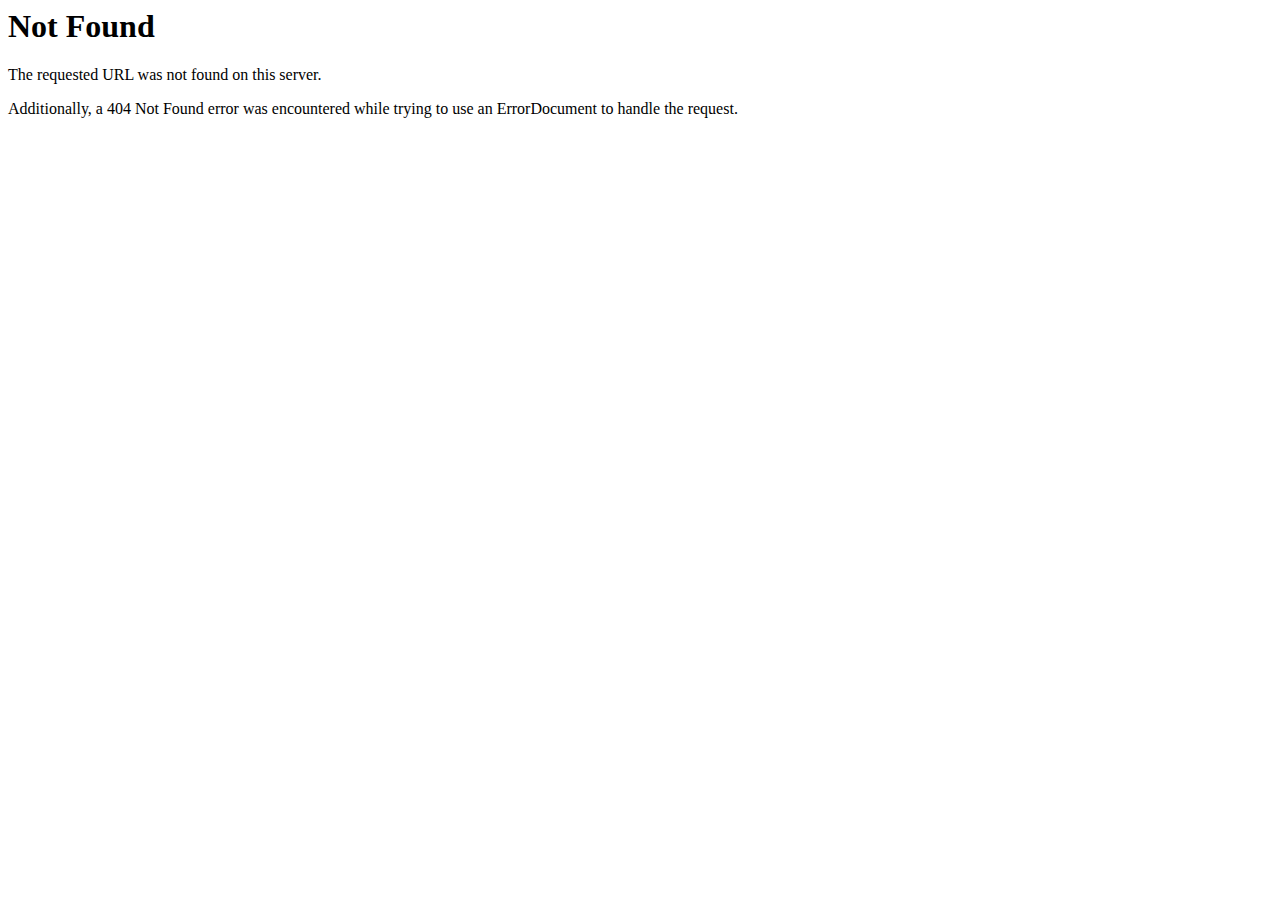
<file: upbitinvest.ltd/buttons.html>
<!DOCTYPE HTML PUBLIC "-//IETF//DTD HTML 2.0//EN">
<html><head>
<title>404 Not Found</title>
</head><body>
<h1>Not Found</h1>
<p>The requested URL was not found on this server.</p>
<p>Additionally, a 404 Not Found
error was encountered while trying to use an ErrorDocument to handle the request.</p>
</body></html>
</file>
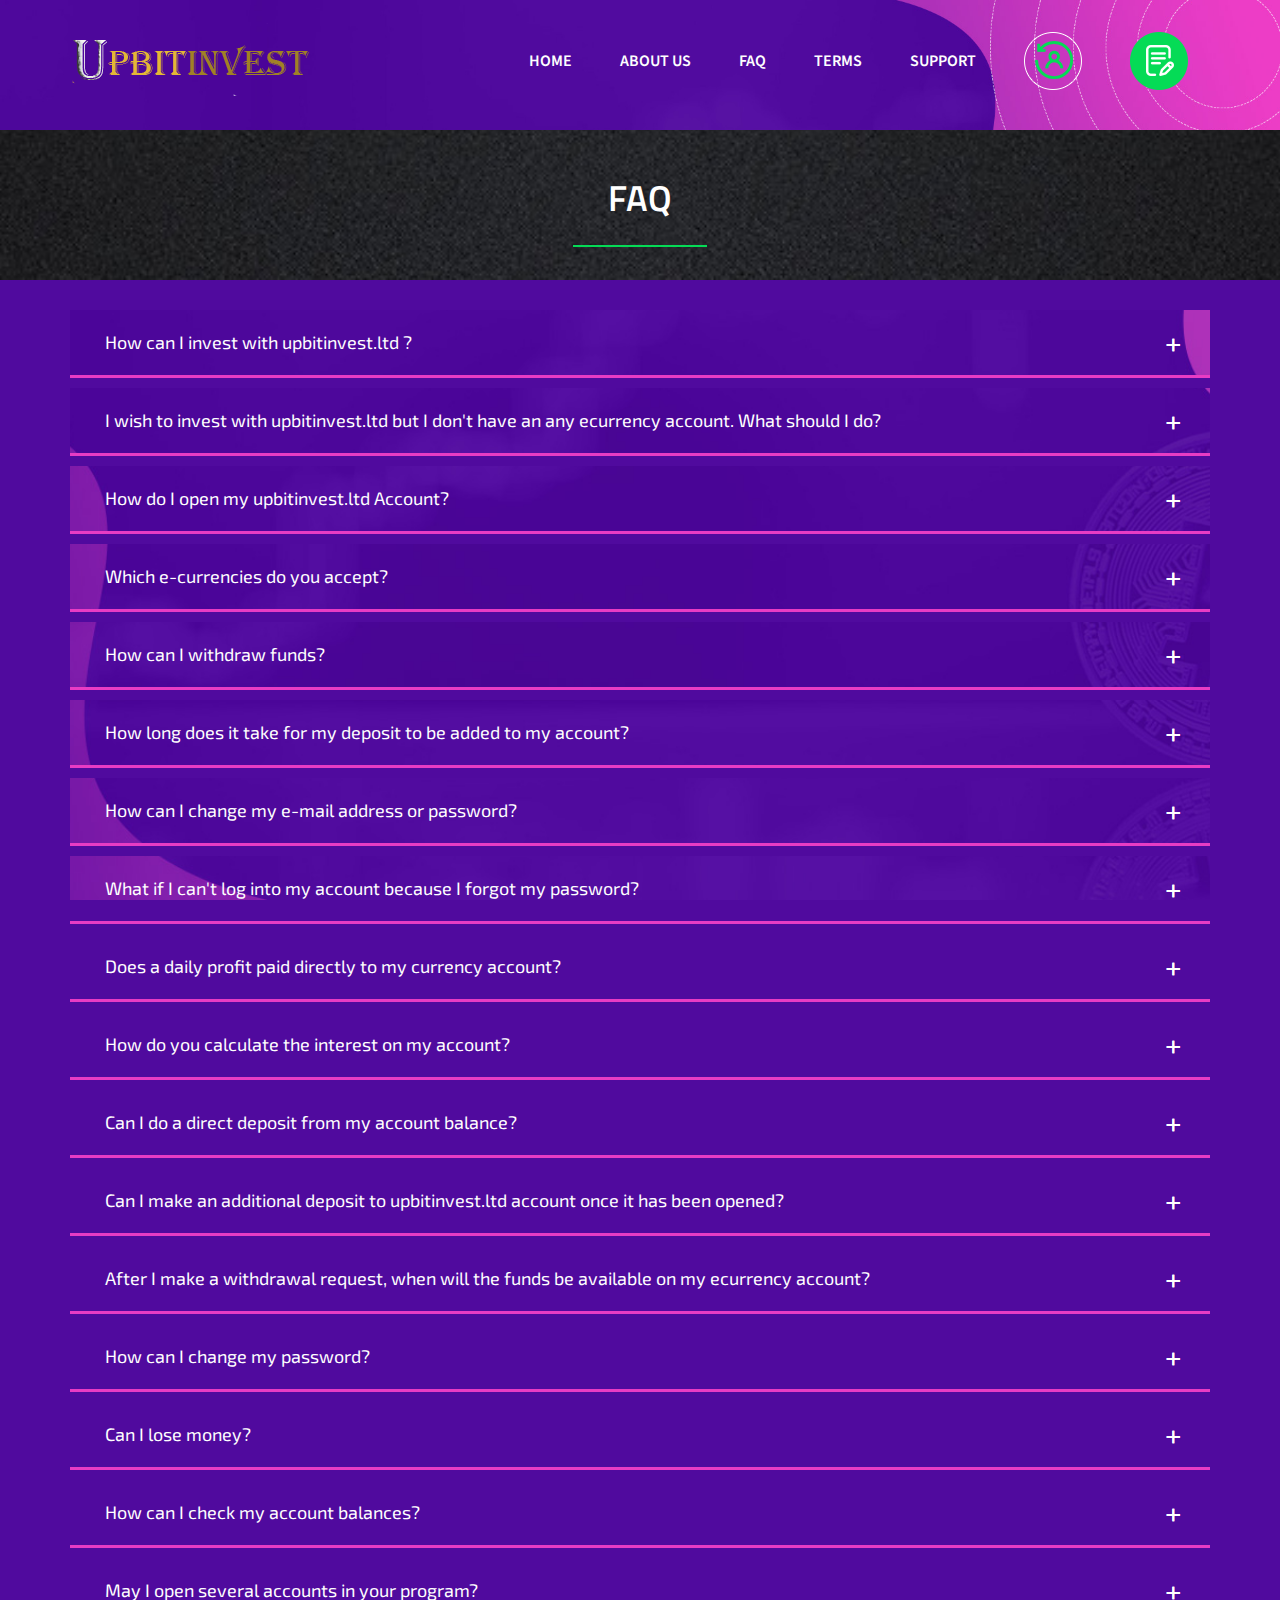
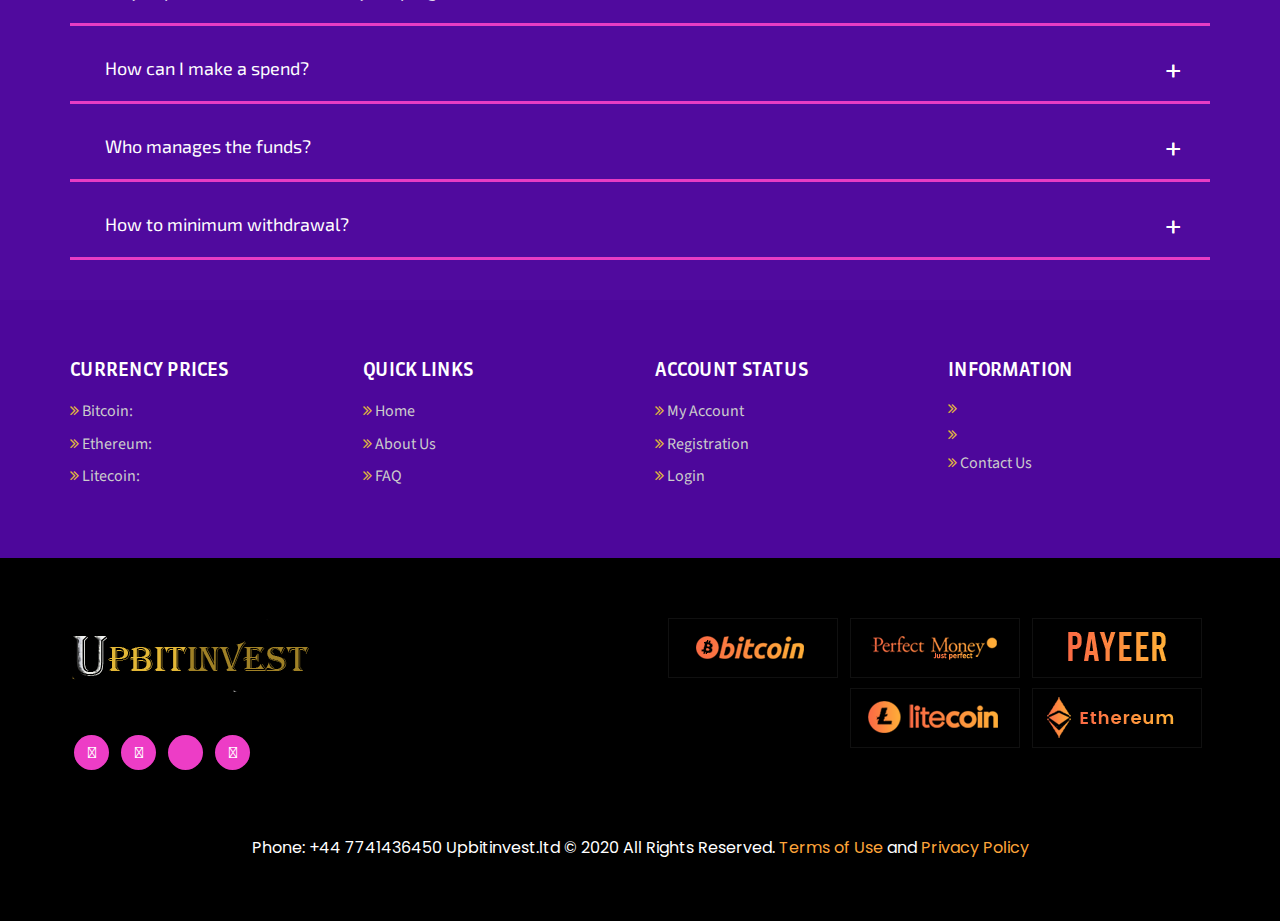
<file: upbitinvest.ltd/index38cd.html>
<!DOCTYPE HTML PUBLIC "-//W3C//DTD HTML 4.01 Transitional//EN">
<html>

<!-- Mirrored from upbitinvest.ltd/?a=faq by HTTrack Website Copier/3.x [XR&CO'2014], Tue, 15 Jun 2021 18:19:20 GMT -->
<head>
  	<meta charset="utf-8">
    <meta http-equiv="X-UA-Compatible" content="IE=edge">
	<meta name="viewport" content="width=device-width, initial-scale=1">
        <!-- The above 3 meta tags *must* come first in the head; any other head content must come *after* these tags -->
    <meta name="description" content="">
    <meta name="author" content="">
    
    <meta charset="utf-8">
    <meta http-equiv="X-UA-Compatible" content="IE=edge">
    <meta name="viewport" content="width=device-width, initial-scale=1">
<title>upbitinvest.ltd</title>
     <!-- HTML5 shim and Respond.js for IE8 support of HTML5 elements and media queries -->
    <!--[if lt IE 9]>
      <script src="https://oss.maxcdn.com/html5shiv/3.7.3/html5shiv.min.js"></script>
      <script src="https://oss.maxcdn.com/respond/1.4.2/respond.min.js"></script>
    <![endif]-->

<style>
    
    .san{
        background: transparent!important;
    }
    body{
        
         background: #500a9e!important;
    }
</style>


<!----------- fonts ----------->
<link href="https://fonts.googleapis.com/css?family=Source+Sans+Pro" rel="stylesheet">
<link href="https://fonts.googleapis.com/css?family=Oswald:400,500,600,700|Titillium+Web:400,600,700" rel="stylesheet">
<link rel='stylesheet prefetch' href='../maxcdn.bootstrapcdn.com/bootstrap/3.3.6/css/bootstrap.min.css'>
<link rel="stylesheet" type="text/css" href="../cdnjs.cloudflare.com/ajax/libs/font-awesome/4.6.3/css/font-awesome.min.css">
<!----------- fonts ----------->

<link rel="stylesheet" href="style.css" type="text/css" />
<link rel="stylesheet" href="wind.css" type="text/css" />
<link rel="stylesheet" href="faqstyle.css" type="text/css" />
<link rel="shortcut icon" type="image/png" href="images/favicon.png"/>
<link rel="stylesheet" href="animate.css" type="text/css" />
<link rel="stylesheet" type="text/css" href="calcpopupstyle.html"/>
<link rel="stylesheet" href="animate.css">
<link rel="stylesheet" href="hover.css" type="text/css" />
<link rel="stylesheet" href="plan-slide.html" type="text/css" />
<link rel="stylesheet" href="lity.css" type="text/css" />
<link rel="stylesheet" href="style-admin.css" type="text/css" />
<link rel="stylesheet" href="responsive-admin.css" type="text/css" />
<link rel="stylesheet" type="text/css" href="owl.carousel.min.css">
<link rel="stylesheet" type="text/css" href="owl.theme.default.min.css">

<link rel="stylesheet" href="popup.css">
<link rel="stylesheet" href="jquery.simplyscroll.css" type="text/css">
<link href="https://fonts.googleapis.com/css?family=Bai+Jamjuree:200,200i,300,300i,400,400i,500,500i,600,600i,700,700i" rel="stylesheet">
<link href="https://fonts.googleapis.com/css?family=Titillium+Web:200,200i,300,300i,400,400i,600,600i,700,700i,900" rel="stylesheet">

<!--<meta charset="utf-8">
  <meta name="viewport" content="width=device-width, initial-scale=1">
  <link rel="stylesheet" href="https://cdnjs.cloudflare.com/ajax/libs/font-awesome/4.7.0/css/font-awesome.min.css">
  <link href="https://fonts.googleapis.com/css?family=Comfortaa:700|Muli|Roboto+Slab:300,400,700|Source+Sans+Pro:400,600,700" rel="stylesheet">
  <link rel="stylesheet" href="https://maxcdn.bootstrapcdn.com/bootstrap/3.3.7/css/bootstrap.min.css">
  <link rel="stylesheet" href="css/forexStyle.css">
  <script src="https://ajax.googleapis.com/ajax/libs/jquery/3.3.1/jquery.min.js"></script>
  <script src="https://maxcdn.bootstrapcdn.com/bootstrap/3.3.7/js/bootstrap.min.js"></script>-->
  <meta charset="utf-8">
  <meta name="viewport" content="width=device-width, initial-scale=1">
  
<link rel="stylesheet" href="../cdnjs.cloudflare.com/ajax/libs/font-awesome/4.7.0/css/font-awesome.min.css">
<link rel="stylesheet" href="../use.fontawesome.com/releases/v5.7.2/css/all.css" integrity="sha384-fnmOCqbTlWIlj8LyTjo7mOUStjsKC4pOpQbqyi7RrhN7udi9RwhKkMHpvLbHG9Sr" crossorigin="anonymous">

<link href="https://fonts.googleapis.com/css?family=Lobster" rel="stylesheet">  
<link href="https://fonts.googleapis.com/css?family=Source+Sans+Pro:200,300,400,600,700,900" rel="stylesheet">
<link href="https://fonts.googleapis.com/css?family=PT+Sans:400,400i,700,700i" rel="stylesheet">
<link href="https://fonts.googleapis.com/css?family=Open+Sans:300,400,600,700,800" rel="stylesheet">
<link href="https://fonts.googleapis.com/css?family=Roboto:100,300,400,500,700,900" rel="stylesheet">
<link href="https://fonts.googleapis.com/css?family=Montserrat:100,200,300,400,500,600,700,800,900" rel="stylesheet">
<link href="https://fonts.googleapis.com/css?family=Saira+Condensed:100,200,300,400,500,600,700,800,900" rel="stylesheet">
<link href="https://fonts.googleapis.com/css?family=Oswald:200,300,400,500,600,700" rel="stylesheet">
<link href="https://fonts.googleapis.com/css?family=Asap|Poppins:300,400,500,600,700,800,900|Source+Sans+Pro:300,400,600,700,900" rel="stylesheet">
  <link rel="stylesheet" href="../maxcdn.bootstrapcdn.com/bootstrap/3.3.7/css/bootstrap.min.css">
  
  <link href="https://fonts.googleapis.com/css?family=Poppins:100,200,300,400,500,600,700,800,900&amp;display=swap" rel="stylesheet">
<link href="https://fonts.googleapis.com/css?family=Source+Sans+Pro:200,300,400,600,700,900&amp;display=swap" rel="stylesheet">
<link href="https://fonts.googleapis.com/css?family=Titillium+Web:200,300,400,600,700,900&amp;display=swap" rel="stylesheet">
<link href="https://fonts.googleapis.com/css?family=Roboto+Slab:100,300,400,700&amp;display=swap" rel="stylesheet">
<link href="https://fonts.googleapis.com/css?family=Expletus+Sans:400,400i,500,500i,600,600i,700,700i&amp;display=swap" rel="stylesheet">
<link href="https://fonts.googleapis.com/css?family=Oswald:200,300,400,500,600,700&amp;display=swap" rel="stylesheet">
  
  
  <link href="https://fonts.googleapis.com/css?family=Poppins:100,200,300,400,500,600,700,800,900&amp;display=swap" rel="stylesheet">
<link href="https://fonts.googleapis.com/css?family=Rajdhani:300,400,500,600,700&amp;display=swap" rel="stylesheet">
<link href="https://fonts.googleapis.com/css?family=Cairo:200,300,400,600,700,900&amp;display=swap" rel="stylesheet">
<link href="https://fonts.googleapis.com/css?family=Josefin+Sans:100,300,400,600,700&amp;display=swap" rel="stylesheet">
<link href="https://fonts.googleapis.com/css?family=Comfortaa:300,400,500,600,700&amp;display=swap" rel="stylesheet">
<link href="https://fonts.googleapis.com/css?family=Roboto+Condensed:300,300i,400,400i,700,700i&amp;display=swap" rel="stylesheet">
<link href="https://fonts.googleapis.com/css?family=Roboto:100,300,400,500,700,900&amp;display=swap" rel="stylesheet">
<link href="https://fonts.googleapis.com/css?family=Fira+Sans:100,200,300,400,500,600,700,800,900&amp;display=swap" rel="stylesheet">
<link href="https://fonts.googleapis.com/css?family=Raleway:100,200,300,400,500,600,700,800,900&amp;display=swap" rel="stylesheet">

<link href="https://fonts.googleapis.com/css?family=Poppins:100,200,300,400,500,600,700,800,900&amp;display=swap" rel="stylesheet">
<link href="https://fonts.googleapis.com/css?family=Exo+2:100,200,300,400,500,600,700,800,900&amp;display=swap" rel="stylesheet">
<link href="https://fonts.googleapis.com/css?family=Roboto:100,300,400,500,700,900&amp;display=swap" rel="stylesheet">
<link href="https://fonts.googleapis.com/css?family=Bai+Jamjuree:200,200i,300,300i,400,400i,500,500i,600,600i,700,700i&amp;display=swap" rel="stylesheet">
  
  <script src="../ajax.googleapis.com/ajax/libs/jquery/3.3.1/jquery.min.js"></script>
  <script src="../maxcdn.bootstrapcdn.com/bootstrap/3.3.7/js/bootstrap.min.js"></script>
  

    <!-- Bootstrap core -->
    <link href="css/bootstrap.min.html" rel="stylesheet">
	<link href="ie10-viewport-bug-workaround.html" rel="stylesheet">
    <script src="images/js/ie-emulation-modes-warning.js"></script>
    
    
    <!-- IE10 viewport hack for Surface/desktop Windows 8 bug -->
    

    <!-- Custom styles for this template -->
	<link href="style.css" rel="stylesheet">
    <script src="../ajax.googleapis.com/ajax/libs/jquery/3.2.1/jquery.min.js"></script>
    


<!---- calc script --->

<script type="text/javascript" src="../code.jquery.com/jquery-latest.min.js"></script>
<script type="text/javascript" src="images/js/calcs.js"></script>

<!---- calc script --->


<script src="../cdnjs.cloudflare.com/ajax/libs/wow/0.1.12/wow.min.js"></script>
<script src="images/js/wow.js"></script>



  <script>
    new WOW().init();
  </script>




<script src="images/js/jquery.min.js"></script>
<script src="images/js/owl.carousel.js"></script>



<script type="text/javascript" src="js/jquery.simplyscroll.min.js"></script>
  <script src="js/jquery.counterup.min.js"></script>
  <script type="text/javascript" src="js/html5lightbox.js"></script>
  
<!---- Wow script --->

</head>

<body>



<div class="banner-bg" style="min-height: 130px;padding: 0px 0px 0px;">
        <header>
            <div class="container">
              <div class="row">
                <div class="col-md-12">
                  <nav class="navbar navbar-inverse">
                    <div class="navbar-header">
                      <button type="button" class="navbar-toggle" data-toggle="collapse" data-target="#myNavbar"> 
                          <span class="icon-bar"></span> 
                          <span class="icon-bar"></span> 
                          <span class="icon-bar"></span> 
                      </button>
                      <a href="indexbc14.html?a=home"><img src="images/logo.png" class="img-responsive"></a> 
                    </div>
                    
                    <div class="collapse navbar-collapse" id="myNavbar">
                      <ul class="nav navbar-nav navbar-right cl-effect-1">
                        <li><a href="indexbc14.html?a=home">Home</a></li>
                        <li><a href="index1fa7.html?a=cust&amp;page=aboutus">About Us</a></li>
                                                <li><a href="index38cd.html?a=faq">Faq</a></li>
                        <li><a href="indexa972.html?a=rules">Terms</a></li>
                        <!--                        	<li><a href="?a=login">Login</a></li>
                    	-->
                    	<li><a href="index15a0.html?a=support">Support</a></li>
                                                	<li><a href="indexc30b.html?a=login" class="head-but1"></a></li>
                    	                                                	<li><a href="indexcca3.html?a=signup" class="head-but2"></a></li>
                    	                      </ul>
                    </div>
                    
                    <div class="banner-lang">
                        <div class="trans1"><div id="google_translate_element"></div>
							<script>
                               function googleTranslateElementInit() {
                                  new google.translate.TranslateElement({
                                     pageLanguage: 'en'
                                  }, 'google_translate_element');
                               }
                            </script>
                            <script src="../translate.google.com/translate_a/elementa0d8.html?cb=googleTranslateElementInit"></script></div>
                    </div>
                    
                  </nav>
                </div>
              </div>
            </div>
        </header>
</div>


<section id="inner_page_infor" class="innerpage_banner">
        <div class="container">
            <div class="row">
                <div class="col-md-12 col-sm-12 col-xs-12">
                    <div class="full">
                        <div class="inner_page_info wow bounceIn">
                            <h3>Faq</h3>
                        </div>
                    </div>
                </div>
            </div>
        </div>
</section>

<div class="container">
<div class="box6" >

<style>

.faq a {
color:#ff1e4f;
}

</style>

<div class="faq">
  <div class="container1">
    <div class="row">
      <div class="col-xs-12 faq-Q">How can I invest with upbitinvest.ltd ?</div>
      <div class="col-xs-12 faq-D">  To make a investment you must first become a member of upbitinvest.ltd . Once 
  you are signed up, you can make your first deposit. All deposits must be made 
  through the Members Area. You can login using the member username and password 
  you receive when signup. </div>
    </div>
  </div>
</div>
<div class="faq">
  <div class="container1">
    <div class="row">
      <div class="col-xs-12 faq-Q">
I wish to invest with upbitinvest.ltd but I don't have an any ecurrency account. What 
  should I do?
      </div>
      <div class="col-xs-12 faq-D">You can open a free PM account here: <a href="https://www.bitcoin.com//">www.bitcoin.com</a><br />
      <!--<a href="https://www.perfectmoney.com/">www.perfectmoney.com</a> <br />
      <a href="https://payeer.com">www.payeer.com</a><br />    
      <a href="https://www.payza.com/">www.payza.com</a>-->
      </div>
    </div>
  </div>
</div>

<div class="faq">
  <div class="container1">
    <div class="row">
      <div class="col-xs-12 faq-Q">
           
     How do I open my upbitinvest.ltd  Account?
      </div>
      <div class="col-xs-12 faq-D">  It's quite easy and convenient. Follow this <a href="indexcca3.html?a=signup">link</a>, fill 
  in the registration form and then press "Register". </div>
    </div>
  </div>
</div>
<div class="faq">
  <div class="container1">
    <div class="row">
      <div class="col-xs-12 faq-Q">
           
  Which e-currencies do you accept?
      </div>
      <div class="col-xs-12 faq-D">  We accept
                              
               e-currencies.</div>
    </div>
  </div>
</div>
<div class="faq">
  <div class="container1">
    <div class="row">
      <div class="col-xs-12 faq-Q">
           
     How can I withdraw funds?
      </div>
      <div class="col-xs-12 faq-D">  Login to your account using your username and password and check the Withdraw 
  section. </div>
    </div>
  </div>
</div>
<div class="faq">
  <div class="container1">
    <div class="row">
      <div class="col-xs-12 faq-Q">
           
How long does it take for my deposit to be added to my account?
      </div>
      <div class="col-xs-12 faq-D">   Your account will be updated as fast, as you deposit. </div>
    </div>
  </div>
</div>
<div class="faq">
  <div class="container1">
    <div class="row">
      <div class="col-xs-12 faq-Q">
           
How can I change my e-mail address or password?
      </div>
      <div class="col-xs-12 faq-D">   Log into your upbitinvest.ltd account and click on the "Account Information". You 
  can change your e-mail address and password there. </div>
    </div>
  </div>
</div>
<div class="faq">
  <div class="container1">
    <div class="row">
      <div class="col-xs-12 faq-Q">
           
What if I can't log into my account because I forgot my password?
      </div>
      <div class="col-xs-12 faq-D">  Click <a href="index8083.html?a=forgot_password">forgot password</a> link, type your username 
  or e-mail and you'll receive your account information.</div>
    </div>
  </div>
</div>
<div class="faq">
  <div class="container1">
    <div class="row">
      <div class="col-xs-12 faq-Q">
           
Does a daily profit paid directly to my currency account?
      </div>
      <div class="col-xs-12 faq-D">   No, profits are gathered on your upbitinvest.ltd account and you can withdraw them 
  anytime. </div>
    </div>
  </div>
</div>
<div class="faq">
  <div class="container1">
    <div class="row">
      <div class="col-xs-12 faq-Q">
           
How do you calculate the interest on my account?
      </div>
      <div class="col-xs-12 faq-D">  Depending on each plan. Interest on your upbitinvest.ltd  account is acquired Daily and for 15 days and credited to your available balance at the end of each day.</div>
    </div>
  </div>
</div>
<div class="faq">
  <div class="container1">
    <div class="row">
      <div class="col-xs-12 faq-Q">
           
Can I do a direct deposit from my account balance?
      </div>
      <div class="col-xs-12 faq-D">   Yes! To make a deposit from your upbitinvest.ltd  account balance. Simply login into your members account and click on Make Deposit ans select the Deposit from Account Balance .</div>
    </div>
  </div>
</div>
<div class="faq">
  <div class="container1">
    <div class="row">
      <div class="col-xs-12 faq-Q">
           
Can I make an additional deposit to upbitinvest.ltd  account once it has 
  been opened?
      </div>
      <div class="col-xs-12 faq-D">  Yes, you can but all transactions are handled separately. </div>
    </div>
  </div>
</div>
<div class="faq">
  <div class="container1">
    <div class="row">
      <div class="col-xs-12 faq-Q">
After I make a withdrawal request, when will the funds be available on my 
  ecurrency account?
      </div>
      <div class="col-xs-12 faq-D">  Funds are usually available within 12 business hours. <br /> <b>Working Hours are: 9:00AM - 6:30PM .</b> </div>
    </div>
  </div>
</div>
<div class="faq">
  <div class="container1">
    <div class="row">
      <div class="col-xs-12 faq-Q">
How can I change my password?
      </div>
      <div class="col-xs-12 faq-D">   You can change your password directly from your members area by editing it in 
  your personal profile. </div>
    </div>
  </div>
</div>
<div class="faq">
  <div class="container1">
    <div class="row">
      <div class="col-xs-12 faq-Q">
Can I lose money?
      </div>
      <div class="col-xs-12 faq-D">   There is a risk involved with investing in all high yield investment programs. However, 
  there are a few simple ways that can help you to reduce the risk of losing more than 
  you can afford to. First, align your investments with your financial goals, 
  in other words, keep the money you may need for the short-term out of more aggressive 
  investments, reserving those investment funds for the money you intend to raise 
  over the long-term. It's very important for you to know that we are real traders 
  and that we invest members' funds on major investments.</div>
    </div>
  </div>
</div>
<div class="faq">
  <div class="container1">
    <div class="row">
      <div class="col-xs-12 faq-Q">
How can I check my account balances?
      </div>
      <div class="col-xs-12 faq-D">  You can access the account information 24 hours, seven days a week over the Internet. </div>
    </div>
  </div>
</div>
<div class="faq">
  <div class="container1">
    <div class="row">
      <div class="col-xs-12 faq-Q">
May I open several accounts in your program?
      </div>
      <div class="col-xs-12 faq-D">  No. If we find that one member has more than one account, the entire funds will 
  be frozen. </div>
    </div>
  </div>
</div>
<div class="faq">
  <div class="container1">
    <div class="row">
      <div class="col-xs-12 faq-Q">
How can I make a spend?
      </div>
      <div class="col-xs-12 faq-D">  To make a spend you must first become a member of upbitinvest.ltd . Once you 
  are signed up, you can make your first spend. All spends must be made through 
  the Member Area. You can login using the member username and password you received 
  when signup. </div>
    </div>
  </div>
</div>
<div class="faq">
  <div class="container1">
    <div class="row">
      <div class="col-xs-12 faq-Q">
Who manages the funds?
      </div>
      <div class="col-xs-12 faq-D">  These funds are managed by a team of upbitinvest.ltd  investment experts. </div>
    </div>
  </div>
</div>

<div class="faq">
  <div class="container1">
    <div class="row">
      <div class="col-xs-12 faq-Q">
How to minimum withdrawal?
      </div>
      <div class="col-xs-12 faq-D">   Minimum withdrawal is $10.00 </div>
    </div>
  </div>
</div>

    <script src='../cdnjs.cloudflare.com/ajax/libs/jquery/2.1.3/jquery.min.js'></script>

        <script src="images/js/faqscript.js"></script>


</div></div></div>



<div class="foot-bg">
    <div class="container">
        <div class="row">
            <div class="col-lg-12 col-md-12 col-sm-12 col-xs-12">

				<div class="foot-menu">
                	<div class="row">
                    	
                        <div class="col-lg-3 col-md-6 col-sm-6 col-xs-12">
                        	<div class="foot-links">
                            	<h2>CURRENCY PRICES</h2>
                                <p><i class="fa fa-angle-double-right" aria-hidden="true"></i> Bitcoin:  <span>      <script type="text/javascript">
crypt_single_base_currency = "Bitcoin (BTC)";crypt_single_target_currency = "US Dollar (USD)";crypt_single_border_width = 0;crypt_single_border_color = "transparent";crypt_single_font_family = "Sans-Serif";crypt_single_font_color = "#ffbd01";</script><script type="text/javascript" src="../www.cryptonator.com/ui/js/widget/single_widget.js">
    
</script></span></p>
                                <p><i class="fa fa-angle-double-right" aria-hidden="true"></i> Ethereum: <span> <script type="text/javascript">
crypt_single_base_currency = "Ethereum (ETH)";crypt_single_target_currency = "US Dollar (USD)";crypt_single_border_width = 0;crypt_single_border_color = "transparent";crypt_single_font_family = "Sans-Serif";crypt_single_font_color = "#ffbd01";</script><script type="text/javascript" src="../www.cryptonator.com/ui/js/widget/single_widget.js"></script></span></p>
                                <p><i class="fa fa-angle-double-right" aria-hidden="true"></i> Litecoin: <span> <script type="text/javascript">
crypt_single_base_currency = "Litecoin (LTC)";crypt_single_target_currency = "US Dollar (USD)";crypt_single_border_width = 0;crypt_single_border_color = "transparent";crypt_single_font_family = "Sans-Serif";crypt_single_font_color = "#ffbd01";</script><script type="text/javascript" src="../www.cryptonator.com/ui/js/widget/single_widget.js"></script></span></p>
                            </div>
                        </div>
                        
                        <div class="col-lg-3 col-md-6 col-sm-6 col-xs-12">
                        	<div class="foot-links">
                            	<h2>QUICK LINKS</h2>
                                <p><i class="fa fa-angle-double-right" aria-hidden="true"></i> <a href="indexbc14.html?a=home">Home</a></p>
                                <p><i class="fa fa-angle-double-right" aria-hidden="true"></i> <a href="index1fa7.html?a=cust&amp;page=aboutus">About Us </a></p>
                                <p><i class="fa fa-angle-double-right" aria-hidden="true"></i> <a href="index38cd.html?a=faq">FAQ</a></p>
                            </div>
                        </div>
                        
                        <div class="col-lg-3 col-md-6 col-sm-6 col-xs-12">
                        	<div class="foot-links">
                            	<h2>ACCOUNT STATUS</h2>
                                                            		<p><i class="fa fa-angle-double-right" aria-hidden="true"></i> <a href="indexc30b.html?a=login">My Account</a></p>
                        		                                                            		<p><i class="fa fa-angle-double-right" aria-hidden="true"></i> <a href="indexcca3.html?a=signup">Registration</a></p>
                        		                                                            		<p><i class="fa fa-angle-double-right" aria-hidden="true"></i> <a href="indexc30b.html?a=login">Login</a></p>
                        		                            </div>
                        </div>
                        
                        <div class="col-lg-3 col-md-6 col-sm-6 col-xs-12">
                        	<div class="foot-links">
                            	<h2>INFORMATION</h2>
                                <p><i class="fa fa-angle-double-right" aria-hidden="true"></i>  </p>
                                <p><i class="fa fa-angle-double-right" aria-hidden="true"></i> </p>
                                <p><i class="fa fa-angle-double-right" aria-hidden="true"></i> <a href="index15a0.html?a=support">Contact Us</a></p>
                            </div>
                        </div>
                        
                    </div>
                </div>
                
			</div>
        </div>
    </div>
</div>



<div class="foot-bg1">
    <div class="container">
        <div class="row">
            <div class="col-lg-12 col-md-12 col-sm-12 col-xs-12">
            	
                <div class="foot">
                	<div class="row">
                    	
                        <div class="col-lg-5 col-md-4 col-sm-12 col-xs-12">
                        	<div class="foot-logo">
                            	<a href="indexbc14.html?a=home"><img src="images/logo.png" class="img-responsive"></a>
                            </div>
                            <div class="foot-soci">
                            	<a href="#" target="_blank"><i class="fab fa-facebook-f hi-icon"></i></a> 
                                <a href="#" target="_blank"><i class="fab fa-twitter hi-icon"></i></a>
                                <a href="#" target="_blank"><i class="fab fa-telegram-plane hi-icon"></i></a>
                                <a href="#" target="_blank"><i class="fab fa-youtube hi-icon"></i></a>
                            </div>
                        </div>
                        
                        <div class="col-lg-7 col-md-8 col-sm-12 col-xs-12">
                        	<div class="foot-pay">
                            	<img src="images/pay1.png" class="">
                                <img src="images/pay2.png" class="">
                                <img src="images/pay3.png" class="">
                                <img src="images/pay4.png" class="">
                                <img src="images/pay5.png" class="">
                            </div>
                        </div>
                        
                    </div>
                </div>
                
                <div class="foot-copy">
                	<p> Phone: +44 7741436450 Upbitinvest.ltd &copy; 2020 All Rights Reserved. 
                        <a href="indexa972.html?a=rules">Terms of Use</a> and 
                        <a href="index2851.html?a=cust&amp;page=privacy">Privacy Policy</a>
                    </p>
                </div>
                
            </div>
        </div>
    </div>
</div>





<!------------- footer ------------->



<script src="images/js/lity.js"></script>
</body>

<!--Start of Tawk.to Script-->
<script type="text/javascript">
var Tawk_API=Tawk_API||{}, Tawk_LoadStart=new Date();
(function(){
var s1=document.createElement("script"),s0=document.getElementsByTagName("script")[0];
s1.async=true;
s1.src='https://embed.tawk.to/60b8dbefde99a4282a1b34f9/1f791m8n8';
s1.charset='UTF-8';
s1.setAttribute('crossorigin','*');
s0.parentNode.insertBefore(s1,s0);
})();
</script>
<!--End of Tawk.to Script-->

<!-- Mirrored from upbitinvest.ltd/?a=faq by HTTrack Website Copier/3.x [XR&CO'2014], Tue, 15 Jun 2021 18:19:22 GMT -->
</html>
</file>
<file: upbitinvest.ltd/style.css>
/*
font-family: 'Poppins', sans-serif;
font-family: 'Source Sans Pro', sans-serif;
font-family: 'Sanuk-Medium';

light - 300
regular - 400
medium - 500
semi-bold  - 600
bold - 700
extra-bold - 800
black - 900
*/

.box-paidout { left: 20px; display: block; bottom: 20px; position: fixed; z-index: 10000; min-width: 400px;font-family: 'Muli', sans-serif; }
.box-paidout > div { position: absolute; bottom: 0; left: 0; display: none; padding: 15px 100px 15px 20px; background: #340767; color: #fff; z-index: 100; -webkit-border-radius: 6px; -moz-border-radius: 6px; -ms-border-radius: 6px; border-radius: 6px; overflow: hidden; min-width: 300px; box-shadow:0px 0px 20px #ea127d; border:2px solid #ea127d; }
.box-paidout > div > abbr { display: block; line-height: 22px; }
.box-paidout > div > i { position: absolute; right: 20px; position: absolute; top: 50%; -webkit-transform: translate(0%, -50%); -moz-transform: translate(0%, -50%); -o-transform: translate(0%, -50%); -ms-transform: translate(0%, -50%); transform: translate(0%, -50%); color: #e96613; font-size: 20px; height: 36px; width: 36px; text-align: center; -webkit-border-radius: 100%; -moz-border-radius: 100%; -ms-border-radius: 100%; border-radius: 100%; background: #fff; }
.box-paidout > div > b { color: #ea127d; font-size: 28px; font-weight: 600;font-family: 'Titillium Web', sans-serif; display: inline-block; position: relative; z-index: 11; line-height: 35px; }
.box-paidout > div > b img { height: 25px; position: absolute; left: 0; position: absolute; top: 50%; -webkit-transform: translate(0%, -50%); -moz-transform: translate(0%, -50%); -o-transform: translate(0%, -50%); -ms-transform: translate(0%, -50%); transform: translate(0%, -50%); }
.box-paidout > div span { padding-left: 3px; font-size: 16px; display: block; font-size: 16px; position: relative; z-index: 10; text-shadow: 0 1px 8px #fec321; line-height: 35px;}
.box-paidout > div > small { font-size: 14px;padding-left: 3px; opacity: 0.8; -moz-opacity: 0.8; -khtml-opacity: 0.8; -ms-filter: "progid:DXImageTransform.Microsoft.Alpha(Opacity=80)"; filter: alpha(opacity=80); display: block; position: relative; z-index: 10; color: #04ff63; }

.cryptonatorwidget {
border-radius: 4px;
    padding: 0 !important;
    background: transparent;
    border: 0px solid transparent;
    font-family: Sans-Serif;
    font-size: 100% !important;
    color: #fff;
    line-height: 30px;
    height: 30px;
    overflow: hidden;
    position: relative;
    font-family: 'Source Sans Pro', sans-serif !important;
    float: right;
    width: 150px;
    margin: -34px 0px 0px 0px;
}
.cryptonatorwidget div:last-child {
display:none;
}
.cryptonatorwidget div font
{
display:none;
}
.cryptonatorwidget div b font
{
display:inline-block;
}

.goog-te-gadget-simple
{
    background-color: transparent!important;
    border-left: transparent!important;
    border-top: transparent!important;
    border-bottom: transparent!important;
    border-right: transparent!important;
    font-size: 10pt;
    display: inline-block;
    padding-top: 1px;
    padding-bottom: 2px;
    cursor: pointer;
    zoom: 1;
}
.goog-te-gadget-icon
{
display:none!important;
}

@font-face {
  font-family: 'Sanuk-Medium';
  src: url('Sanuk-Mediumd41d.html?#iefix') format('embedded-opentype'),  url('Sanuk-Medium.html')  format('opentype'),
	     url('fonts/Sanuk-Medium.woff') format('woff'), url('fonts/Sanuk-Medium.ttf')  format('truetype'), url('fonts/Sanuk-Medium.svg#Sanuk-Medium') format('svg');
  font-weight: normal;
  font-style: normal;
}

body {
	
	font-family: 'Poppins', sans-serif;
	color: #000;
	font-size: 14px;
	font-weight: 400;
	background: #fff url(images/why-bg.jpg) no-repeat top center fixed;
    background-size: cover;
}

a {
	
	cursor:pointer !important;
	text-decoration:none !important;
}

.heartbeat {
	-webkit-animation: heartbeat 1.5s ease-in-out infinite both;
	 animation: heartbeat 1.5s ease-in-out infinite both;
}
@-webkit-keyframes heartbeat {
  from {
    -webkit-transform: scale(1);
            transform: scale(1);
    -webkit-transform-origin: center center;
            transform-origin: center center;
    -webkit-animation-timing-function: ease-out;
            animation-timing-function: ease-out;
  }
  10% {
    -webkit-transform: scale(0.91);
            transform: scale(0.91);
    -webkit-animation-timing-function: ease-in;
            animation-timing-function: ease-in;
  }
  17% {
    -webkit-transform: scale(0.98);
            transform: scale(0.98);
    -webkit-animation-timing-function: ease-out;
            animation-timing-function: ease-out;
  }
  33% {
    -webkit-transform: scale(0.87);
            transform: scale(0.87);
    -webkit-animation-timing-function: ease-in;
            animation-timing-function: ease-in;
  }
  45% {
    -webkit-transform: scale(1);
            transform: scale(1);
    -webkit-animation-timing-function: ease-out;
            animation-timing-function: ease-out;
  }
}
@keyframes heartbeat {
  from {
    -webkit-transform: scale(1);
            transform: scale(1);
    -webkit-transform-origin: center center;
            transform-origin: center center;
    -webkit-animation-timing-function: ease-out;
            animation-timing-function: ease-out;
  }
  10% {
    -webkit-transform: scale(0.91);
            transform: scale(0.91);
    -webkit-animation-timing-function: ease-in;
            animation-timing-function: ease-in;
  }
  17% {
    -webkit-transform: scale(0.98);
            transform: scale(0.98);
    -webkit-animation-timing-function: ease-out;
            animation-timing-function: ease-out;
  }
  33% {
    -webkit-transform: scale(0.87);
            transform: scale(0.87);
    -webkit-animation-timing-function: ease-in;
            animation-timing-function: ease-in;
  }
  45% {
    -webkit-transform: scale(1);
            transform: scale(1);
    -webkit-animation-timing-function: ease-out;
            animation-timing-function: ease-out;
  }
}

.rotating {
	-webkit-animation: rotating 3s linear infinite;
	animation: rotating 3s linear infinite;
}
.rotating.fast {
	-webkit-animation: rotating 0.5s linear infinite;
	animation: rotating 0.5s linear infinite;
}

@-webkit-keyframes rotating {
    from{
        -webkit-transform: rotate(0deg);
    }
    to{
        -webkit-transform: rotate(360deg);
    }
}

@-moz-keyframes rotating {
    from{
        -moz-transform: rotate(0deg);
    }
    to{
        -moz-transform: rotate(360deg);
    }
}

@-moz-keyframes blinker {  
    0% { opacity: 1.0; }
    50% { opacity: 0.0; }
    100% { opacity: 1.0; }
}

@-webkit-keyframes blinker {  
    0% { opacity: 1.0; }
    50% { opacity: 0.0; }
    100% { opacity: 1.0; }
}

@keyframes blinker {  
    0% { opacity: 1.0; }
    50% { opacity: 0.0; }
    100% { opacity: 1.0; }
}

 /*rotating*/
#spinner {
	-webkit-animation: rotatings 3s linear infinite;
	animation: rotating 3s linear infinite;
}
#spinner.fast {
	-webkit-animation: rotatings 1s linear infinite;
	animation: rotating 1s linear infinite;
}

@-webkit-keyframes rotatings {
    from{
        -webkit-transform: rotatez(0deg);
    }
    to{
        -webkit-transform: rotatey(360deg);
    }
}

@-moz-keyframes rotatings {
    from{
        -moz-transform: rotatex(0deg);
    }
    to{
        -moz-transform: rotatey(360deg);
    }
}

.banner-bg {
	
    background:#4d079b url(images/banner-bg.jpg) no-repeat top center;
    background-size: cover;
    min-height:700px;
    padding: 0px 0px 30px;
}

.btc-bg {
	
    background:url(images/banner-img.png) no-repeat top center;
    background-size: cover;
    min-height:700px;
    padding: 0px 0px 0px;
}

header {
	
    width: 100%;
    background: transparent no-repeat center;
    background-size: cover;
    padding: 12px 0px 12px 0px;
}

header .navbar-inverse { 

	margin:0; 
	min-height:auto; 
	border-radius:0; 
	border:0;
	background:none;
}
 
header .navbar-collapse {
	
	 padding:0;
}

header .navbar-right {
	
	margin: 0;
	margin-right: 0px;
}

header .navbar-inverse .navbar-nav > li { 

	padding: 20px 22px;
	display:inline-block; 
	vertical-align:middle; 
	float:none;
}

header .navbar-inverse .navbar-nav > li > a { 
   
	font-size: 16px;
    color: #fefefe;
    text-transform:uppercase;
    transition: 0.7s;
    vertical-align: middle;
    padding: 0;
    font-family: 'Source Sans Pro', sans-serif;
    font-weight: 600;
}
	
header .navbar-inverse .navbar-nav > li > a:hover { 

	transition:0.7s; 
	color:#02ff62;
}

header .navbar-inverse .navbar-nav > li .btn { 

	height:43px;
	line-height:40px; 
	padding:0 20px !important;
}

header .navbar-inverse .navbar-header {
	
	padding: 10px 0px 0px 0px;
}

header .navbar-inverse .navbar-header a { 

	display:inline-block; 
}

header .navbar-inverse .navbar-header a img { 

	display:inline-block;
	transform-origin: 100% 0;
}

header .navbar-inverse .navbar-header a img:hover{
	
		animation-name: wobble-bottom;
		animation-duration: 1s;
		animation-timing-function: ease-in-out;
		animation-iteration-count: 1;
}

@keyframes wobble-bottom {
	16.65% {
		transform: skew(-12deg);
	}

	33.3% {
		transform: skew(10deg);
	}

	49.95% {
		transform: skew(-6deg);
	}

	66.6% {
		transform: skew(4deg);
	}

	83.25% {
		transform: skew(-2deg);
	}

	100% {
		transform: skew(0);
	}
}

header .navbar-inverse .navbar-nav > li.btn_menu {
	
	
	padding: 17px 3px;
}
header .navbar-inverse .navbar-nav > li a.btn.btn-primary { 

	min-width:128px; 
	height:43px; 
	line-height:43px; 
	box-shadow:none;
}

.navbar-inverse .navbar-collapse, .navbar-inverse .navbar-form 

{
	
    border-color: #02ff62 !important;
}

header .head-but1 {
	
	background:url(images/login1.png) no-repeat top center;
	background-size:cover;
	transition:0.7s;
	width:58px;
	height:58px;
}

header .head-but1:hover {
	
    background:url(images/login2.png) no-repeat top center;
	background-size:cover;
	transition:0.7s;
}

header .head-but2 {
	
	background:url(images/sign1.png) no-repeat top center;
	background-size:cover;
	transition:0.7s;
	width:58px;
	height:58px;
}

header .head-but2:hover {
	
    background:url(images/sign2.png) no-repeat top center;
	background-size:cover;
	transition:0.7s;
}

/*************************************************/

.trans1 {
    padding: 0px 0px 0px;
    float: right;
}
.cryptonatorwidget {
    border-radius: 4px;
    padding: 0 !important;
    background: transparent;
    border: 0px solid transparent;
    font-family: Sans-Serif;
    font-size: 100% !important;
    color: #fff;
	line-height: 30px;
    height: 30px;
    overflow: hidden;
    position: relative;
	  font-family: 'Source Sans Pro', sans-serif !important;
}
.cryptonatorwidget div:last-child {
display:none;
}
.cryptonatorwidget div font
{
display:none;
}
.cryptonatorwidget div b font
{
display:inline-block;
}

.goog-te-gadget-simple
{
    background-color: transparent!important;
    border-left: transparent!important;
    border-top: transparent!important;
    border-bottom: transparent!important;
    border-right: transparent!important;
    font-size: 10pt;
    display: inline-block;
    padding-top: 1px;
    padding-bottom: 2px;
    cursor: pointer;
    zoom: 1;
}
.goog-te-gadget-icon
{
display:none!important;
}
.trans-bg .top-btc .top-icons .top1 h4 {
	
	font-family: 'Source Sans Pro', sans-serif;
	font-size:16px;
	color: #fffefe;
	margin: 0px 0px 0px;
	padding-bottom:5px;
	font-weight:bold;
}

.trans-bg .top-btc .top-icons .top1 h5 {
	
	font-family: 'Source Sans Pro', sans-serif;
	font-size: 20px;
	color: #fffefe;
	margin:0px 0px 0px;
	font-weight:bold;
}

.trans-bg .top-btc .top-icons .top1 h5 span {
	
	font-family: 'Source Sans Pro', sans-serif;
	font-size:14px;
	color: #f3be2e;
	margin: 17px 0px 0px;
	font-weight:500;
}

#google_translate_element {
	
	color: transparent;
    width: unset;
    margin: auto;
}

#google_translate_element a {
	
  display: none;
}

select.google_translate_element {
	
  color: black;
}

div.goog-te-gadget {
	
  color: transparent;
}

div.goog-te-gadget {
	
  color: transparent !important;
}

.goog-te-gadget .goog-te-combo {
	
     margin: 0px 0px !important;
    padding: 8px 20px;
    background: #ed3dc6;
    border: 1px solid #ed3dc6;
    color: #ffffff !important;
    border-radius: 36px;
    cursor: pointer;
    font-weight: 600;
    outline: none;
    font-family: 'Source Sans Pro', sans-serif;
    font-size: 15px;
    text-transform: capitalize;
    height: 45px;
    width: 170px;       
}
/*************************************************/

.banner-bg .banner {
	
    padding: 80px 0px 30px;
}

.banner-bg .banner .banner-text {
	
    padding: 30px 0px 30px;
}

.banner-bg .banner .banner-text h2 {
	
    font-family: 'Poppins', sans-serif;
    font-size: 35px;
    font-weight: 400;
    color: #ffffff;
    text-transform: uppercase;
    margin: 0px 0px 0px 0px; 
}

.banner-bg .banner .banner-text h2 span {
	
    font-size: 45px;
    font-weight:600;
}

.banner-bg .banner .banner-text h4 {
	
    font-family: 'Poppins', sans-serif;
    font-size: 30px;
    font-weight: 400;
    color: #ffffff;
    margin: 10px 0px 40px 0px; 
}

.banner-bg .banner .banner-text p {
	
    font-family: 'Poppins', sans-serif;
    font-size: 18px;
    font-weight: 300;
    color: #ffffff;
    margin: 0px 0px 0px 0px;
    line-height: 28px; 
}

.banner-bg .banner .banner-but {
	
    padding: 50px 0px 30px;
}

.banner-bg .banner-but .sign1 {
	
    font-family: 'Poppins', sans-serif;
    font-size: 24px;
    font-weight:400;
    color: #ffffff;
    background: #05db56;
    border: 1px solid #05db56;
    padding: 8px 36px;
	margin:0px 10px 0px 0px;
    border-radius: 50px;
	transition:0.7s;
	position: relative;
}

.banner-bg .banner-but .sign1:hover {
	
	color: #fff;
    background: #ed3dc6;
    border: 1px solid #ed3dc6;
	transition:0.7s;
}

.banner-bg .banner-but .sign2 {
	
    font-family: 'Poppins', sans-serif;
    font-size: 24px;
    font-weight:400;
    color: #fff;
    background: #ed3dc6;
    border: 1px solid #ed3dc6;
    padding: 8px 60px;
	margin:0px 0px 0px 0px;
    border-radius: 50px;
	transition:0.7s;
	position: relative;
}

.banner-bg .banner-but .sign2:hover {
	
	color: #fff;
    background: #05db56;
    border: 1px solid #05db56;
	transition:0.7s;
}

.banner-bg .banner-but .sign1 i {
    position: absolute;
    opacity: 0;
    top: -1px;
    left: 0;
    background: linear-gradient(to right, rgba(255,255,255,0) 0%,rgba(255,255,255,0.03) 1%,rgba(255,255,255,0.6) 30%,rgba(255,255,255,0.85) 50%,rgba(255,255,255,0.85) 70%,rgba(255,255,255,0.85) 71%,rgba(255,255,255,0) 100%);
    width: 12%;
    height: 103%;
    transform: skew(-30deg,0deg);
    animation: move 3s;
    animation-iteration-count: infinite;
    animation-delay: 1s;
}

.banner-bg .banner-but .sign2 i {
    position: absolute;
    opacity: 0;
    top: -1px;
    left: 0;
    background: linear-gradient(to right, rgba(255,255,255,0) 0%,rgba(255,255,255,0.03) 1%,rgba(255,255,255,0.6) 30%,rgba(255,255,255,0.85) 50%,rgba(255,255,255,0.85) 70%,rgba(255,255,255,0.85) 71%,rgba(255,255,255,0) 100%);
    width: 12%;
    height: 103%;
    transform: skew(-30deg,0deg);
    animation: move 3s;
    animation-iteration-count: infinite;
    animation-delay: 1s;
}

@keyframes move {

	0%  { left: 0; opacity: 0; }

	5% {opacity: 0.0}

	48% {opacity: 0.2}

	80% {opacity: 0.0}

	100% { left: 82%}
}


.why-bg {
	
    background:#fff no-repeat top center;
	background-attachment:fixed;
    background-size: cover;
    padding: 30px 0px 30px;
}

.why-bg .why {
	
    padding: 30px 0px 30px;
}

.why-bg .why .why1 {
	
    padding: 30px 0px 30px;
}

.why-bg .why .why1 .why-1 {
	
	font-family: 'Poppins', sans-serif;
    font-size: 350px;
    line-height: 1;
    font-weight: 700;
    position: absolute;
    top: -39px;
    left: 0;
    text-shadow: 0 13px 18px rgba(31,53,158,.29);
    -webkit-text-shadow: 0 13px 18px rgba(31,53,158,.29);
    -ms-text-shadow: 0 13px 18px rgba(31,53,158,.29);
    -o-text-shadow: 0 13px 18px rgba(31,53,158,.29);
}

.why-bg .why .why1 .text-gradient {

    background-color: #232490;
    background-image: -webkit-linear-gradient(left,#ed3dc6,#4023aa);
     background-color: transparent;
    background-clip: text;
    -o-background-clip: text;
    -ms-background-clip: text;
    -moz-background-clip: text;
    -webkit-background-clip: text;
    text-fill-color: transparent;
    -o-text-fill-color: transparent;
    -ms-text-fill-color: transparent;
    -moz-text-fill-color: transparent;
    -webkit-text-fill-color: transparent;
}

.why-bg .why .why1 .text-bg {
	
    background-color: transparent;
    background-image: url(images/number-bg.png);
    background-repeat: no-repeat;
    background-position: center 40px;
}

.ct-fancybox-content {
	
    background-color: #fff;
    padding: 34px 22px 26px;
    width: 260px;
    min-height: 150px;
    margin: 50px 0px 20px 10px;
    -webkit-box-shadow: 0 13px 18px rgba(31,53,158,.11);
    -khtml-box-shadow: 0 13px 18px rgba(31,53,158,.11);
    -moz-box-shadow: 0 13px 18px rgba(31,53,158,.11);
    -ms-box-shadow: 0 13px 18px rgba(31,53,158,.11);
    -o-box-shadow: 0 13px 18px rgba(31,53,158,.11);
    box-shadow: 0 13px 18px rgba(31,53,158,.11);
    display: flex;
    flex-wrap: nowrap;
    position: relative;
    z-index: 1;
}

.ct-fancybox-content:before {
	
    content: '';
    position: absolute;
    top: 0;
    left: 0;
    bottom: 0;
    background-image:url(images/icon-dot.png);
    background-repeat: repeat;
    width: 93px;
    z-index: -1;
}

.ct-fancybox-icon {
	
    margin-right: 10px;
    line-height: 1;
}

.ct-fancybox-title {
	
	font-family: 'Poppins', sans-serif;
	font-weight: 700;	
    font-size: 16px;
    color: #2a1b56;
    margin: 0px 0px 10px 0px;
}

.ct-fancybox-description {
	
	font-family: 'Poppins', sans-serif;
    font-size: 14px;
	font-weight:400;
	color:#3a505f;
    line-height: 24px;
	margin: 0px 0px 0px 0px;
}

.why-bg .why .why1 img {
	
	animation-name: content;
    animation-duration: 1.8s;
    animation-iteration-count: 1;
    animation-timing-function: linear;
    transition: 0.4s;
}

.why-bg .why .why1:hover img, .why-bg .why .why1 img:hover {
	
    transform: rotateY(160deg);
    animation-name: content;
    animation-duration: 1.8s;
    animation-iteration-count: 1;
    animation-timing-function: linear;
    transition: 0.4s;
    position: relative;
}

.about-bg {
	
    background: #4d079b url(images/about-bg.jpg) no-repeat top center;
	background-attachment:fixed;
    background-size: cover;
    padding: 30px 0px 60px;
	animation: shrink 5s infinite alternate;
}

@keyframes shrink {
  0% {
    background-size: 100% 100%;
  }
  100% {
    background-size: 110% 110%;
  }
}

.about-bg .about {
	
    padding: 30px 0px 30px;
}

.about-bg .about .about-left {
	
    padding: 30px 0px 30px;
}

.about-bg .about .about-left img {
	
     animation-duration: 2s;
}

.floater-2 {
	
    -webkit-animation: floater-2 infinite 4s ease-in-out;
    -moz-animation: floater-2 infinite 4s ease-in-out;
    animation: floater-2 infinite 4s ease-in-out;
    animation-fill-mode: forwards;
}

@-webkit-keyframes floater {0% {transform: translate3d(0px, 

0px, 0px);}50% {transform: translate3d(0px, -20px, 0px);}100% 

{transform: translate3d(0px, 0px, 0px);}}
@keyframes floater {0% {transform: translate3d(0px, 0px, 

0px);}50% {transform: translate3d(0px, -20px, 0px);}100% 

{transform: translate3d(0px, 0px, 0px);}}

@-webkit-keyframes floater-2 {0% {transform: translate3d(0px, 

0px, 0px);}80% {transform: translate3d(0px, -10px, 0px);}100% 

{transform: translate3d(0px, 0px, 0px);}}
@keyframes floater-2 {0% {transform: translate3d(0px, 0px, 

0px);}50% {transform: translate3d(0px, -10px, 0px);}100% 

{transform: translate3d(0px, 0px, 0px);}}

.about-bg .about .about-right {
	
    padding: 30px 0px 30px;
}

.about-bg .about .about-right .about-head {
	
    padding: 0px 0px 30px;
}

.about-bg .about .about-right .about-head h2 {
	
    font-family: 'Poppins', sans-serif;
	font-size:50px;
	font-weight:700;
	color:#ffffff;
    margin: 0px 0px 10px 0px;
}

.about-bg .about .about-right .about-head h4 {
	
	font-family: 'Poppins', sans-serif;
	font-size:18px;
	font-weight:400;
	color:#e93bc4;
    margin: 0px 0px 20px 0px;
}

.about-bg .about .about-right .about-head h4 span {
	
    display: inline-block;
    background: #cbcbcb;
    padding: 0.5px 0px;
    width: 100px;
    margin: 0px 0px 2px 10px;
}

.about-bg .about .about-right .about-head p {
	
	font-family: 'Source Sans Pro', sans-serif;
	font-size:16px;
	font-weight:400;
	color:#cbcbcb;
	margin: 10px 0px 0px 0px;
	line-height:24px;
}

.about-bg .about .about-boxes {
	
	padding:30px 0px 20px 0px;
}

.about-bg .about .about-boxes .about-box {
	
    padding: 12px 10px 12px 10px;
    margin: 10px 10px 10px 0px;
    display: inline-block;
    width: 166px;
    background: #ed3dc6;
    border: 1px solid #ed3dc6;
    box-shadow: inset 0 0px 0 0 #490694;
    cursor: pointer;
    transition: 0.7s;
}

.about-bg .about .about-boxes .about-box:hover {
	
	background: transparent;
    box-shadow: inset 0 200px 0 0 #490694;
    border: 1px solid #ed3dc6;
	transition: 0.7s;
}

.about-bg .about .about-boxes .about-box .abo-img1 {
	
    background: url(images/abo1.png) no-repeat top center;
    width: 40px;
    height: 39px;
	transition:0.7s;
}

.about-bg .about .about-boxes .about-box .abo-img2 {
	
    background: url(images/abo2.png) no-repeat top center;
    width: 40px;
    height: 39px;
	transition:0.7s;
}

.about-bg .about .about-boxes .about-box .abo-img3 {
	
    background: url(images/abo3.png) no-repeat top center;
    width: 40px;
    height: 39px;
	transition:0.7s;
}

.about-bg .about .about-boxes .about-box:hover .abo-img1, .about-bg .about .about-boxes .about-box .abo-img1:hover {
	
    background: url(images/abo-1.png) no-repeat top center;
    width: 40px;
    height: 39px;
	transition:0.7s;
}

.about-bg .about .about-boxes .about-box:hover .abo-img2, .about-bg .about .about-boxes .about-box .abo-img2:hover {
	
    background: url(images/abo-2.png) no-repeat top center;
    width: 40px;
    height: 39px;
	transition:0.7s;
}

.about-bg .about .about-boxes .about-box:hover .abo-img3, .about-bg .about .about-boxes .about-box .abo-img3:hover {
	
    background: url(images/abo-3.png) no-repeat top center;
    width: 40px;
    height: 39px;
	transition:0.7s;
}

.about-bg .about .about-boxes .about-box:hover p, .about-bg .about .about-boxes .about-box p:hover {
	
    color: #ff00c6;
	transition:0.7s;
}

.about-bg .about .about-boxes .about-box p {
	
    font-family: 'Poppins', sans-serif;
    font-size: 16px;
    font-weight: 500;
    color: #fefefe;
    margin: 10px 0px 10px 0px;
	transition:0.7s;
}

.plan-bg {
	
    background: #fff no-repeat top center;
	background-attachment:fixed;
    background-size: cover;
    padding: 30px 0px 30px;
}

.sta-bg {
	
    background: url(images/sta-bg.png) no-repeat top center;
    background-size: cover;
    padding: 0px 0px 0px;
    border-radius: 20px;
	position:relative;
	margin:-120px 0px 30px 0px;
}

.sta-bg .sta {
	
    padding: 0px 0px 0px;
	text-align:center;
}

.sta-bg .sta ul {
	
	padding:0;
	margin:0;
	list-style:none;
}

.sta-bg .sta ul li {
	
	display:inline-block;
	padding:10px 40px;
}

.sta-bg .sta ul li img {
	
	padding:0px 0px 10px 0px;
}

.sta-bg .sta ul li p {
	
	font-family: 'Poppins', sans-serif;
    font-size: 16px;
    font-weight:400;
    color: #fefefe;
    margin: 10px 0px 10px 0px;
	transition:0.7s;
}

.sta-bg .sta ul li h4 {
	
	font-family: 'Poppins', sans-serif;
    font-size: 24px;
    font-weight:600;
    color: #fefefe;
    margin: 10px 0px 10px 0px;
	transition:0.7s;
}

.plan-bg .plan-head {
	
    padding: 30px 0px 30px;
	text-align:center;
}

.plan-bg .plan-head p {
	
	font-family: 'Poppins', sans-serif;
    font-size: 14px;
    font-weight:600;
    color: #ed3dc6;
    margin: 10px 0px 10px 0px;
	text-transform:uppercase;
}

.plan-bg .plan-head h2 {
	
	font-family: 'Poppins', sans-serif;
    font-size: 50px;
    font-weight:600;
    color: #490595;
    margin: 10px 0px 10px 0px;
}

.plan-bg .plan {
	
    padding: 30px 0px 30px;
}

.plan-bg .plan .planbg {
	
    background: url(images/planbg1.png) no-repeat top center;
    background-size: cover;
    width: 276px;
    min-height: 265px;
    margin: 20px auto 20px;
    transition: all 500ms ease-in;
    text-align: center;
    border-radius: 0px;
    position: relative;
    z-index: 9999;
    cursor: pointer;
}

.plan-bg .plan .planbg:hover {
	
    background: url(images/planbg2.png) no-repeat top center;
    background-size: cover;
    width: 276px;
    min-height: 265px;
    transition: all 500ms ease-in;
    transform: scale(1.1);
}

.plan-bg .plan .planbg:hover .plan-per h2, .plan-bg .plan .planbg .plan-per h2:hover {
	
	color: #ea127d;
    transition: 0.7s;
}

.plan-bg .plan .planbg:hover .plan-num, .plan-bg .plan .planbg .plan-num:hover {
	
	color: #fff;

    transition: 0.7s;
}

.plan-bg .plan .planbg .plan-num {
	
	font-family: 'Poppins', sans-serif;
    font-size: 30px;
    font-weight:600;
    color: #f6b61b;
    padding: 26px 0px 10px 0px;
	transition: 0.7s;
}

.plan-bg .plan .planbg .plan-per {
	
    padding: 16px 0px 10px 0px;
}

.plan-bg .plan .planbg .plan-per h2 {
	
    font-family: 'Poppins', sans-serif;
    font-size: 48px;
    font-weight: 700;
    color: #ed3dc6;
    margin: 10px 0px 10px 0px;
	transition: 0.7s;
}

.plan-bg .plan .planbg .plan-per h2 span {
	
    font-family: 'Poppins', sans-serif;
    font-size: 17px;
    font-weight: 500;
    color: #454446;
    margin: 0px 20px 10px 0px;
    float: right;
    text-align: left;
	transition: 0.7s;
    line-height: 24px;
}

.plan-bg .plan .planbg .plan-min {
	
    padding: 5px 0px 10px 0px;
}

.plan-bg .plan .planbg .plan-min p {
	
    font-family: 'Poppins', sans-serif;
    font-size: 18px;
    font-weight: 400;
    color: #fdfdfd;
    margin: 10px 0px 0px 0px;
	transition: 0.7s;
}

.plan-bg .plan .planbg .plan-min p span {
	
    color: #f6b61b;
}

.plan-bg .plan .planbg .plan-min h6 {
	
    font-family: 'Source Sans Pro', sans-serif;
    font-size: 18px;
    font-weight: 400;
    color: #fdfdfd;
    margin: 10px 0px 0px 0px;
}

.plan-bg .plan-but {
	
	padding:50px 0px 50px;
	text-align:center;
}

.plan-bg .plan-but .planbut1 {
	
	font-family: 'Source Sans Pro', sans-serif;
    font-size: 20px;
    font-weight: 800;
    color: #ffffff;
	background:#5b1e9f;
	border:2px solid #5b1e9f;
	padding:12px 36px;
    margin: 10px 10px 0px 0px;
	transition:0.7s;
	text-transform:uppercase;
	border-radius: 0px 0px 12px 0px;
	position:relative;
}

.plan-bg .plan-but .planbut1:hover {
	
	color: #ed3dc6;
	background:transparent;
	border:2px solid #5b1e9f;
	transition:0.7s;
}

.plan-bg .plan-but .planbut2 {
	
	font-family: 'Source Sans Pro', sans-serif;
    font-size: 20px;
    font-weight: 800;
	color: #ed3dc6;
	background:transparent;
	border:2px solid #5b1e9f;
	padding:12px 36px;
    margin: 10px 10px 0px 0px;
	transition:0.7s;
	text-transform:uppercase;
	border-radius: 0px 0px 12px 0px;
	position:relative;
}

.plan-bg .plan-but .planbut2:hover {
	
	color: #ffffff;
	background:#5b1e9f;
	border:2px solid #5b1e9f;
	transition:0.7s;
}

.plan-bg .plan-but .planbut1 i {
    position: absolute;
    opacity: 0;
    top: -1px;
    left: 0;
    background: linear-gradient(to right, rgba(255,255,255,0) 0%,rgba(255,255,255,0.03) 1%,rgba(255,255,255,0.6) 30%,rgba(255,255,255,0.85) 50%,rgba(255,255,255,0.85) 70%,rgba(255,255,255,0.85) 71%,rgba(255,255,255,0) 100%);
    width: 12%;
    height: 103%;
    transform: skew(-30deg,0deg);
    animation: move 3s;
    animation-iteration-count: infinite;
    animation-delay: 1s;
}

.plan-bg .plan-but .planbut2 i {
    position: absolute;
    opacity: 0;
    top: -1px;
    left: 0;
    background: linear-gradient(to right, rgba(255,255,255,0) 0%,rgba(255,255,255,0.03) 1%,rgba(255,255,255,0.6) 30%,rgba(255,255,255,0.85) 50%,rgba(255,255,255,0.85) 70%,rgba(255,255,255,0.85) 71%,rgba(255,255,255,0) 100%);
    width: 12%;
    height: 103%;
    transform: skew(-30deg,0deg);
    animation: move 3s;
    animation-iteration-count: infinite;
    animation-delay: 1s;
}

.depo-bg {
	
    background: #4d079b url(images/depo-bg.jpg) no-repeat top center;
    background-size: cover;
    padding: 30px 0px 30px;
}

.depo-bg .depo .calculator {
	
	margin:50px auto 30px;
    padding: 30px 0px 30px;
	text-align:center;
	background:#4f099d;
}

.depo-bg .depo .calculator h2 {
	
	font-family: 'Poppins', sans-serif;
    font-size: 40px;
    font-weight:600;
    color: #fdfdfd;
    margin: 0px 0px 10px 0px;
}

.depo-bg .depo .calculator .cal1 {
	
    padding:20px 0px 20px;
}

.depo-bg .depo .calculator .cal1 h4 {
	
    font-family: 'Poppins', sans-serif;
    font-size: 18px;
    font-weight:400;
    color: #fffefe;
    margin: 0px 0px 14px 0px;
}

.depo-bg .depo .calculator .cal1 select {
	
    width: 90%;
    height: 55px;
    background: #fff;
    border: 1px solid #fff;
    text-align: center;
    font-family: 'Poppins', sans-serif;
    font-weight: 600;
    font-size: 16px;
    color: #131d62 !important;
    outline: none;
    border-radius: 5px;
    padding: 0px 20px 0px 20px;
	cursor:pointer;
}

.depo-bg .depo .calculator .cal1 input {
	
    width: 90%;
    height: 55px;
    background: #fff;
    border: 1px solid #fff;
	font-family: 'Poppins', sans-serif;
    font-weight: 600;
    font-size: 16px;
    color: #131d62;
    outline: none;
    border-radius: 5px;
    text-align: left;
    padding: 0px 0px 0px 20px;
}

.depo-bg .depo .calculator .cal2 {
	
    padding: 10px 0px 0px;
    background: transparent;
    border: 1px solid #fff;
    border-radius: 5px;
    display: inline-block;
    width: 90%;
    margin: 30px auto 30px;
}

.depo-bg .depo .calculator .cal3 {
	
    padding: 20px 0px 20px;
    float: left;
    text-align: center;
	width:160px;
}

.depo-bg .depo .calculator .cal3 h4 {
	
    font-family: 'Poppins', sans-serif;
    font-size: 14px;
    font-weight:600;
    color: #05db56;
    margin: 0px 0px 6px 0px;
}

.depo-bg .depo .calculator .cal3 input {
	
    width: 184px;
    height: 50px;
    background: transparent;
    border: transparent;
    font-family: 'Poppins', sans-serif;
    font-weight: 600;
    font-size: 24px;
    color: #fdfdfd;
    outline: none;
    border-radius: 0px;
    text-align: center;
    padding: 0px 0px 0px 0px;
}

.depo-bg .depo .calculator .depo-but {
	
    padding:30px 0px 30px;
    text-align: center;
}

.depo-bg .depo .calculator .depo-but a {
	
    font-family: 'Poppins', sans-serif;
    font-size: 18px;
    font-weight: 600;
    color: #fed98d;
    background: #844802;
    border-radius: 0px;
    border: 2px solid #fed98d;
    display: inline-block;
    box-shadow: inset 0 0 0 0 #fed98d;
    transition: 0.7s;
    padding: 12px 46px;
}

.depo-bg .depo .calculator .depo-but a:hover {
	
	color: #242424;
    background: #fed98d;
    border: 2px solid #844802;
    transition: 0.7s;
    box-shadow: inset 0 35px 0 0 #fed98d;
}

.depo-bg .depo .depobg1 {
	
    width: auto;
    padding: 50px 0px 20px 0px;
    margin: 0px auto 0px;
}

.depo-bg .depo .depobg1 h3 {
	
    font-size: 20px;
    color: #fff;
    background: #05db56;
    margin: 0px 10px 0px 10px;
    padding: 14px 16px 14px 16px;
    font-family: 'Poppins', sans-serif;
    text-align: left;
    font-weight: 400;
    text-transform: uppercase;
}

.depo-bg .depo .depobg1 h3 img {
	
    position: relative;
    right: 6px;
}

.depo-bg .depo .depobg1 h4 {
	
    font-size: 20px;
    color: #fff;
    background: #ea127d;
    margin: 0px 10px 0px 10px;
    padding: 14px 16px 14px 16px;
    font-family: 'Poppins', sans-serif;
    text-align: left;
    font-weight: 400;
    text-transform: uppercase;
}

.depo-bg .depo .depobg1 h4 img {
	
    position: relative;
    right: 6px;
}

.depo-bg .depo table {
	
    width: 95%;
    text-align: left;
    max-width: 460px;
    margin: auto;
}

.depo-bg .depo table td {
	
    height: 40px;
    font-family: 'Source Sans Pro', sans-serif;
    font-size: 16px;
    color: #fff;
    background: transparent;
    border-bottom: transparent;
    font-weight: 500;
    padding: 0px 8px 0px 10px;
	text-align:center;
}

.depo-bg .depo table tr:nth-child(odd) {
	
    height: 50px;
    background: #4f099d78;
}

.depo-bg .depo table tr:nth-child(even) {
	
    height: 50px;
    background: #4f099d;
}

.refer-bg {
	
    background:#fff no-repeat top center;
    background-size: cover;
    padding: 30px 0px 30px;
}

.refer-bg .refer {
	
    padding: 30px 0px 30px;
}

.refer-bg .refer .refer-img {
	
    padding: 0px 0px 20px;
}

.refer-bg .refer .refer-img img {
	
    
}

.refer-bg .refer .refer-text {
	
    padding:80px 0px 20px;
}

.refer-bg .refer .refer-text h4 {
	
    font-family: 'Poppins', sans-serif;
    font-size: 80px;
    font-weight:700;
    color: #5b1e9f;
    margin: 0px 0px 0px 0px;
	float: left;
}

.refer-bg .refer .refer-text h4 b {
	
    font-size: 60px;
	font-weight:600;
}

.refer-bg .refer .refer-text h4 span {
	
    font-family: 'Poppins', sans-serif;
    font-size: 20px;
    font-weight: 400;
    color: #777777;
    margin: 20px 0px 0px 20px;
    float: right;
    line-height: 26px;
}

.refer-bg .refer .refer-para {
	
    padding: 80px 0px 20px;
}

.refer-bg .refer .refer-para p {
	
    font-family: 'Source Sans Pro', sans-serif;
    font-size: 16px;
    font-weight:400;
    color: #777777;
    margin: 0px 0px 0px 0px;
	line-height:26px;
}

.foot-bg {
	
    background: #4d079b url(images/foot-bg.jpg) no-repeat top center;
	background-attachment:fixed;
    background-size: cover;
    padding: 30px 0px 30px;
}

.foot-bg .foot-menu {
	
    padding: 0px 0px 0px;
}

.foot-bg .foot-menu .foot-links {
	
    padding: 30px 0px 30px;
}

.foot-bg .foot-menu .foot-links h2 {
	
    font-family: 'Sanuk-Medium';
    font-size: 18px;
    font-weight:400;
    color: #fff;
    margin: 0px 0px 20px 0px;
}

.foot-bg .foot-menu .foot-links p {
	
    font-family: 'Source Sans Pro', sans-serif;
    font-size: 16px;
    font-weight:400;
    color: #cbcbcb;
    margin: 0px 0px 10px 0px;
}

.foot-bg .foot-menu .foot-links p i {
	
    color: #e2b73d;
}

.foot-bg .foot-menu .foot-links p a {
	
    font-family: 'Source Sans Pro', sans-serif;
    font-size: 16px;
    font-weight:400;
    color: #cbcbcb;
	transition:0.7s;
}

.foot-bg .foot-menu .foot-links p a:hover {
	
    color: #e2b73d;
	transition:0.7s;
}

.foot-bg .foot-menu .foot-links p span {
    
	color: #ffbd01;
    text-align: left;
    display: inline-block;
    float: right;
    width: 150px;
}

.foot-bg1 {
	
    background: #000 url(images/foot-bg1.jpg) no-repeat top center;
	background-attachment:fixed;
    background-size: cover;
    padding: 30px 0px 30px;
}

.foot-bg1 .foot {
	
    padding: 0px 0px 0px;
}

.foot-bg1 .foot .foot-logo {
	
    padding: 30px 0px 30px;
}

.foot-bg1 .foot .foot-logo img {
	
    display:inline-block;
	transform-origin: 100% 0;
}

.foot-bg1 .foot .foot-logo img:hover {
	
    animation-name: wobble-bottom;
	animation-duration: 1s;
	animation-timing-function: ease-in-out;
	animation-iteration-count: 1;
}

.foot-bg1 .foot .foot-soci {
	
	padding:10px 0px 30px 0px;
}

.foot-bg1 .foot .foot-soci a {
	
	    padding: 0px 4px;
}

.foot-bg1 .foot .foot-soci a i {
	
    font-size: 16px;
    color: #ffffff;
    background: #ed3dc6;
    width: 35px;
    height: 35px;
    padding: 8px;
    border-radius: 40px;  
}

.foot-bg1 .foot .foot-soci a i:hover {
	
	color: #181516;
	background:#f5f5f5;   
}

.hi-icon {
	
	display: inline-block;
	font-size: 0px;
	cursor: pointer;
	width: 90px;
	height: 90px;
	border-radius: 50%;
	text-align: center;
	position: relative;
	z-index: 1;
	color: #fff;
}

.hi-icon:after {
	
	pointer-events: none;
	position: absolute;
	width: 100%;
	height: 100%;
	border-radius: 50%;
	content: '';
	-webkit-box-sizing: content-box; 
	-moz-box-sizing: content-box; 
	box-sizing: content-box;
}

.hi-icon:before {
	
	speak: none;
    font-size: 16px;
    line-height: 20px;
    font-style: normal;
    font-weight: normal;
    font-variant: normal;
    text-transform: none;
    display: block;
    -webkit-font-smoothing: antialiased;
}

.hi-icon {
	
	overflow: hidden;
	-webkit-transition: background 0.3s, color 0.3s, box-shadow 0.3s;
	-moz-transition: background 0.3s, color 0.3s, box-shadow 0.3s;
	transition: background 0.3s, color 0.3s, box-shadow 0.3s;
}

.hi-icon:after {
	
	display: none;
}

.hi-icon:hover {
	
	background: rgba(255,255,255,1);
	color: #702fa8;
	box-shadow:0 0 0 3px rgb(237, 61, 198);
}
.hi-icon:hover:before {
	
	-webkit-animation: toTopFromBottom 0.5s forwards;
	-moz-animation: toTopFromBottom 0.5s forwards;
	animation: toTopFromBottom 0.5s forwards;
}

@-webkit-keyframes toTopFromBottom {
	49% {
		-webkit-transform: translateY(-100%);
	}
	50% {
		opacity: 0;
		-webkit-transform: translateY(100%);
	}
	51% {
		opacity: 1;
	}
}
@-moz-keyframes toTopFromBottom {
	49% {
		-moz-transform: translateY(-100%);
	}
	50% {
		opacity: 0;
		-moz-transform: translateY(100%);
	}
	51% {
		opacity: 1;
	}
}
@keyframes toTopFromBottom {
	49% {
		transform: translateY(-100%);
	}
	50% {
		opacity: 0;
		transform: translateY(100%);
	}
	51% {
		opacity: 1;
	}
}

.foot-bg1 .foot .foot-pay {
	
    padding: 30px 0px 30px;
    text-align: right;
}

.foot-bg1 .foot .foot-pay img {
	
    margin: 0px 8px 10px 0px;
}

.foot-bg1 .foot-copy {
	
    padding: 30px 0px 30px;
    text-align: center;
}

.foot-bg1 .foot-copy p {
	
    font-family: 'Poppins', sans-serif;
    font-size: 16px;
    font-weight: 400;
    color: #fff;
    margin: 0px 0px 0px 0px;
	line-height: 26px;
}

.foot-bg1 .foot-copy p a {
	
    font-family: 'Poppins', sans-serif;
    font-size: 16px;
    font-weight: 400;
    color: #fea53a;
	transition:0.7s;
}

.foot-bg1 .foot-copy p a:hover {
	
	color: #ed3dc6;
    transition:0.7s;
}

@media only screen and (max-width: 1200px){
	header .navbar-inverse .navbar-header a {
	  width: 180px;
	}
	header .navbar-inverse .navbar-nav > li.btn_menu {
	  padding: 17px 0;
	}
	header .navbar-inverse .navbar-nav > li {
	  padding: 0 6px;
	}
	header .navbar-inverse .navbar-header {
	  padding: 9px 0;
	}
	header .navbar-inverse .navbar-header {
		margin-left: 0;
	}
	header .navbar-inverse .navbar-header {
		margin-left: 0;
	}
	header .navbar-right {
		margin-right: 0;
	}
}

@media only screen and (max-width: 1199px){
	header .navbar-inverse .navbar-nav > li {
	padding: 10px 16px;
	}
	header .navbar-inverse .navbar-nav > li > a {
		font-size: 15px;
	}
	header .navbar-inverse .navbar-nav > li .btn {
		min-width: 115px;
	}
	 header .navbar-inverse .navbar-nav > li a.btn.btn-primary {
		min-width: 110px;
	}
	.sta-bg .sta ul li {
		display: inline-block;
		padding: 10px 30px;
	}
	.depo-bg .depo .depobg1 h3 {
		width: 460px;
		margin: auto;
	}
	.depo-bg .depo .depobg1 h4 {
		width: 460px;
		margin: auto;
	}
	.depo-bg .depo .calculator .cal3 {
		padding: 20px 0px 0px;
		float: none;
		text-align: center;
		width: auto;
	}
	.foot-bg .foot-menu .foot-links p span {
		float: unset;
		width: auto;
		position: relative;
		left: 10px;
	}
	.cryptonatorwidget {
		width: 348px;
	}
	.foot-bg1 .foot .foot-pay img {
		margin: 0px 10px 10px 20px;
	}
}

@media only screen and (max-width: 991px){
	header .navbar-inverse {
	  text-align: center;
	}
	header .navbar-inverse .navbar-header {
	  width: 100%;
	}
	header .navbar-inverse .navbar-nav > li.btn_menu {
	  padding: 4px 0;
	}
	header .navbar-inverse .navbar-nav > li {
		padding: 20px 10px;
	}
	.trans1 {
        padding: 0px 0px 0px;
        float: unset;
        margin: auto;
        text-align: center;
    }
	.banner-bg .banner .banner-text h2 span {
		display:block;
	}
	.refer-bg .refer .refer-para {
		padding: 20px 0px 20px;
	}
	.foot-bg1 .foot .foot-logo {
		text-align: center;
	}
	.foot-bg1 .foot .foot-soci {
		padding:0px 0px 30px 0px;
		text-align: center;
	}
	.foot-bg1 .foot .foot-pay {
		text-align: center;
	}
	.cryptonatorwidget {
		width: 230px;
	}
}

@media only screen and (max-width: 767px){ 
	header .navbar-inverse {
	  text-align: left;
	}
	header .navbar-toggle{ margin: 12px 0; border:0; background:#02ff62; border-radius:0;}
	header .navbar-inverse .navbar-toggle:hover, 
	header .navbar-inverse .navbar-toggle:focus{ background:#ed3dc6;}
	header .navbar-inverse .navbar-toggle:hover .icon-bar, 
	header .navbar-inverse .navbar-toggle:focus .icon-bar{ background-color:#f5f5f5;}
	header .navbar-inverse .navbar-nav > li {
	  padding: 6px;
	  width: 100%;
	}
	.banner-bg .banner .banner-text h2 {
		font-size:25px;
		line-height: 36px;
	}
	.banner-bg .banner .banner-text h2 span {
		font-size:30px;
	}
	.banner-bg .banner .banner-text h4 {
		font-size:25px;
		margin:20px 0px 20px 0px;
		line-height: 36px;
	}
	.banner-bg .banner .banner-text p {
		font-size: 16px;
	}
	.about-bg .about .about-boxes .about-box {
		padding: 12px 10px 12px 10px;
		margin: 10px auto 10px;
		display: block;
		width: 200px;
	}
	.refer-bg .refer .refer-text {
		padding: 20px 0px 20px;
	}
	.foot-bg .foot-menu .foot-links {
		padding: 30px 0px 0px;
		text-align:center;
	}
	.foot-bg1 .foot .foot-pay {
		padding: 0px 0px 20px;
	}
	.foot-bg1 .foot .foot-pay img {
		display:block;
		margin:10px auto 0px;
	}
	.cryptonatorwidget {
		width: 348px;
	}
}

@media only screen and (max-width: 560px){ 
	.banner-bg .banner-but {
		padding:30px 0px 30px;
	}
	.banner-bg .banner-but .sign1 {
		display: block;
		width: 250px;
		margin:0px 0px 20px 0px;
		text-align:center;
	}
	.banner-bg .banner-but .sign2 {
		display: block;
		width: 250px;
		text-align:center;
	}
	.why-bg .why .why1 .why-1 {
		left:30px;
	}
	.about-bg {
		padding: 30px 0px 30px;
	}
	.sta-bg {
		margin: 30px 0px 30px 0px;
	}
	.sta-bg .sta ul li {
		display:block;
		padding: 10px 0px;
	}
	.plan-bg .plan-but {
		padding: 0px 0px 30px;
		text-align: center;
	}
	.plan-bg .plan-but .planbut1 {
		margin: 10px 0px 10px 0px;
		display: inline-block;
	}
	.plan-bg .plan-but .planbut2 {
		margin: 10px 0px 0px 0px;
		display: inline-block;
	}
	.depo-bg .depo .depobg1 h3 {
		width: 315px;
		margin: 0px auto 0px;
	}
	.depo-bg .depo .depobg1 h4 {
		width: 315px;
		margin: 0px auto 0px;
	}
	.cryptonatorwidget {
		width: 180px;
	}
}

@media only screen and (max-width: 480px){ 
	.cryptonatorwidget {
		width: 130px;
	}
}









/**

* Cart Page Table responsive css Styles.

**/



@media only screen and (max-width: 991px) {



  /* Force table to not be like tables anymore */

  .cart-page table, .cart-page thead, .cart-page tbody, .cart-page th, .cart-page td, .cart-page tr { 

    display: block; 

  }

  

  /* Hide table headers (but not display: none;, for accessibility) */

  .cart-page thead tr { 

    position: absolute;

    top: -9999px;

    left: -9999px;

  }

  

  .cart-page tr { border: 1px solid #ccc; }

  

  .cart-page td { 

    /* Behave  like a "row" */

    border: none;

    border-bottom: 1px solid #eee; 

    position: relative;

    padding-left: 50%; 

  }

  

  .cart-page td:before { 

    /* Now like a table header */

    /* Top/left values mimic padding */

      position: absolute;

      top: 0;

      left: 0;

      width: 100%;

      padding-left: 40px;

      white-space: nowrap;

      font-size: 16px;

      color: #000;

      font-weight: 500;

      background-color: #F9F9F9;

      line-height: 60px;

      text-align: left;

  }

  .cart-page .table > tbody > tr > td.preview {

        padding: 85px 50px 25px;

  }

  .cart-page .table > tbody > tr > td {

        padding: 80px 40px 25px;

  }

  .cart-page .table > tbody > tr > td.del-item {

    text-align: left;

  }

  /*

  Label the data

  */

.cart-page td:nth-of-type(1):before { content: "Preview"; }

.cart-page td:nth-of-type(2):before { content: "Product"; }

.cart-page td:nth-of-type(3):before { content: "Price"; }

.cart-page td:nth-of-type(4):before { content: "Quantity"; }

.cart-page td:nth-of-type(5):before { content: "Total"; }

.cart-page td:nth-of-type(6):before { content: "Delete Item"; }

}



























/******* edited style ******/





/******* edited style ******/





/*represent start*/



.represent {

font-family: 'Titillium Web', sans-serif;

position:relative;

width:100%;

margin:0;

}

.represent .title {

    padding-bottom: 15px;

	font-weight:bold;

    text-transform: uppercase;

    text-align: center;

    color: #363636;

}

.represent .sub_title {

    max-width: 600px;

    padding-bottom: 20px;

    text-align: center;

    color: #959595;

    position: relative;

	margin-bottom: 30px;

}

.represent .sub_title:after {

    content: "";

    width: 30%;

    height: 2px;

    background: #363636;

    position: absolute;

    bottom: 0;

    left: 35%;

}



.represent .content {

min-width:300px;

padding-top:15px;

padding-bottom:15px;

}

.represent .content .tie {

font-size:21px;

font-weight: 600;

text-transform: uppercase;

padding:15px 0 6px;

}

.represent .content .cont {

color: #959595;

font-size: 15px;

padding-bottom: 10px;

text-align: justify;

}

.represent .content .cont:before {

    content: "";

    width: 30%;

    height: 2px;

    background: #e5493a;

    position: absolute;

    bottom: 15px;

    left: 35%;

}





@media (min-width:992px) {

	.represent .title {

		font-size:30px;

	}

	.represent .sub_title {

    font-size: 18px;

	}

}



@media (min-width:768px) and (max-width:991px) {

	.represent .title {

		font-size:24px;

	}

	.represent .sub_title {

    font-size: 16px;

	}

}

@media (max-width:767px) {

	.represent .title {

		font-size:20px;

	}

	.represent .sub_title {

    font-size: 14px;

	}

}





/*represent ends*/





/*register start*/



.banner_content {

width:100%;

margin-top:30px;

padding:15px 0;

background-color:#e2e2e2;

}

.banner_content .banner_tie {

width:100%;

padding: 15px;

box-sizing: border-box;

}

.banner_content .cont {

width:100%;

padding:0 15px;

box-sizing: border-box;

}

.banner_content .cont .text span {

font-size:18px;

text-transform:uppercase;

} 

.banner_content .cont textarea {

    width: 100%;

	height:39px;

	border: 2px solid #d8d8d8;

    margin-bottom: 15px;

    line-height: 33px;

    padding: 0 3px;

}

.refer_link {

line-height:60px;

border-radius:3px;

font-size:18px;

background-color:#3e3343;

padding:0 15px;

display:inline-block;

box-sizing: border-box;

color: #16c9f6;

margin-bottom:30px;

}



@media (max-width:768px) {

.refer_link , .dash_reflink a {

font-size:14px !important;

line-height:24px;

}

}



.dash_upline , .dash_reflink{

    font-size: 18px;

	color:#000;

}

.dash_upline a , .dash_reflink a{

	display:inline-block;

    font-size: 24px;

    font-weight: 600;

	color:#111930;

}

.dash_upline a:hover , .dash_reflink a:hover {

text-decoration:none;

}

.dash_referral {

padding:30px 0 0;

border-top: 2px solid #111930;

}

.dash_security .title {

    font-size: 21px;

    font-weight: 600;

	padding:10px 0;

}

.dash_security .content {

position:relative;

display:inline-flex;

margin-right: 30px;

width:150px;

}

.dash_security input[type=radio] {

opacity:0;

position:relative;

width:32px;

height:32px;

line-height:32px;

z-index:1;

cursor:pointer;

}

.dash_security  p {

display:inline-block;

font-size: 18px;

line-height: 36px;

padding-left: 15px;

}

.dash_security input[type=radio] + span {

display:inline-block;

position: absolute;

top: 3px;

left: 0;

}

.dash_security input[type=radio] + span:before {

content:url(images/disabled.html);

width:32px;

height:32px;

}

.dash_security input[type=radio]:checked + span:before {

content:url(images/enabled.html);

}

.dash_security .dash_btn {

margin-top:30px;

}



.dash_edit {

position:relative;

margin:0;

}

.dash_edit .dash_acc_detail {

background-color:#1498dc;

color:#fff;

padding:30px 0;

}

.dash_edit .dash_acc_detail .cont {

display:inline-flex;

width: 100%;

align-items: center;

}

.dash_edit .dash_acc_detail .tie {

width:50%;

padding: 6px 0;

font-size:18px;

}

.dash_edit .dash_acc_detail .form-control {

    display: block;

    width: 100%;

    height: 36px;

	padding:0 0 0 12px;

    font-size: 18px;

	line-height:inherit;

    color: #fff;

    margin: 0;

    background-color: transparent;

    background-image: none;

    border: none;

    border-radius: 0;

    -webkit-box-shadow: inset 0px 0px 6px rgba(255, 255, 255, 0.30);

    box-shadow: inset 0px 0px 6px rgba(255, 255, 255, 0.30);

    -webkit-transition: border-color ease-in-out .15s,-webkit-box-shadow ease-in-out .15s;

    -o-transition: border-color ease-in-out .15s,box-shadow ease-in-out .15s;

    transition: border-color ease-in-out .15s,box-shadow ease-in-out .15s;

}

.dash_edit .dash_acc_detail .form-control:focus {

    border-color: #66afe9;

    outline: 0;

    -webkit-box-shadow: inset 0 1px 1px rgba(0,0,0,.075), 0 0 8px rgba(102,175,233,.6);

    box-shadow: inset 0 1px 1px rgba(0,0,0,.075), 0 0 8px rgba(102,175,233,.6);

}





/*register ends*/




.get-started {

    min-height: 1080px;
	padding: 30px 0 90px;
    overflow: hidden;
}

.get-started .tablet {
	
    position: relative;
}

.get-started .tablet::after {
	
    content: '';
    display: block;
    width: 1046px;
    height: 918px;
    background: url(images/tablet.html) center no-repeat;
    position: absolute;
    top: 55px;
    right: 0;
}

.get-started .polygon-wrapper {
	
    position: relative;
    margin-top: 355px;
    min-height: 220px;
}

.get-started .polygon-wrapper::before {
	
    width: 714px;
    height: 823px;
    top: -375px;
    left: -71px;
    background: url(images/polygon-wrapper.html) center no-repeat;
}

.get-started .polygon {
	
    position: absolute;
    width: 170px;
    height: 196px;
}

.get-started .polygon:hover::before {
	
    transform: scale(1);
}

.get-started .polygon-1 {
	
    left: 50%;
    margin-left: -85px;
    top: -310px;
}

.get-started .polygon-1::before {
	
    background: url(images/polygon-1-hover.html) center no-repeat;
}

.get-started .polygon::before {
	
    left: -8px;
    width: 186px;
    height: 216px;
    background: url(images/polygon-1-hover.html) center no-repeat;
    z-index: 2;
    transform: scale(.9);
    transition: all .3s ease;
}

.get-started .polygon::after, .get-started .polygon::before {
	
    top: 0;
    right: 0;
    margin: auto;
    position: absolute;
    bottom: 0;
    content: '';
}

.get-started .polygon-wrapper::after, .get-started .polygon-wrapper::before {
	
    content: '';
    display: block;
    position: absolute;
}

.get-started .polygon-1 span {
	
    top: 0;
    left: 50%;
    margin-left: -21px;
}

.get-started .polygon span {
	
    position: absolute;
    display: block;
    color: #fff;
    font-family: 'Bai Jamjuree', sans-serif;
    font-size: 30px;
    width: 42px;
    height: 42px;
    z-index: 12;
    text-align: center;
}

.get-started .polygon-1::after {
	
    background: url(images/polygon-1.html) center no-repeat;
}

.get-started .polygon::after {
	
    width: 100%;
    height: 100%;
    left: 0;
    z-index: 10;
}

.get-started .polygon-wrapper::after {
	
    width: 553px;
    height: 520px;
    background: url(images/arrow-bg.html) center no-repeat;
    top: -161px;
    right: 49px;
}

.get-started .polygon-2 {
	
    top: -155px;
    right: -30px;
}

.get-started .polygon-2::before {
	
    background: url(images/polygon-2-hover.html) center no-repeat;
}

.get-started .polygon-2::after {
	
    background: url(images/polygon-2.html) center no-repeat;
}

.get-started .polygon-2 span {
	
    top: 50px;
    right: 0;
}

.get-started .polygon-3 {
	
    top: 155px;
    right: -30px;
}

.get-started .polygon-3::before {
	
    background: url(images/polygon-3-hover.html) center no-repeat;
}

.get-started .polygon-3::after {
	
    background: url(images/polygon-3.html) center no-repeat;
}

.get-started .polygon-3 span {
    top: 110px;
    right: 0;
}

.get-started .polygon-4 {
	
    left: 50%;
    margin-left: -85px;
    top: 310px;
}

.get-started .polygon-4::before {
	
    background: url(images/polygon-4-hover.html) center no-repeat;
}

.get-started .polygon-4::after {
	
    background: url(images/polygon-4.html) center no-repeat;
}

.get-started .polygon-4 span {
    bottom: 0;
    left: 50%;
    margin-left: -21px;
}

.get-started .polygon-5 {
	
    top: 155px;
    left: -28px;
}

.get-started .polygon-5::before {
	
    background: url(images/polygon-5-hover.html) center no-repeat;
}

.get-started .polygon-5::after {
	
    background: url(images/polygon-5.html) center no-repeat;
}

.get-started .polygon-5 span {
	
    top: 110px;
    left: 0;
}

.get-started .polygon-6 {
	
    top: -155px;
    left: -28px;
}

.get-started .polygon-6::before {
	
    background: url(images/polygon-6-hover.html) center no-repeat;
}

.get-started .polygon-6::after {
	
    background: url(images/polygon-6.html) center no-repeat;
}

.get-started .polygon-6 span {
	
    top: 50px;
    left: 0;
}

.get-started .get-started-content {
	
    position: relative;
    z-index: 10;
    width: 100%;
    max-width: 460px;
    text-align: center;
    color: #000;
    margin: 0 auto;
    display: none;
}

.get-started .get-started-content .title {
	
    font-size: 24px;
    font-family: 'Bai Jamjuree', sans-serif;
    margin-bottom: 30px;
}

.get-started .get-started-content .content {
	
    font-size: 16px;
    color: #333;
    margin-bottom: 30px;
	font-family: 'Bai Jamjuree', sans-serif;
}

.btn-title-block {
	
	font-size: 16px;
    color: #fff;
	text-transform:uppercase;
    background: linear-gradient(135deg, #5561b2 40%, #b225f1 100%);
    border-radius: 50px;
    border: 1px solid #9b33e1;
    outline: none;
    display: inline-block;
    box-shadow: inset 0 0 0 0 #eca334;
    transition: 0.7s;
	font-family: 'Bai Jamjuree', sans-serif;
	padding: 10px 30px;
	font-weight:700;
	margin-top: 10px;
}

.btn-title-block:hover {
	
    color: #071c56 !important;
    background: #eca334 !important;
    border: 1px solid #eca334 !important;
    transition: 0.7s;
    box-shadow: inset 0 35px 0 0 #eca334;
}

#education {
    padding: 100px 0;
    overflow: hidden;
}

#education .img-wrapper {
	
    position: relative;
    margin-bottom: 70px;
}

/*#education .img-wrapper::before {
	
    content: '';
    display: block;
    background: url(images/after-img.png) center no-repeat;
    width: 278px;
    height: 274px;
    position: absolute;
    left: -197px;
    top: -90px;
}

#education .img-wrapper.right::before {
	
    width: 286px;
    height: 384px;
    left: auto;
    right: -181px;
    top: -96px;
    background: url(images/after-img-right.png) center no-repeat;
}*/

#education .img-wrapper img {
	
    margin: 0 auto;
    box-shadow: 3px 3px 20px 3px rgba(0,0,0,.5);
}

#education .text-wrapper {
	
    margin-bottom: 70px;
	font-family: 'Bai Jamjuree', sans-serif;
}

#education .text-wrapper .education-title {
	
    margin: 85px 0 25px 100px;
    font-size: 30px;
    color: #260a8c;
}

#education .text-wrapper .education-title span {
	
    display: inline-block;
    width: 100%;
    position: relative;
}

#education .text-wrapper .education-title span::after {
	
    content: '';
    display: block;
    position: absolute;
    width: 33px;
    height: 38px;
    background: url(images/title-after.html) center no-repeat;
    left: -60px;
    top: 50%;
    margin-top: -19px;
    z-index: 10;
}

#education .text-wrapper .education-description {
	
    color: #333;
    font-size: 16px;
    margin: 0 0 25px 100px;
}

#education .text-wrapper.right {
	
    text-align: right;
}

#education .text-wrapper.right .education-title {
	
    margin: 85px 100px 25px 0;
}

#education .text-wrapper.right .education-title span::after {
	
    transform: rotate(180deg);
    right: -60px;
    left: auto;
}

#education .text-wrapper.right .education-description {
	
    margin: 0 100px 25px 0;
}

@media (max-width: 1199px) {
	
.get-started .polygon::before{display:none;}
	
.get-started .polygon {
    width: 150px;
}
.get-started .polygon-1 {
    top: -290px;
    margin-left: -75px;
}

.get-started .polygon-1::after {
	
    background-size: 100%;
}

.get-started .polygon-2 {
    top: -143px;
    right: -20px;
}

.get-started .polygon-2::after {
	
    background-size: 100%;
}

.get-started .polygon-3 {
    top: 143px;
    right: -20px;
}

.get-started .polygon-3::after {
	
    background-size: 100%;
}

.get-started .polygon-4 {
    top: 290px;
    margin-left: -75px;
}

.get-started .polygon-4::after {
	
    background-size: 100%;
}

.get-started .polygon-5 {
    top: 143px;
    left: -20px;
}

.get-started .polygon-5::after {
	
    background-size: 100%;
}

.get-started .polygon-6 {
    top: -143px;
    left: -20px;
}
.get-started .polygon-6::after {
	
    background-size: 100%;
}
.get-started .polygon-1 span {
    top: 18px;
}
.get-started .polygon-4 span {
    bottom: 18px;
}

#education .text-wrapper .education-title {
    margin: 20px 0 25px 100px;
}

#education .text-wrapper.right .education-title {
    margin: 20px 100px 25px 0;
}
}

@media (min-width: 768px){
.col-sm-push-6 {
    left: 50%;
}
}

@media (min-width: 768px){
.col-sm-pull-6 {
    right: 50%;
}
}

@media (max-width:991px){
	
.get-started .tablet{
	display:none;
}

#education .text-wrapper .education-title {
    margin: 20px 0 25px;
    font-size: 24px;
}

#education .text-wrapper .education-title span::after {
	
	display:none;
}

#education .text-wrapper .education-description {
    margin: 0 0 25px;
}

#education .text-wrapper.right .education-title {
    margin: 20px 0 25px;
}

#education .text-wrapper.right .education-description {
    margin: 0 0 25px;
}

}

@media (max-width:767px){
	#education .img-wrapper::before{
		display:none;
	}
	#education .text-wrapper.right {
    text-align: left;
	}
}

@media (max-width:680px){.get-started{min-height:790px}.get-started .get-started-content{margin:0 auto}}

@media (max-width:540px){.get-started .get-started-content .btn-title-block{max-width:100%;margin-left:13px}}

@media (max-width:680px){.get-started .polygon{float:left}.get-started .polygon-1,.get-started .polygon-2,.get-started .polygon-3,.get-started .polygon-4,.get-started .polygon-5,.get-started .polygon-6{position:relative;left:auto;right:auto;top:auto;bottom:auto;margin-left:10px;margin-right:10px}.get-started .polygon-wrapper-next{display:-ms-flexbox;display:flex;-ms-flex-pack:center;justify-content:center;-ms-flex-align:center;align-items:center;-ms-flex-wrap:wrap;flex-wrap:wrap}}

@media (max-width: 680px){
.get-started .polygon-wrapper {
    width: 100%;
    margin: 0 auto;
	
}

.get-started .polygon-wrapper::before {
	
   	background: transparent;
}

.get-started .polygon-wrapper::after {
	
   	background: transparent;
}
}

/***************** login starts ************/

.innerpage_banner1 {
	
    min-height: 150px;
    width: 100%;
    background:#000 url(images/foot-bg1.jpg) no-repeat top center;
	background-attachment:fixed;
	background-size: cover;
}

 .inner_page_infos {
    margin-top: 40px;
    width: auto;
    padding-left: 35px;
    background: transparent;
    padding-right: 35px;
    padding-bottom:40px;
    display: inline-block;
}

.inner_page_infos h3 {
	
     font-size:36px;
     color: #fff;
     font-weight:700;
     margin: 0px 0px 30px 0px;
	 font-family: 'Bai Jamjuree', sans-serif;
	 text-transform: uppercase;
}

@media only screen and (max-width: 1199px){
	 .inner_page_infos h3 {
     font-size:30px;
     color: #fff;
     font-weight:700;
     margin: 0px 0px 30px 0px;
     line-height: normal;
	 font-family: 'Bai Jamjuree', sans-serif;
	 text-transform: uppercase;
}
}

@media only screen and (max-width: 991px){
		.section-table.table-statistic td:last-child, .section-table.table-statistic th:last-child {
		width: 100%;
	}
	table.responsive.table-vip tr:first-child, table.responsive.table-statistic tr:first-child, table.responsive.history-table tr:first-child {
    display: none;
  }
  .section-table.table-vip td {
    font-size: 0.8em;
  }
  .section-table td {
    font-size: 0.8em;
  }
  .section-table th:first-child, .section-table td:first-child {
    padding-left: 5%;
  }
  .section-table.table-vip td:last-child, .section-table.table-vip th:last-child {
    width: 100%;
  }
  .section-table-block .el-table {
    display: none;
  }
  .section-table.table-statistic td:first-child, .section-table.table-statistic th:first-child {
    width: 100%;
	padding: 4px 1%;
  }
  .section-table.table-statistic td:last-child, .section-table.table-statistic th:last-child {
    width: 100%;
  }
	table.responsive,
    table.responsive thead,
    table.responsive tbody,
    table.responsive th,
    table.responsive td,
    table.responsive tr {display:block;}
    table.responsive thead tr {position:absolute; top:-9999px; left:-9999px;}
    table.responsive tr {border:1px solid #ccc; margin-bottom:20px;}
    table.responsive td {    border: none;
    border-bottom: 1px solid #eee;
    position: relative;
    padding: 4px 1%;
    width: 100%;
    font-size: 13px;}
    table.responsive td::before,
    table.responsive td .td-text {width:100%;    font-size: 13px;}
    table.responsive td::before {width:50%; padding-right:15px; text-align:left; content:attr(data-content); display:block;text-transform: uppercase;}
    table.responsive td::after {content:""; display:table; clear:both;}
}

@media only screen and (max-width: 440px) {
	.section-table .table-link {
		font-size: 10px;
	}
}

.inner_page_infos h4 {
	
	font-size: 20px;
    font-weight:500;
    color: #ccc;
	 margin: 0px 0px 30px 0px;
	font-family: 'Bai Jamjuree', sans-serif;
	text-transform: uppercase;
}

.inner_page_infos p {
	
	font-size:18px;
    font-weight: 400;
    color: #ccc;
	margin: 0px 0px 0px 0px;
	font-family: 'Bai Jamjuree', sans-serif;
}

.bounty_card-top {
	
	background:#1f0a6b;
	padding:25px 0px 45px 0px;
	color:#fff;
	margin:20px 0;
	border-radius:3px;
}

.bounty_card-top--bonus {

	font-family: 'Bai Jamjuree', sans-serif;
	text-align:right;
}

.bounty_card-top--title {
	
	font-size:20px;
	font-family: 'Bai Jamjuree', sans-serif;
	font-weight:600;
	text-align:left;
}

.bounty_card-body--description {
	
	
}

.bounty_card-body--description p {
	
    font-size: 14px;
    font-family: 'Bai Jamjuree', sans-serif;
    font-weight: 400;
    color: #444;
    text-align: left;
    margin: 0px 0px 0px 0px;
}

.bounty-img {
	
	padding:50px 0px 30px 0px;
	text-align: center;
}

.bounty-img img {
	
	 width: 200px;
	 margin:0px auto 40px;
}

.bounty-img a {
	
	font-size: 14px !important;
    color: #071c56 !important;
    background: #eca334;
    border-radius: 5px;
    border: 1px solid #eca334 !important;
    outline: none;
    box-shadow: inset 0 0 0 0 #1f0a6b;
    transition: 0.7s;
    text-transform: uppercase;
    padding: 10px 40px !important;
    font-weight: 600;
	margin-left: 5px;
}

.bounty-img a:hover {
	
    color: #fff !important;
    background: #1f0a6b;
    border: 1px solid #1f0a6b !important;
    transition: 0.7s;
    box-shadow: inset 0 35px 0 0 #1f0a6b;
}

.card_content-text {
	
    padding: 0;
    line-height: 20px;
}

.card_content-text--list {
	
    margin-top: 25px;
    border-top: 1px solid #c6c2c2;
    padding-top: 25px;
}

.card_content-text--list p {
	
	font-family: 'Bai Jamjuree', sans-serif;
    font-weight:600;
    color: #444 !important;
	font-size:18px !important;
	margin:0px 0px 10px 0px;
}

.card_content-text--list ul {
	
    padding: 0;
}

.card_content-text--list ul li {
	
    list-style: none;
    padding:2px 0px !important;
	font-family: 'Bai Jamjuree', sans-serif;
    font-weight: 400;
    color: #444;
}

.card_content-text--list1 {
	
	    padding-top: 15px;
}

.card_content-text--list1 p {
	
    margin:2px 0px 0px 0px;
	font-family: 'Bai Jamjuree', sans-serif;
    font-weight: 400;
    color: #444;
	font-size:14px;
}

.card_content-text--list1 p span {

	color:#9636de;
}

.card_content-text--list1 p span:hover {
	
    color: #444;
}

.bounty-review {
	
	text-align: center;
}

.bounty_review-block-title {
	
	text-align: center;
    background: #444;
    color: #fff;
    display: inline-block;
    margin: 60px auto 60px auto;
    padding: 20px 25px;
    border-radius: 100px;
}

.innerpage_banner {
    min-height: 150px;
    width: 100%;
    background: #000 url(images/foot-bg1.jpg) no-repeat top center;
	background-attachment:fixed;
	background-size: cover;
}
 .inner_page_info {
    margin-top: 30px;
    width: auto;
    border-left: transparent;
    border-right: transparent;
    padding-left: 35px;
    border-bottom: 2px solid #05db56;
    background: transparent;
    padding-right: 35px;
    padding-bottom: 20px;
    padding-top: 10px;
    display: inline-block;
}
 .inner_page_info h3 {
     font-size:36px;
     color: #fff;
     font-weight:600;
     margin: 0px 0px 0px 0px;
     line-height: normal;
	 font-family: 'Titillium Web', sans-serif;
	 text-transform: uppercase;
}

.inner_page_info h3 span {
	
	color:#e53ac4;
}

@media only screen and (max-width: 1199px){
	 .inner_page_info h3 {
     font-size:30px;
     color: #fff;
	}
}

.full {
    /* width: 100%;
     float: left;
     margin: 0;
     padding: 0;*/
	 text-align: center;
}
  .heading_main {
     float: left;
     width: 100%;
     text-align: center;
     margin-bottom: 35px;
	 /*margin-top: 30px;*/
}
.heading-main h2 {
	
	font-size: 45px;
    color: #222;
    line-height: 36px;
    font-weight: 400;
    text-transform: none;
    line-height: normal;
    letter-spacing: -0.5px;
    font-family: 'PT Sans', sans-serif;
    text-transform: uppercase;
}
.heading_main span {
    color: #550ae7;
    font-family: 'PT Sans', sans-serif;
    font-weight:700;
    font-size: 38px;
	text-transform: uppercase;
}
.heading_main span::after {
    border-bottom: solid #ff7300 4px;
    color: #fff;
    padding-bottom: 15px;
    content: "";
    display: block;
    width: 120px;
    margin: 0 auto -10px;
} 

.main_title{ width:100%; margin-bottom:30px;}
.main_title h2{ font-size:33px;font-family: "open Sans", sans-serif; }
.main_title span {
	font-size: 33px;
	font-weight: 400;
	font-family: "open Sans", sans-serif;
	padding-top: 20px;
	display: inline-block;
	width: 100%;
	color: #6f8ef3;
}


.form_block {
	width: 100%;
	display: inline-block;
	margin-bottom: 30px;
}
.form_block span {
	width: 100%;
	display: inline-block;
	position: relative;
}

.form_block span a {
	
	color: #4f099d;
    font-size: 16px;
    font-weight: bold;
	transition:0.7s;
}

.form_block span a:hover {
	
	color: #e53ac4;
	transition:0.7s;
    font-size: 16px;
    font-weight: bold;
}

.form_block span [type="text"], .form_block span [type="email"], .form_block span [type="password"], .form_block span [type="number"], .form_block span textarea {
	padding: 0 60px 0 0;
}


.form_block.dark span [type="text"], .form_block.dark span [type="email"], .form_block.dark span [type="password"], .form_block span.dark [type="number"], .form_block span.dark textarea


{ color:#000000;}

.form_block span i {
    display: inline-block;
    font-size: 20px;
    color: #05db56;
    position: absolute;
    left: 10px;
    top: 8px;
    width: 40px;
    height: 40px;
    line-height: 34px;
    text-align: center;
    background: transparent;
    border-bottom: 5px solid #ffffff;
    border-radius: 40px;
}

.form_box {
    width: 100%;
    display: inline-block;
    padding: 0px 0px 30px;
    margin-bottom: 0px;
    background: transparent;
    background-size: cover;
    font-family: "open Sans", sans-serif;
}

.form_box h2 {
	text-align: center;
	padding: 15px 0;
	color: #500a9e;
}

.forgot_pwd span {
	font-size: 14px;
	color: #fff;
	text-transform: capitalize;
}
.forgot_pwd span a {
	font-size: 14px;
	color: #000;
	float: right;
}

.inner-bg  {

    background: #fff url(images/why-bg.jpg) no-repeat top center fixed;
    background-size: cover;
	padding:0px 0px 30px 0px;
}


.success {
	  background: linear-gradient(1deg, #171858, #2b792b); background-size: 400% 400%;
  	

-webkit-animation: AnimationName 5s ease infinite;
-moz-animation:AnimationName 5s ease infinite;
animation: AnimationName 5s ease infinite;
   border-radius: 0;
  box-shadow: 0 -1px 0 rgba(0, 0, 0, 0.15) inset;
  color: #fff;
  font-size: 12px;
  padding: 1px 10px;
opacity: 0.7; display:inline-block;
}
.msg {
	color: #000;
	font-size: 13px;
	margin: 10px 0;
	text-align: center;

}
.msg.black {
	color: #fff;

}



.frmcont.textarea span i {
  bottom: inherit;
  top: 0;
}





.error {
  background: linear-gradient(1deg, #171858, #b93b37);
  
   background-size: 400% 400%;
-webkit-animation: AnimationName 5s ease infinite;
-moz-animation: AnimationName 5s ease infinite;
animation: AnimationName 5s ease infinite;
  border-radius: 0;
  box-shadow: 0 -1px 0 rgba(0, 0, 0, 0.15) inset;
  color: #fff;
  font-size: 12px;
  padding: 1px 10px;
  opacity: 0.7;display:inline-block;
}
.msg li {
	display: inline-block;
	list-style-type: none;
 margin: 5px 0;
}
.after_reg {
    color: #fff;
    font-size: 16px;
}
.after_reg h3 {
  color:#000;
  font-size: 23px;
}

.after_reg p{     margin-bottom: 10px;
    color: #fff !important;
    font-size: 16px !important;
}
.after_reg b{ 
    color: #e53ac4;
    font-size: 18px;
}

.msg .error i {
  background-color: #b93b37;
  color: #fff;

}

.msg .success i {
  background-color: #2b792b;
  color: #fff;

}
.msg i {

  margin-right: 5px;
  padding: 10px;
}

@-webkit-keyframes AnimationName {
    0%{background-position:63% 0%}
    50%{background-position:38% 100%}
    100%{background-position:63% 0%}
}
@-moz-keyframes AnimationName {
    0%{background-position:63% 0%}
    50%{background-position:38% 100%}
    100%{background-position:63% 0%}
}
@keyframes AnimationName {
    0%{background-position:63% 0%}
    50%{background-position:38% 100%}
    100%{background-position:63% 0%}
}

::-webkit-input-placeholder { /* Chrome/Opera/Safari */

  color: rgba(255, 255, 255, 0.5);

}

::-moz-placeholder { /* Firefox 19+ */

  color: rgba(255, 255, 255, 0.5);

}

:-ms-input-placeholder { /* IE 10+ */

  color: rgba(255, 255, 255, 0.5);

}

:-moz-placeholder { /* Firefox 18- */

  color: rgba(255, 255, 255, 0.5);

}











/***************** login ends ************/



/***************** signup starts ************/



.sign_bg  {

/*background-color: #e9e9e9;*/

}



.regpage {

    position: relative;
    width: 100%;
    min-width: 300px;
    max-width: 450px;
    box-sizing: border-box;
    padding: 30px;
    box-shadow: 0px 1px 12px 6px;
    background-color: #ff671e66;
    border: 5px solid #f54801;
    border-radius: 20px;


}



.regpage .main_tie {

font-family: 'Rajdhani', sans-serif;

padding-bottom: 30px;

font-size:30px;

font-weight:bold;

    color: #000;

}



.regpage table tr td{

border-bottom: 20px solid transparent;

color: #3e3343;

}

.regpage table {

width:100%;

}

.regpage .table-responsive {

border:none;

}

.regpage table .inpts , .regpage table textarea {

position:relative;

max-width: 300px;

height:39px;

width:100%;

}

.regpage table tr td , .regpage table tr td a , .regpage table .sbmt{

    font-family: 'Rajdhani', sans-serif;

    font-weight: 600;

    font-size: 18px;

}



::-webkit-input-placeholder { /* Chrome/Opera/Safari */

  color: rgba(255, 255, 255, 0.5);

  position:absolute;

  bottom:0;

}

::-moz-placeholder { /* Firefox 19+ */

  color: rgba(255, 255, 255, 0.5);

}

:-ms-input-placeholder { /* IE 10+ */

  color: rgba(255, 255, 255, 0.5);

}

:-moz-placeholder { /* Firefox 18- */

  color: rgba(255, 255, 255, 0.5);

}













/***************** signup ends ************/



/***************** support starts ************/





 .sup_bg  {

/* background-image:url(images/banner-2.jpg);

background-position:center;

background-size: cover;*/

  /*  background-color: #e9e9e9;*/

}


.supage .supageright {

    width: 100%;
    min-width: 300px;
    max-width: 450px;
    background-color: #fff;
    padding: 30px;
    box-shadow: 0px 0px 12px 6px rgba(0, 0, 0, 0.3);
    background-color: #ff671e66;
    border: 5px solid #f54801;
    box-shadow: 0px 1px 12px 6px;
    border-radius: 20px;
	margin-bottom:40px;
}

.supage .supageright img{
	
	max-width: 100%;
    padding-bottom: 18px;
}

.supage .supageright .sup-head{
	
	padding-top: 13px;
    line-height: 50px;
    text-align: center;
    font-size: 30px;
    font-weight: bold;
    color: #6b1d0b;
}

.supage .supageleft {

    width: 100%;
    min-width: 300px;
    max-width: 450px;
    background-color: #fff;
    padding: 30px;
    box-shadow: 0px 0px 12px 6px rgba(0, 0, 0, 0.3);
    background-color: #ff671e66;
    border: 5px solid #f54801;
    box-shadow: 0px 1px 12px 6px;
    border-radius: 20px;
	margin-bottom:40px;
}



.supage .main_tie {

font-family: 'Rajdhani', sans-serif;

padding-bottom: 30px;

font-size:30px;

font-weight:bold;

    color: #000;

}



.supage .supageleft .table-responsive {

border:none;

}

.supage .supageleft table {

    width: 100%;

}

.supage .supageleft table tr td{

border-bottom: 20px solid transparent;

color: #3e3343;

}

.supage .supageleft .inpts , .supage .supageleft table textarea {

position:relative;

max-width: 300px;

width:100%;

}

.supage .supageleft .inpts {

height:39px;

}

.supage .supageleft table tr td , .supage .supageleft table tr td a , .supage .supageleft table .sbmt{

    font-family: 'Rajdhani', sans-serif;

    font-weight: 600;

    font-size: 18px;

}



.sup_bg .table-responsive {

/*border:none;*/

}











/***************** support ends ************/





/***************** Dashboard starts ************/



.user_page {

width:100%;

position:relative;

border:none;

overflow-x: hidden;

background-color:#fff;

padding:30px;

box-sizing:border-box;

}

@media screen and (max-width: 420px){

.user_page {

padding:30px 10px;

}

}

.user_page .list {

/*min-width:240px;

max-width:460px;*/

width:100%;

height:180px;

/*display:inline-block;*/

/*background: -webkit-linear-gradient(135deg , #1498dc , #0572ab , rgba(69, 20, 220, 0.75));

background: -o-linear-gradient(135deg , #1498dc , #0572ab , rgba(69, 20, 220, 0.75));

background: -moz-linear-gradient(135deg , #1498dc , #0572ab , rgba(69, 20, 220, 0.75));

background: linear-gradient(135deg , #1498dc , #0572ab , rgba(69, 20, 220, 0.75));*/

margin-bottom:30px;

/*box-sizing: border-box;*/

padding: 15px;

color:#fff;

    border: 1px solid #eb3cc5;

    background: #eb3cc5;

}

.user_page .list:first-child {

/*margin-right:20px;*/

}

.user_page .list p{

font-size:21px;

line-height:36px;

}

.user_page .list span , .dash_title{

font-size:24px;

display:block;

font-weight:bold;

}

.dash_cont{

font-size:16px;

display:block;

color:#9c9c9c;

}

.user_page .content , .dash_referral .content {

    display: inline-block;

    float: none;

    min-width: 245px;

    max-width: 315px;

    padding: 15px 0 15px 6%;

    margin-bottom: 15px;

    margin-right: 15px;

    box-sizing: border-box;

    background-color: #e2e2e2;

    text-align: left;

    background-image: url(images/chart.html);

    background-repeat: no-repeat;

    background-position-x: 93%;

    background-position-y: 69%;

}

.user_page .content .tie , .dash_referral .content .tie {

	font-size: 18px;

}

.user_page .content .num , .dash_referral .content .num {

font-family: 'Oswald', sans-serif;

	font-size: 27px;

    font-weight: 600;

	    color: #111930;;

}





.inner-content {

	padding: 45px 0 100px 0px;

	font-family: 'Source Sans Pro', sans-serif;

	font-size: 16px;

	line-height: 24px;

	color: #808080;

}

.innerContentTitle {

	font-family: 'Roboto Slab', serif;

	font-weight: 400;

	font-size: 30px;

	color: #1e1e1e;

	margin-bottom: 27px;

}

.innerContentTitle span {

	font-weight: 300;

}

.innerContentSubTitle {

	background: #101010;

	font-family: 'Source Sans Pro', sans-serif;

	color: #ffffff;

	font-size: 18px;

	text-transform: uppercase;

	padding: 10px 0px 10px 20px;

	margin: 0px;

	overflow: hidden;

}

.innerContentSubTitle label {

	float: right;

	text-align: right;

	font-weight: normal;

	padding-right: 20px;

}



.statusDis {

	max-width: 280px;

	height: 150px;

	width: 100%;

	margin-right: 15px;

	background-color: #f85c37;

	text-align: center;

	color: #fff;

	float: left;

	padding-top: 27px;

}

.adminStatusDisplay .statusDis h2 {

	font-family: 'Source Sans Pro', sans-serif;

	font-size: 30px;

	margin: 20px 0px;

}

.adminStatusDisplay .statusDis h4 {

	font-family: 'Source Sans Pro', sans-serif;

	font-size: 18px;

	margin: 5px 0px;

	text-transform: uppercase;

}

 h3.depositWithdrwaInfo {

    background: #f54801;

    font-family: 'Source Sans Pro', sans-serif;

    color: #ffffff;

    font-size: 18px;

    text-transform: uppercase;

    padding: 17px 10px 17px 10px;

    margin: 0px;

    overflow: hidden;

	text-align: center;

}

 h5.affiliateLink {

    background: #000;

    font-family: 'Source Sans Pro', sans-serif;

    color: #fff;

    font-size: 18px;

    padding: 25px 10px 30px 10px;

    margin: 0px;

    overflow: hidden;

	text-align: center;

	margin-bottom: 10px;

}



 h5.affiliateLink a {

 	

 	 color: #f2730b;

 }

.amtDetails {

	padding: 20px 0px;

}

.amtDetails .amtDis {

	width: 100%;

	height: 62px;

	border: 1px solid #969696;

	padding: 10px;

	overflow: hidden;

	margin-bottom: 10px;

}

.amtDetails .amtDis .nAme {

    width: 60%;

    height: 40px;

    float: left;

    background-color: #0d0625;

    color: #ef9043;

    font-family: 'Source Sans Pro', sans-serif;

    font-size: 16px;

    line-height: 38px;

    text-transform: uppercase;

    padding-left: 20px;

}

.amtDetails .amtDis .aMt {

	width: 40%;

	height: 40px;

	float: left;

	background-color: #c8c8c8;

	color: #06123c;

	font-family: 'Source Sans Pro', sans-serif;

	font-weight: 600;

	font-size: 18px;

	line-height: 38px;

	padding-left: 20px;

}

.inner-content h5.affiliateLink a {

    color: #ffffff;

	text-decoration: none;

}

.inner-content h5.affiliateLink a:hover {

    color: #ffffff;

	text-decoration: underline;

}





.adminStatusDisplay .statusDis:last-child {

	margin-right: 0px;

}



.adminStatusDisplay .statusDis {

    max-width: 280px;
    height: 150px;
    width: 100%;
    margin-right: 15px;
    background-color: orange;
    text-align: center;
    color: #101010;
    float: left;
    padding-top: 27px;

}



.adminStatusDisplay {



	padding: 20px 0px 20px 0px;

}





.amountDeposit {

	padding: 12px 0px 18px;

}

.amountDeposit .dollar {

	width: 77px;

	height: 52px;

	float: left;

	padding-left: 22px;

	font-family: 'Source Sans Pro', sans-serif;

	font-size: 30px;

	color: #18428c;

	line-height: 48px;

}

.amountDeposit .amt {

	width: 270px;

	height: 50px;

	float: left;

	/*background-color: #c8c8c8;*/

	padding-left: 22px;

	font-family: 'Source Sans Pro', sans-serif;

	font-size: 30px;

	color: #18428c;

	line-height: 48px;

}

.depositFunds {

	padding: 8px 0px;

}

.depositFunds .fundsFrom {

	width: 290px;

	height: 40px;

	background: url("images/fundsFromBg.html") no-repeat 0 4px;

	border: 1px solid #c8c8c8;

	margin: 10px 0px;

	padding-left: 30px;

	font-family: 'Source Sans Pro', sans-serif;

	font-size: 16px;

	line-height: 38px;

	color: #555555;

}

.clearfix {

	clear: both;

}



.spendBut {

	width: 170px;

	height: 50px;

	background-color: #18428c;

	font-family: 'Source Sans Pro', sans-serif;

	font-size: 16px;

	text-align: center;

	line-height: 49px;

	color: #f7c524;

	text-transform: uppercase;

	border: none;

}

.spendBut:hover { 

	background-color: #2554a8;

}



.adminPlans {

	padding: 30px 0px 40px 0px;

}

.adminPlans .plan {

	width: 190px;

	height: 120px;

	float: left;

	background: url("images/planBg.html") no-repeat 0 0;

	margin-left: 10px;

	margin-right: 10px;

	margin-bottom: 20px;

}

.adminPlans .plan h1 {

    font-family: 'Roboto Slab', serif;

    font-weight: 700;

    font-size: 50px;

    color: #18428c;

    padding: 0px;

    margin: 0px;

    text-align: center;

}

.adminPlans .plan h3 {

    font-family: 'Roboto Slab', serif;

    font-weight: 400;

    font-size: 18px;

    color: #01182b;

    margin: 0px;

    padding: 4px 0 7px;

    text-align: center;

}

.adminPlans .plan h4 {

    font-family: 'Comfortaa', cursive;

    font-weight: 700;

    font-size: 17px;

    color: #ebebeb;

    margin: -13px;

    padding: 6px 0;

    text-align: center;

}







.dash_tie span {

line-height:36px;

font-size:24px;

color:#3e3343;

font-weight:bold;

display: block;

border-bottom:2px solid #111930;

margin-bottom:20px;

text-align:left;

font-family: "Helvetica Neue",Helvetica,Arial,sans-serif;

}



.dash_detail {

position:relative;

min-width:300px;

border:3px solid #16c9f6;

max-width:480px;

display:inline-table;

min-height:120px;

margin-right: 6%;

box-sizing: border-box;

padding: 10px 15px;

padding-left: 50px;

background-image: url(images/banner-3.html);

background-position: center;

margin-bottom:30px;

}

.dash_detail .dash_pic {

    position: absolute;

    left: -15%;

    width: 90px;

    height: 90px;

    top: 15px;

}

.dash_detail .dash_pic img {

max-width:100%;

border: 3px solid #16c9f6;

border-radius: 50%;

background-color: #324a5e;

}



.dash_detail .dash_text p {

    text-transform: inherit;

    color: #000;

    font-size: 15px;

    line-height: 30px;

    font-weight: 500;

	font-family: 'Raleway', sans-serif;

	text-align:left;

}

.dash_detail .dash_text p span {

float:right;

}





/***************** Dashboard end ************/









/********** registration part Media query **********/



@media (min-width:1200px){	

	

.mega_tourch {

height:28%;

}	

.mega_tourch .touch {

left:12%;

}

	

}





@media (min-width:992px) and (max-width:1199px){	

	

.mega_tourch {

height:20%;

}	

.mega_tourch .touch {

left:12%;

}

	

}









@media (min-width:600px) and (max-width:991px){	

	

.mega_tourch {

height:15%;

}	

.mega_tourch .touch {

left:9%;

}	



}



@media (max-width:600px){	

	

.mega_tourch {

height:9%;

}

.mega_tourch .touch {

left:6%;

}	

	

}



@media (max-width:992px) {



.box6 , .box6 p , .box6 a  {

width:100%;

font-family: 'Exo 2', sans-serif;

font-size:100%;

line-height:24px;

color: #000;

padding:15px 0;

border:none;

}







input, textarea {

width:auto;

height:auto;

}



input[type=submit] {

width: auto;

background: #eb3cc5;

border: 1px solid #eb3cc5;

color:#fff;

}



input[type=submit] {

width: auto;

background: #eb3cc5;

border: 1px solid #eb3cc5;

color:#fff;

}

input[type=submit]:hover {

background:#fff;    

color: #eb3cc5;

border: 1px solid #eb3cc5;

}



}







/********** account-main page **********/





@media (max-width:420px) {



 

.member_detail , .member_detail table {

font-size:100%;

}





}



/*.menu ul li a {

padding:20px;

}*/



.tik , .users{

width:100%;

}



.tik .contents1 p {

	    position: relative;

    width: 100%;

	color:#202223;

}

.tik .contents1 span {

    height: 100px;

    width: 100px;

    border-radius: 50%;

    background-color: #242e35;

    position: absolute;

left: 40px;

	}

	.tik .contents1 span img {

	padding:15px 0;

	}

.tik .contents1 {

padding:20px 0px;

text-align:center;

line-height:45px;

position:relative;

background-color:#f3af27;

width: 180px;

margin:10px;

    display: inline-block;

}



.member_detail {

    font-family: 'Roboto', sans-serif;

    /* background: #212424; */

    border-radius: 5px;

}



.member_detail .left , .member_detail .rightmembox{

    height: auto;

    background: rgba(255, 255, 255, 0.25);

	margin-bottom:30px;

}



.member_detail .left .boxcontent , .member_detail .rightmembox .boxcontent{

border: 2px solid #192134;

	    box-sizing: border-box;

    padding: 15px;

	    border-radius: 5px;

width:100%;

}

.member_detail .left .memtitlebox , .member_detail .rightmembox .memtitlebox{

    background: #00bff3;

    color: #FFFFFF;

    padding: 13px 20px;

    text-align: center;

    font-size: 16px;

    border-radius: 5px;

    text-transform: uppercase;

}

.member_detail .left .boxcontent .usimg {

    text-align: center;

    width: 100%;

    margin: 10px 0px 10px 0px;

}

.member_detail table tr td {

    border-bottom: 1px solid #012670;

    /* border-left: 1px solid #ffcc00; */

    color: #012670;

    line-height: 30px;

}



/********** registration part **********/



.navigation .menutxt:before {

    position: absolute;

    width: 100%;

    height: 100%;

    content: "";

    background-color: #3e3343;

    left: 0;

    top: -53px;

	transition:0.8s;

	z-index:-1;

}



.navigation .menutxt:hover:before {

    position: absolute;

    width: 100%;

    height: 100%;

    content: "";

    background-color: #3e3343;

    left: 0;

    top: 0px;

	transition:0.8s;

}



.navigation .menutxt {

position:relative;

overflow:hidden;

}



.navigation .menutxt

{

    font-size: 16px;

    width: 240px;

    display: inline-block;

    text-align: left;

    text-decoration: none;

    line-height: 50px;

    color: #101010;

    font-weight: 600;

    border: 1px solid #f54801;

    margin-bottom: 5px;

    background-color: #f54801;



}



.navigation .menutxt:hover

{

	color: #f54801;
    text-decoration: none;

    border: 1px solid #101010;

    background-color: #101010;

	transition: 0.8s;

}



@media (min-width:993px) {









.sidebar {

display:none;

}



.dash_head {

background-image:url(images/dash.html); 

background-position:10px; 

background-repeat:no-repeat; 

background-color:#790b57; 

padding:30px 15px; 

width:240px; 

border-bottom: 1px solid #fff;

}



.dash_head p {

color:#fff; 

font-size:24px; 

padding-left: 64px;

}



}





@media (max-width:993px) {





.left-navigation .fullnav li {

display:inline-block;

}





.right-navigation .table-responsive {

border:none;

}

.right-navigation {

width:96%;

position:relative;

left:0px;

padding-right: 0;

}

.sidebar .menutxt

{

    font-size: 16px;

    width: 270px;

    float: left;

    text-decoration: none;

    line-height: 50px;

    color:#fff;

background-color: #790b57;



}

.sidebar .menutxt:hover

{

color:#202223;

text-decoration:underline;

background-color: #16c9f6;

}

.sidebar .full_menu ul li a {

display:block;



color:#fff;

font-family: 'Titillium Web', sans-serif;

text-transform:uppercase;

font-size:15px;

line-height:50px;

text-align:left;

}









 

.sidebar .dash_head {

display:block;

background-image:url(images/dash.html); 

background-position:10px; 

background-repeat:no-repeat; 

background-color:#790b57; 

padding:30px 15px; 

width:100%; 

border-bottom: 1px solid #fff;

}



.sidebar .dash_head p {

color:#fff; 

font-size:24px; 

padding-left: 64px;

}



.sidebar ul {

margin:0;

}



.sidebar  {

  min-height: 758px;

  z-index:5;

  position:absolute;

  top: 15%;

  left: 0;

  bottom: 0;

  width: 270px;

  background: #000;

  text-align: center;

  color: #fff;

  -webkit-transform: translate3d(-270px, 0, 0);

  -moz-transform: translate3d(-270px, 0, 0);

  -ms-transform: translate3d(-270px, 0, 0);

  -o-transform: translate3d(-270px, 0, 0);

  transform: translate3d(-270px, 0, 0);

}

.show {

  -webkit-transform: translate3d(0, 0, 0);

  -moz-transform: translate3d(0, 0, 0);

  -ms-transform: translate3d(0, 0, 0);

  -o-transform: translate3d(0, 0, 0);

  transform: translate3d(0, 0, 0);

  -webkit-transition: all 300ms cubic-bezier(0.68, 0, 0.265, 1);

  /* older webkit */

  -webkit-transition: all 300ms cubic-bezier(0.68, -0.55, 0.265, 1.55);

  -moz-transition: all 300ms cubic-bezier(0.68, -0.55, 0.265, 1.55);

  -o-transition: all 300ms cubic-bezier(0.68, -0.55, 0.265, 1.55);

  transition: all 300ms cubic-bezier(0.68, -0.55, 0.265, 1.55);

  /* easeInOutBack */

}

.animate {

  -webkit-transition: all .3s;

  -moz-transition: all .3s;

  -ms-transition: all .3s;

  -o-transition: all .3s;

  transition: all .3s;

}

.fixed_menu {

    width: 30px;

    height: 100%;

    background: #3e3343;

    position: absolute;

    right: -30px;

    top: 0px;

    font-size: 18px;

    box-sizing: border-box;

    padding: 10px 3px;

	cursor: pointer;

}



.fixed_menu .text_title {

position: absolute;

    right: -100px;

    top: 150px;

    color: #fff;

    width: 233px;

    text-align: right;

    -webkit-transform: rotate(-90deg);

    -moz-transform: rotate(-90deg);

    -ms-transform: rotate(-90deg);

    -o-transform: rotate(-90deg);

    transform: rotate(-90deg);

}

  .animate span {

    display: block;

    width: 100%;

    height: 4px;

    background-color: #fff;

}

.animate span + span {

    margin-top: 4px;

}





}


#formname_main

{

    color: #fff;

    text-transform: uppercase;

    font-size: 32px;

    text-align: center;

    /* background: #f85c37; */

    border-radius: 0px;

    padding: 10px 0;

    margin: 0 auto;

    font-family: 'Exo 2', sans-serif;

    font-weight: bold;

}




@media (min-width:992px) {



.box6{

width:100%;

font-family: 'Exo 2', sans-serif;

font-size:15px;

line-height:24px;

color: #000;

padding:30px 0;

border:none;

}





#formname{

text-align: center;

    text-transform: uppercase;

    color:#000000;

    font-size: 21px;

	border:3px solid #09b719;

	}











}



.btn-default.active.focus, .btn-default.active:focus, .btn-default.active:hover, .btn-default:active.focus, .btn-default:active:focus, .btn-default:active:hover, .open>.dropdown-toggle.btn-default.focus, .open>.dropdown-toggle.btn-default:focus, .open>.dropdown-toggle.btn-default:hover {

background:#fff;    color: #e05057;

	    border: 1px solid #e05057;

}


input.sbmt{

    background: #e73cc6;
    color: #fff;
    border: 1px solid #e73cc6;
    padding: 10px 42px;
    font-size: 16px;
    outline: none;
    box-shadow: inset 0 0 0 0 #3e0685;
    -webkit-transition: all ease 0.8s;
    -moz-transition: all ease 0.8s;
    transition: all ease 0.8s;
    text-transform: uppercase;
    font-weight: 600;
    font-family: 'Bai Jamjuree', sans-serif;
    border-radius: 50px;
    margin-top: 15px;
	outline:none;

}

input.sbmt:hover

{
    background: #3e0685;
    color: #fff !important;
    box-shadow: inset 100px 0px 0px 0px #3e0685;
    border: 1px solid #3e0685;
}


.com-page input[type="text"], .com-page input[type="passowrd"], .com-page input[type="email"], .com-page input[type="number"] {
	color: #000;
}

.form-control {

    display: block;

    width: 96%;

    height: 34px;

    padding: 6px 12px;

    font-size: 14px;

    line-height: 1.42857143;

    color: #555;

margin: 0 auto;

    background-color: #fff;

    background-image: none;

    border: 1px solid #ccc;

    border-radius: 4px;

    -webkit-box-shadow: inset 0 1px 1px rgba(0,0,0,.075);

    box-shadow: inset 0 1px 1px rgba(0,0,0,.075);

    -webkit-transition: border-color ease-in-out .15s,-webkit-box-shadow ease-in-out .15s;

    -o-transition: border-color ease-in-out .15s,box-shadow ease-in-out .15s;

    transition: border-color ease-in-out .15s,box-shadow ease-in-out .15s;

}





#formname_sub

{

color:#222;

text-transform:uppercase;

font-size:18px;

text-align:center;

/*background:#D1A703;*/

padding: 10px;

width:400px;

border-bottom: 5px solid #222;

margin:5px 0px;

font-family: 'Roboto', sans-serif;

}



.alls{

height:auto !important;

}

span#menu-icon{

height: 51px;

float: left;

width: 55px;

/*border-right: 5px solid #FFFFFF;*/

margin-right: 10px;

}

table.account_table{

    font-size: 16px;

    width: 100%;

    float: left;

    text-decoration: none;

    line-height: 50px;

    font-weight: bold;

    color: white;

    padding: 0;

    margin-left: 6px;

    margin-top: 6px;

}

table.account_table img

{

max-width:100%;

border-radius: 7px;

}

table.account_table img a

{

opacity:0.4;

filter:alpha(opacity=40);

}

table.account_table img a:hover

{

opacity:1.0;

filter:alpha(opacity=100);

text-decoration:none;

}

.account_table img

{

max-width:100%;

}

.account_table img:hover

{

transform:scale(1.1);transition:all 300ms ease-in-out; -ms-transition:all 300ms ease-in-out;

}







table.make_deposit td.second{

background:#242e35;

    color: #fff;

    padding: 10px;

}

table.make_deposit td.first{

background:#242e35;

    color: #fff;

    padding: 10px;

		font-family: 'Roboto', sans-serif;

	

}

.memberuser

{

float:left;

width:100%;

  /*  background: #D1A703;*/

	height:100px;

}

.memberuser table tr td

{

color:#FF0000;

font-family: 'Roboto', sans-serif;

font-size:16px;

}





.left-navigation .navigation ul  {

	background-color: #10101059;

    box-sizing: border-box;

    padding: 20px 0;

	list-style:none;

}

.left-navigation .navigation , .right-navigation .navigation {

margin:0;

}

.right-navigation {

padding:30px 0;

}

.register {

    padding: 30px;

    color: #fff;

    box-sizing: border-box;

	/*border-radius: 15px;*/

}





@media screen and (min-width: 992px){



.left-navigation {

min-width:270px;

max-width:315px;

}

}

@media screen and (max-width: 991px){

.right-navigation {

padding:30px 0 30px 15px;

}

}



.navigation

{

opacity:1;

margin-top:0px;

    padding: 0;

}

.navigations td

{

font-family: 'Roboto', sans-serif;

    color: #E7BA04;

    font-size: 18px;

    border: 1px solid;

    border-color: #fff;

    padding: 0;

    background-color:#1f1f1f;

	   /* box-shadow: inset 0 0 0 0 #003399;*/

    -webkit-transition: all ease 0.8s;

    -moz-transition: all ease 0.8s;

    transition: all ease 0.8s;

	/*    border-radius: 7px;*/

}

.navigations th

{

font-family: 'Roboto', sans-serif;

    color: #FFFFFF;

    font-size: 20px;

    border-color: #666a6b;

    background-color:#7545b4;

}

.navigations td:hover

{

	font-family: 'Roboto', sans-serif;color:#E7BA04;font-style: Narrow;

	font-size: 18px;padding-left:20px;border:1px solid #fff; /*border-color:#666a6b;*/     color: #08072b;

	/* box-shadow: inset 0 0 0 0 #003399;*/

	background-color:#eaa22f;

}

.register table {

background-image:url(images/banner_10.html); 

background-position:center;

background-size:cover;

}

.register table tr th {

color: #fff;
    padding: 15px;
    text-align: left;
    /* border: 1px solid #f1a52d; */
    /* background-color: #f1a52d; */
    box-sizing: border-box;
    font-family: 'Bai Jamjuree',sans-serif;
    font-size: 16px;

}

	.register table tr td

	{

    font-family: 'Bai Jamjuree',sans-serif;
    font-size: 15px;
    /* background: #00a085; */
    color: #000;
    line-height: 18px;
    border-radius: 3px;
    padding: 15px;
    border: 1px solid transparent;
    text-align: left;

/*background: linear-gradient( to bottom , #ffffff, #dfdfdf);*/

	}

/*

.inheader{

    background: #E4B704;	

}

.item {

    background: #F5F2DC;

	}*/

	

	

.table_r

{

width:100%;

height:auto;

}

.table_r .table_r1

{

width: 64.5%;

height: 200px;

background:#fff;

float: left;

font-family: 'Roboto', sans-serif;

border-radius: 0px;

 margin: 0px 0px 0px 0px;

}

.table_r .table_r1 .left

{

float:left;

width:44%;

    margin: 10px 0px 0px 0px;

}

.table_r .table_r1 .left img

{

max-width:100%;

}

.table_r .table_r1 .right

{

float:left;

width:50%;

    margin: 0px 0px 0px 0px;

}

.table_r .table_r1 .right .text1

{

color: #fff;

font-family: "Open Sans",sans-serif;

font-size: 25px;

text-transform: uppercase;

padding: 55px 0px 0px 0px;

font-weight: bold;

}

.table_r .table_r1 .right .text2

{

    color: #fff;

    font-family: 'Open Sans', sans-serif;

    font-size: 25px;

    font-weight: 600;

    text-transform: inherit;

    padding: 13px 0px 0px 20px;

    font-weight: bold;

}

.table_r .table_r1 .reg

{

    float: left;

    width: 50%;

    background: #3f78ea;

    height: 75px;

    border-radius: 0px 0px 0px 0px;

	    margin: 20px 0px 0px 0px;

}

.table_r .table_r1 .reg .title

{

    font-family: 'Ubuntu', sans-serif;

    font-size: 18px;

    text-transform: inherit;

    color: #fff;

    font-weight: 500;

text-align:center;

    margin: 16px 0px 0px 0px;

}

.table_r .table_r1 .reg .subtitle

{

    font-family: 'Ubuntu', sans-serif;

    font-size: 18px;

    text-transform: inherit;

    color: #fff;

    font-weight: 500;

text-align:center;

    margin: 2px 0px 0px 0px;

}

.table_r .table_r1 .last

{

    float: left;

    width: 50%;

    background: #003399;

    height: 75px;

    border-radius: 0px 0px 0px 0px;

	    margin: 20px 0px 0px 0px;

}

.table_r .table_r1 .last .title

{

    font-family: 'Ubuntu', sans-serif;

    font-size: 18px;

    text-transform: inherit;

    color: #fff;

    font-weight: 500;

text-align:center;

    margin: 16px 0px 0px 0px;

}

.table_r .table_r1 .last .subtitle

{

    font-family: 'Ubuntu', sans-serif;

    font-size: 18px;

    text-transform: inherit;

    color: #fff;

    font-weight: 500;

text-align:center;

    margin: 2px 0px 0px 0px;

}

.table_r .table_center

{

float:left;

width:20%;

}

.table_r .table_r2

{

    width: 30%;

/*height: 235px;

background: #212424;*/

    float: left;

font-family: 'Roboto', sans-serif;

	border-radius: 5px;

	    margin: -10px 0px 0px 7px;

}

.table_r .table_r2 .button

{

float:left;

width:100%;

}

.table_r .table_r2 .button .but1

{

text-align:center;

width:100%;

margin: 0px 0px 0px 0px;

}

.table_r .table_r2 .button .but1 a

{

text-decoration: none;

    font-family: 'Roboto', sans-serif;

    font-size: 20px;

    color: #fff;

    background: #3f78ea;

        padding: 5px 29px;

    text-transform: inherit;

    font-weight: 500;

    box-shadow: inset 0 0 0 0 #003399;

    -webkit-transition: all ease 0.8s;

    -moz-transition: all ease 0.8s;

    transition: all ease 0.8s;

}

.table_r .table_r2 .button .but1 a:hover {

    color: #fff;

    box-shadow: inset 0px 100px 0px 0px #003399;

}

.table_r .table_r2 .button .but2

{

text-align:center;

width:100%;

margin: 71px 0px 0px 0px;

}

.table_r .table_r2 .button .but2 a

{

text-decoration: none;

    text-decoration: none;

    font-family: 'Roboto', sans-serif;

    font-size: 20px;

    color: #ffffff;

    background: #003399;

    padding: 5px 29px;

    text-transform: inherit;

    font-weight: 500;

    box-shadow: inset 0 0 0 0 #3f78ea;

    -webkit-transition: all ease 0.8s;

    -moz-transition: all ease 0.8s;

    transition: all ease 0.8s;

}

.table_r .table_r2 .button .but2 a:hover {

    color: #fff;

    box-shadow: inset 0px 100px 0px 0px #3f78ea;

}

.table_r .table_r2 .button .but3

{

text-align:center;

width:100%;

margin: 141px 0px 0px 0px;

}

.table_r .table_r2 .button .but3 a

{

    text-decoration: none;

    font-family: 'Roboto', sans-serif;

    font-size: 20px;

    color: #fff;

    background: #3f78ea;

    padding: 5px 29px;

    text-transform: inherit;

    font-weight: 500;

    box-shadow: inset 0 0 0 0 #003399;

    -webkit-transition: all ease 0.8s;

    -moz-transition: all ease 0.8s;

    transition: all ease 0.8s;

}

.table_r .table_r2 .button .but3 a:hover {

    color: #fff;

    box-shadow: inset 0px 100px 0px 0px #003399;

}

.table_r .table_r2 .button .but4

{

text-align:center;

width:100%;

margin: 213px 0px 0px 0px;

}

.table_r .table_r2 .button .but4 a

{

text-decoration: none;

    font-family: 'Roboto', sans-serif;

    font-size: 20px;

    color: #fff;

    background: #003399;

        padding: 5px 29px;

    text-transform: inherit;

    font-weight: 500;

    box-shadow: inset 0 0 0 0 #3f78ea;

    -webkit-transition: all ease 0.8s;

    -moz-transition: all ease 0.8s;

    transition: all ease 0.8s;

}

.table_r .table_r2 .button .but4 a:hover {

    color: #fff;

    box-shadow: inset 0px 100px 0px 0px #3f78ea;

}

.table_r .table_r3

{

width: 30%;

height: 235px;

background: #212424;

float: left;

font-family: 'Roboto', sans-serif;

border-radius: 5px;

 margin: 0px 0px 0px 7px;

}

.table_rr1

{

width:100%;

float:left;

height:auto;

}

.valids td

{

	font-family: Arial, Helvetica, sans-serif;color:#606362;font-style: Narrow;/*border:1px solid;*/

	font-size: 20px;padding-left:17px;/*border-color:#000000;*//*border-radius:10px;*/

/*	background:#18BD9B;*/

}

.valids td.plan

{

	background:url('images/plan_bg.html') no-repeat;

	height:93px;

}

.valids td.plan1

{

	    background: #CFD6E6;

	height:50px;

}

.valids td.plan b{

    font-size: 20px;

    color: #1B1B1B;

    text-transform: uppercase;

}

.valids b

{

font-family:Arial, Helvetica, sans-serif;font-style:Narrow;font-size:18px;color:#2BB8DA;

}

.valids a

{

color::#2BB8DA;font-family:Arial, Helvetica, sans-serif;font-style:Narrow;font-size:16px; text-decoration:none;

}

.maketb

{

float:left;

width:100%;

}

.maketb .tb1

{

width:50%;

float:left;

}

.maketb .tb1

{

width:50%;

float:right;

}

.icon {

    position: relative;

    float: left;

    width: 40px;

    height: 40px;

    background: #e82b25;

    /*-webkit-border-radius: 2px 0 0 2px;

    -moz-border-radius: 2px 0 0 2px;*/

    border-radius: 0px 0 0 0px;

}

h1 {

  text-align: center;

  font-family: Tahoma, Arial, sans-serif;

  color: #06D85F;

  margin: 80px 0;

}

.box {

  width: 40%;

  margin: 0 auto;

  background: rgba(255,255,255,0.2);

  padding: 35px;

  border: 2px solid #fff;

  border-radius: 20px/50px;

  background-clip: padding-box;

  text-align: center;

}

.button {

  font-size: 1em;

  padding: 10px;

  color: #fff;

 /* border: 2px solid #06D85F;*/

  border-radius: 20px/50px;

  text-decoration: none;

  cursor: pointer;

  transition: all 0.3s ease-out;

}

/*.button:hover {

  background: #06D85F;

}

*/

.overlay {

  position: fixed;

  top: 0;

  bottom: 0;

  left: 0;

  right: 0;

  background: rgba(0, 0, 0, 0.7);

  transition: opacity 500ms;

  visibility: hidden;

  opacity: 0;

}

.overlay:target {

  visibility: visible;

  opacity: 1;

}

.popup {

  margin: 70px auto;

  padding: 20px;

  background: #fff;

  border-radius: 5px;

  width: 30%;

  position: relative;

  transition: all 5s ease-in-out;

}

.popup h2 {

  margin-top: 0;

  color: #333;

  font-family: Tahoma, Arial, sans-serif;

}

.popup .close {

  position: absolute;

  top: -1px;

  right: 13px;

  transition: all 200ms;

  font-size: 30px;

  font-weight: bold;

  text-decoration: none;

  color: #333;

}

.popup .close:hover {

  color: #10e1d5;

}

.popup .content {

  max-height: 100%;

  overflow: auto;

}

@media screen and (max-width: 700px){

  .box{

    width: 70%;

  }

  .popup{

    width: 70%;

  }

.bounceInDown {

    -webkit-animation-name: bounceInDown;

    animation-name: bounceInDown;

	}

.animated

{

    -webkit-animation-duration: 1s;

    animation-duration: 1s;

    -webkit-animation-fill-mode: both;

    animation-fill-mode: both;

	}

	

	

.signupalign

{

width:100%;

}

.signupalign .tab1

{

float:left;

width:50%;

}	

.signupalign .tab2

{

float:right;

width:40%;

}		

	

	

	.supportcon

	{

	float:left;

	width:100%;

	}

	.supportcon .sup1

	{

	float:left;

	width:50%;

}

	.supportcon .sup2

	{

	float:left;

	width:45%;

}

    

	

	/*************login redirect style **************/

	.loginrebg

	{

	background:#000000;

	height:700px;

	}

	.loginrecontainer

	{

	float:left;

	width:100%;

	}

	

	

		/*************login redirect style **************/

		

		

/*****poput calc***********************/

h1 {

  text-align: center;

  font-family: Tahoma, Arial, sans-serif;

  color: #06D85F;

  margin: 80px 0;

}

.box {

  width: 40%;

  margin: 0 auto;

  background: rgba(255,255,255,0.2);

  padding: 35px;

  border: 2px solid #fff;

  border-radius: 20px/50px;

  background-clip: padding-box;

  text-align: center;

}

.button {

  font-size: 1em;

  padding: 10px;

  color: #fff;

 /* border: 2px solid #06D85F;*/

  border-radius: 20px/50px;

  text-decoration: none;

  cursor: pointer;

  transition: all 0.3s ease-out;

}

/*.button:hover {

  background: #06D85F;

}

*/

.overlay {

  position: fixed;

  top: 0;

  bottom: 0;

  left: 0;

  right: 0;

  background: rgba(0, 0, 0, 0.7);

  transition: opacity 500ms;

  visibility: hidden;

  opacity: 0;

}

.overlay:target {

  visibility: visible;

  opacity: 1;

}

.popup {

  margin: 70px auto;

  padding: 20px;

  background: #000;

  border-radius: 5px;

  width: 30%;

  position: relative;

  transition: all 5s ease-in-out;

  opacity:0.8;

}

.popup h2 {

  margin-top: 0;

  color: #333;

  font-family: Tahoma, Arial, sans-serif;

}

.popup .close {

  position: absolute;

  top: -1px;

  right: 13px;

  transition: all 200ms;

  font-size: 30px;

  font-weight: bold;

  text-decoration: none;

  color: #369223;

}

.popup .close:hover {

  color:#000;

}

.popup .content {

  max-height: 100%;

  overflow: auto;

}

@media screen and (max-width: 700px){

  .box{

    width: 70%;

  }

  .popup{

    width: 70%;

  }

.bounceInDown {

    -webkit-animation-name: bounceInDown;

    animation-name: bounceInDown;

	}

.animated

{

    -webkit-animation-duration: 1s;

    animation-duration: 1s;

    -webkit-animation-fill-mode: both;

    animation-fill-mode: both;

	}

/*****poput calc***********************/





@-webkit-keyframes zoomIn {

 0% {

    opacity: 0;

    -webkit-transform: scale3d(.3,.3,.3);

    transform: scale3d(.3,.3,.3);

}

50% {

    opacity: 1;

}

}



@keyframes zoomIn {

0% {

    opacity: 0;

    -webkit-transform: scale3d(.3,.3,.3);

    transform: scale3d(.3,.3,.3);

}

50% {

    opacity: 1;

}

}
</file>
<file: upbitinvest.ltd/wind.css>
/**************SKY***************/
.sky {
  height: 450px;
  overflow: hidden;
  background: darkslateblue;
    box-shadow: 0 -400px 300px -300px orangered inset;
animation: sky 60s infinite linear;
}

@keyframes sky {
  0% {
    background: darkslateblue;
    -webkit-filter: brightness(100%);
  }
  10% {
    background: skyblue;
    box-shadow: 0 -400px 300px -300px steelblue inset;
    -webkit-filter: brightness(125%);
  }
  50% {
    background: skyblue;
    box-shadow: 0 -400px 300px -300px steelblue inset;
    -webkit-filter: brightness(220%);
  }
  93% {
   background: skyblue;
   -webkit-filter: brightness(125%);
  }
  100% {
    background: darkslateblue;
    box-shadow: 0 -400px 300px -300px orangered inset
    -webkit-filter: brightness(100%);
  }
}
/*************GROUND************/
.ground {
  /*background: url(https://res.cloudinary.com/dgoibfloj/image/upload/v1475447869/ft-bg-fff-2_imno9k.png) repeat-x scroll left top;*/
  position: absolute;
  /*overflow: hidden;*/
  top: 40%;
  width: 100%;
  height: 60%;
  -webkit-filter: brightness(.3);
   animation: brgh 60s infinite linear;
}

.ground::after {
  content: "";
  display: table;
  position: relative;
  width: 100%;
  height: 100%;
  bottom: 63px;
  /*background-color: #4e7f3a;*/
  z-index: -1;
}

@keyframes brgh{
  0% {
    -webkit-filter: brightness(.3);
  }
  10% {
    -webkit-filter: brightness(.9);
  }
  50% {
    -webkit-filter: brightness(1.15);
  }
  85% {
   -webkit-filter: brightness(.9);
   }
  100% {
   -webkit-filter: brightness(.3);
  }
}
/***********WINDMILL**********/
.windmill1 {
    float: left;
    /*margin-top: 30px;*/
    margin-left: 34%;
    width: 189px;
    height: 200px;
    perspective: 100px;
  transform-style: preserve-3d;
  -webkit-transform-style: preserve-3d; 
}

.base1 {
    position: absolute;
    top: -20px;
    left: 59px;
}

.blades1 {
	
    max-width: 400px;
    position: relative;
    animation-name: rotate-blades;
    animation-duration: 3s;
    animation-iteration-count: infinite;
    animation-timing-function: linear;
    margin: -200px 0px 0px -121px;
}

.windmill2 {
    float: right;
    margin-top: -90px;
    margin-right: 11%;
    width: 189px;
    height: 200px;
    perspective: 100px;
    transform-style: preserve-3d;
    -webkit-transform-style: preserve-3d;
}

.base2 {
    position: absolute;
    top: 6px;
    left: 59px;
    max-width: 20px;
}

.blades2 {
	
	max-width: 272px;
    position: relative;
    animation-name: rotate-blades;
    animation-duration: 3s;
    animation-iteration-count: infinite;
    animation-timing-function: linear;
    margin: -120px 0px 0px -67px;
}

@keyframes rotate-blades {
  from {
    -webkit-transform: rotate(0deg);
  }
  to {
    -webkit-transform: rotate(360deg);
  }
}

.shadow {
  -webkit-filter: brightness(.3) opacity(1);
  position: absolute;
  width: 134px;
  height: 170px;
  z-index: -1;
  transform-origin: 50% 100%;
  animation-name: rotate-shadow;
  animation-duration: 60s;
  animation-iteration-count: infinite;
  animation-timing-function: linear;
}

.shadow2{
	
	-webkit-filter: brightness(.3) opacity(1);
    position: absolute;
    width: 134px;
    height: 170px;
    z-index: -1;
    transform-origin: 50% 100%;
    animation-name: rotate-shadow;
    animation-duration: 60s;
    animation-iteration-count: infinite;
    animation-timing-function: linear;
    margin: -64px 0px 0px 4px;
}

.base-shadow {
  position: absolute;
  top: 65px;
  left: 59px;
  z-index: -6;
}

.blades-shadow {
  position: absolute;
  z-index: -6;
  animation-name: rotate-blades;
  animation-duration: 3s;
  animation-iteration-count: infinite;
  animation-timing-function: linear;
}

@keyframes rotate-shadow {
  from {
    -webkit-transform: scale3d(3, 0.27, 1) rotateZ(-120deg);
/*     animation-timing-function: cubic-bezier(.05, .55, .51, .52) */
    animation-timing-function: linear;
  }
  3% {
    -webkit-transform: scale3d(2.7, 0.18, 1) rotateZ(-90deg);
    animation-timing-function: cubic-bezier(0.15, .55, .51, .52)
  }
  50% {
    -webkit-transform: scale3d(1, 0.3, 1) rotateZ(0deg);
    animation-timing-function: cubic-bezier(.52, .51, .85, .55);
  }
  97% {
    -webkit-transform: scale3d(2.7, 0.18, 1) rotateZ(90deg);
    animation-timing-function: linear;
  }
  to {
    /*     -webkit-transform: scale3d(1.65, 0.3, 1) rotateZ(90deg); */
    -webkit-transform: scale3d(3, 0.27, 1) rotateZ(120deg);
  }
}
</file>
<file: upbitinvest.ltd/faqstyle.css>
.faq .row {
    padding: 20px 20px;
    border-bottom: 3px solid #e83cc4;
    cursor: pointer;
    background: #500a9e url(images/banner-bg.jpg) no-repeat top center fixed;
    background-size: cover;
    margin: 0px 0px 10px 0px;
    border-radius: 0px 0px 0px 0px;
    transition: 0.7s;
}
.faq-Q {
  margin: 0;
  color: #fff;
  position: relative;
  font-size: 18px;
}
.faq-Q:before {
    position: absolute;
    top: 0px;
    width: 10px;
    height: 0px;
    content: '+';
    transition:0.7s;
    right: 15px;
    font-size: 30px;
}
.faq-Q:after {
    position: absolute;
    top: 0px;
    width: 10px;
    height: 0px;
    content: '+';
    transition:0.7s;
    right: 15px;
    font-size: 30px;
}
.faq-D {
  height: 0;
  overflow: hidden;
  transition: all 0.3s ease;
  opacity: 0;
}
.faqOpen {
    background:#ff5e1db8;
    border-radius: 9px;
}
.faqOpen .row {
    border: 0;
    padding: 20px 20px;
    transition: 0.7s;
    border-bottom: 3px solid #05db56;
}
.faqOpen .faq-D {
  margin-top: 15px;
  height: inherit;
  opacity: 1;
  color:#fff;
  
}
.faqOpen .faq-Q:before {
	position: absolute;
    top: 0px;
    width: 10px;
    height: 0px;
    content: '_';
    transition:0.7s;
    right: 15px;
    font-size: 30px;
}
.faqOpen .faq-Q:after {
	position: absolute;
    top: 0px;
    width: 10px;
    height: 0px;
    content: '_';
    transition:0.7s;
    right: 15px;
    font-size: 30px;
}
.press {
  margin: 50px 0 20px;
}
</file>
<file: upbitinvest.ltd/lity.css>
/*! Lity - v2.3.1 - 2018-04-20
* http://sorgalla.com/lity/
* Copyright (c) 2015-2018 Jan Sorgalla; Licensed MIT */
.lity {
  z-index: 9990;
  position: fixed;
  top: 0;
  right: 0;
  bottom: 0;
  left: 0;
  white-space: nowrap;
  background: #0b0b0b;
  background: rgba(0, 0, 0, 0.9);
  outline: none !important;
  opacity: 0;
  -webkit-transition: opacity 0.3s ease;
  -o-transition: opacity 0.3s ease;
  transition: opacity 0.3s ease;
}
.lity.lity-opened {
  opacity: 1;
}
.lity.lity-closed {
  opacity: 0;
}
.lity * {
  -webkit-box-sizing: border-box;
     -moz-box-sizing: border-box;
          box-sizing: border-box;
}
.lity-wrap {
  z-index: 9990;
  position: fixed;
  top: 0;
  right: 0;
  bottom: 0;
  left: 0;
  text-align: center;
  outline: none !important;
}
.lity-wrap:before {
  content: '';
  display: inline-block;
  height: 100%;
  vertical-align: middle;
  margin-right: -0.25em;
}
.lity-loader {
  z-index: 9991;
  color: #fff;
  position: absolute;
  top: 50%;
  margin-top: -0.8em;
  width: 100%;
  text-align: center;
  font-size: 14px;
  font-family: Arial, Helvetica, sans-serif;
  opacity: 0;
  -webkit-transition: opacity 0.3s ease;
  -o-transition: opacity 0.3s ease;
  transition: opacity 0.3s ease;
}
.lity-loading .lity-loader {
  opacity: 1;
}
.lity-container {
  z-index: 9992;
  position: relative;
  text-align: left;
  vertical-align: middle;
  display: inline-block;
  white-space: normal;
  max-width: 100%;
  max-height: 100%;
  outline: none !important;
}
.lity-content {
  z-index: 9993;
  width: 100%;
  -webkit-transform: scale(1);
      -ms-transform: scale(1);
       -o-transform: scale(1);
          transform: scale(1);
  -webkit-transition: -webkit-transform 0.3s ease;
  transition: -webkit-transform 0.3s ease;
  -o-transition: -o-transform 0.3s ease;
  transition: transform 0.3s ease;
  transition: transform 0.3s ease, -webkit-transform 0.3s ease, -o-transform 0.3s ease;
}
.lity-loading .lity-content,
.lity-closed .lity-content {
  -webkit-transform: scale(0.8);
      -ms-transform: scale(0.8);
       -o-transform: scale(0.8);
          transform: scale(0.8);
}
.lity-content:after {
  content: '';
  position: absolute;
  left: 0;
  top: 0;
  bottom: 0;
  display: block;
  right: 0;
  width: auto;
  height: auto;
  z-index: -1;
  -webkit-box-shadow: 0 0 8px rgba(0, 0, 0, 0.6);
          box-shadow: 0 0 8px rgba(0, 0, 0, 0.6);
}
.lity-close {
  z-index: 9994;
  width: 35px;
  height: 35px;
  position: fixed;
  right: 0;
  top: 0;
  -webkit-appearance: none;
  cursor: pointer;
  text-decoration: none;
  text-align: center;
  padding: 0;
  color: #fff;
  font-style: normal;
  font-size: 35px;
  font-family: Arial, Baskerville, monospace;
  line-height: 35px;
  text-shadow: 0 1px 2px rgba(0, 0, 0, 0.6);
  border: 0;
  background: none;
  outline: none;
  -webkit-box-shadow: none;
          box-shadow: none;
}
.lity-close::-moz-focus-inner {
  border: 0;
  padding: 0;
}
.lity-close:hover,
.lity-close:focus,
.lity-close:active,
.lity-close:visited {
  text-decoration: none;
  text-align: center;
  padding: 0;
  color: #fff;
  font-style: normal;
  font-size: 35px;
  font-family: Arial, Baskerville, monospace;
  line-height: 35px;
  text-shadow: 0 1px 2px rgba(0, 0, 0, 0.6);
  border: 0;
  background: none;
  outline: none;
  -webkit-box-shadow: none;
          box-shadow: none;
}
.lity-close:active {
  top: 1px;
}
/* Image */
.lity-image img {
  max-width: 100%;
  display: block;
  line-height: 0;
  border: 0;
}
/* iFrame */
.lity-iframe .lity-container,
.lity-youtube .lity-container,
.lity-vimeo .lity-container,
.lity-facebookvideo .lity-container,
.lity-googlemaps .lity-container {
  width: 100%;
  max-width: 964px;
}
.lity-iframe-container {
  width: 100%;
  height: 0;
  padding-top: 56.25%;
  overflow: auto;
  pointer-events: auto;
  -webkit-transform: translateZ(0);
          transform: translateZ(0);
  -webkit-overflow-scrolling: touch;
}
.lity-iframe-container iframe {
  position: absolute;
  display: block;
  top: 0;
  left: 0;
  width: 100%;
  height: 100%;
  -webkit-box-shadow: 0 0 8px rgba(0, 0, 0, 0.6);
          box-shadow: 0 0 8px rgba(0, 0, 0, 0.6);
  background: #000;
}
.lity-hide {
  display: none;
}
</file>
<file: upbitinvest.ltd/responsive-admin.css>
@charset "utf-8";
/* CSS Document */

/*****************************************************************
responsive-admin
******************************************************************/

@media only screen and (max-width: 1199px){
.header_links {
	
	text-align: left;
	
	
}
.header_links ul li {
	
	padding-left: 5px;
}
.header_links {
	text-align: center;
}
}

@media only screen and (max-width: 991px){
	
.header_logo {
	
	text-align: center;
}	

.title.pt-50.mb-30 {
	padding: 10px 0px;
	margin: 0px;
}.referral_link_box button {
	display: block;
	float: none;
	margin: 10px auto;
}
.referral_link_box span {
	display: block;
	padding: 0 0 5px;
	vertical-align: middle;
	text-align: center;
}
.referral_link_box h3 {
	text-align: center;
	width: 100%;
}
.referral_link_box h3 input {
	text-align: center;
	width: 100%;
}
	
.header_left {
  text-align: center;
}
.header_left .breadcrumb {
  width: 100%;
}
.header_right {
  text-align: center;
}
.header_right h5 {
  padding: 15px;
}
.admin_top_left h5 {
  text-align: center; margin-bottom:30px;
}
.admin_top_right {
  text-align: center;
}
.earning_withdraw{ margin-bottom:30px;}

.plan_box {
	margin-top: 25px;
}

.dshgoto div {
    margin: 10px 0;
    padding: 0;
}
.dshbx1,
.dshbx2,
.dshbx3 {
       background: url(images/dshbxbk0.html) no-repeat top center, url(images/dshbxsdw.html) no-repeat top center;
    width: 300px;
    min-height: 324px;
    background-size: cover;
    margin: 20px auto 20px;
    font-family: 'Exo 2', sans-serif;
}
.dshbx1 h2, .dshbx2 h2, .dshbx3 h2 {
    font-size: 22px;
    padding: 0px 0px 0px;
    margin: 40px 0px 0px 0px;
}
.dshbx1 h2 span, .dshbx2 h2 span, .dshbx3 h2 span{
font-size: 14px;
    margin-top: 6px;
}
.dshbx1 img,.dshbx2 img,.dshbx3 img {
    padding: 60px 0px 0px;
    width: 20%;
}
}

@media only screen and (max-width: 767px){
.stats_box{ margin-bottom:30px;}
.admin_footer h6{ text-align:center;}
.admin_footer h6 {
  line-height: 28px;
}
.payment_select ul li {
  padding: 10px;
}
.admin_page_banner {
	padding: 30px 0;
}	
.header_links ul li {
	padding: 5px;
	display:block;
}	
	
.user_account h3 {
	text-align: center;
}
.admin_top_links {
	text-align: center;
}
.user_account h3 span {
	text-align: left;
}

.ftr-btm-left {
   text-align: center;
	 padding: 20px 0px 0px 0px;
}

.ftr-btm-right {
	text-align: center;
	 padding: 20px 0px 0px 0px;
}

.social-links {
    text-align: center;
}

.stats_box ul li span{ 
	font-size:15px;
} 

.stats_box ul li span sup{ font-size:15px;}

.dmenu ul li {
    display: block;
    padding: 10px 16px;
}
.dmenu ul li a{padding: 10px 10px;
    margin: 0px 0px 10px 0px;
    color: #fff;
    border-radius: 2px;
    font-size: 12px;
    font-weight: normal;
    border-bottom: 5px solid transparent;
    width: 100%;
    font-size: 15px;
    float: left;
    text-align: center;}
.dmenu ul li a i{display: block;
    font-size: 20px;
    color: #02ff62;
    margin: 0 10px 6px 20px;}
.dmenu ul li a:hover{background:#eb3cc5;color:#fff;-webkit-box-shadow: 0px 0px 16px -7px rgba(0,0,0,0.54);
-moz-box-shadow: 0px 0px 16px -7px rgba(0,0,0,0.54);
box-shadow: 0px 0px 16px -7px rgba(0,0,0,0.54);border-bottom:5px solid #02ff62}
.dmenu ul li a:hover i{color:#fff;}
.dmenu{background:transparent;width:100%;text-align: left;}
}


@media only screen and (max-width:600px){
.package_block:after{ right:0; left:0; bottom:-7px; margin:auto; background-position:right bottom; background-size:100% auto;}
.plans .col-xs-6 {
	width: 100%;
}
.main_title h2 {
	font-size: 21px;
}
}

@media only screen and (max-width: 520px){
.admin_top_right ul li {
  padding: 20px 0;
  width: 20%;
}

.user_detail h4 {
  margin: 20px 0 0;
  text-align: center;
  width: 100%;
}
.user_detail {
  text-align: center;
}
.dshinvst img, .dshwthdrw img {
margin: 10px;
    float: left;
    display: block;
    position: relative;
    bottom: 20px;
}

.dshinvst h3, .dshwthdrw h3 {
    font-size: 24px;
    color: #000;
    font-weight: 600;
    margin: 36px 0px 20px 0px;
}

}

@media only screen and (max-width: 480px){
.deposit_method_box {
  padding: 10px;
}
.ftr-btm {
	text-align: center;
}
.ftr-btm .col-xs-6 {
	width: 100%;
}

}

@media only screen and (max-width: 420px){
.stats_box ul li {
  width: 100%; 
}
.stats_box ul li span{ border:none;}

.stats_box ul li b {
  text-align: center;
}
.earning_withdraw .col-xs-6{ width:100%; border:none;}
.knob_value_cirle{ margin-bottom:30px;}
.deposit_method_box h3 span {
  line-height: 60px;
  padding: 0;
}

}

@media only screen and (max-width: 360px){
.account_detail ul li span {
  font-size: 14px;
  margin: 10px 0 0;
  text-align: center;
  width: 100%;
}
.account_detail ul li {
  text-align: center;
}
.table_page {
  display: block;
  float: none;
  margin-top: 20px;
}
	.menu_block::after {
	content: inherit;
	display: none;
	
	
}


.user_account h3 span {
	padding: 15px 0 0;
	text-align: center;
	width: 100%;
}
.dshinvst h4, .dshwthdrw h4 {
    font-size: 14px;  
}
.dshinvst h4 span, .dshwthdrw h4 span {
    font-size: 14px;
}

.dshusr a:first-child {
    padding-left: 10px;
}
.dshusr a {
    padding: 12px 5px;
}
.dshgoto a h3 {
        height: 125px;
        width: 125px;
}
.dshgoto a h3 i {
    font-size: 35px;
    padding: 0;
}
.dshbx1, .dshbx2, .dshbx3 {
    background: url(images/dshbxbk0.html) no-repeat top center;
    width: 280px;
    min-height: 305px;
    background-size: cover;
    margin: 20px auto 20px;
    font-family: 'Exo 2', sans-serif;
}

}

@media only screen and (max-width: 320px){

}
</file>
<file: upbitinvest.ltd/popup.css>
/*.container {
  display: table;
  width: 100%;
  height: 100%;
}*/
.interior {
  display: table-cell;
  vertical-align: middle;
  text-align: center;
}
.btn {
/*  background-color: #fff;*/
/*  padding: 1em 3em;*/
  border-radius: 3px;
  color: #2980b9;
  text-decoration: none;
}
.modal-window {
	position:fixed;
     background-color: rgba(0, 0, 0, 0.5);
	top:0;
	right:0;
	bottom:0;
	left:0;
	z-index:999;
	opacity:0;
	pointer-events:none;
	-webkit-transition:all 0.3s;
	-moz-transition:all 0.3s;
	transition:all 0.3s;
}
.modal-window:target {
	opacity:1;
	pointer-events:auto;
	    text-align: center;
}
.modal-window>div {
    max-width: 600px;
	position:relative;
	margin:10% auto;
  padding:2rem;
	background:#fff;
	color:#444;
}
.modal-window header {
	font-weight:bold;
}
.modal-close {
	color:#262a35;
	line-height:50px;
	font-size:20px;
	position:absolute;
	right:0;
	text-align:center;
	top:0;
	width:70px;
	text-decoration:none;
	font-family: 'Bai Jamjuree', sans-serif;
	font-weight:600;
}
.modal-close:hover {
	
	color:#9a35e1;
}

.modal-window h1 {
	
	font-family: 'Bai Jamjuree', sans-serif;
    font-size:36px;
    color: #9a35e1;
	font-weight:600;
	margin:30px 0px 30px 0px;
}

.modal-window table {
	
    text-align: left;
    width: 100%;
    line-height: 60px;
    padding: 10px 0px 0px 0px;
    font-family: 'Bai Jamjuree', sans-serif;
    display: inline;
}

.modal-window table td {
	
 	color: #000;
    font-size: 16px;
    font-family: 'Bai Jamjuree', sans-serif;
    font-weight: 500;
	padding:0px 0px 5px 0px;
	border-bottom:transparent;
   background:transparent; 
}

.modal-window table td select {
	
	border: 1px solid #300f6a;
	border-radius: 3px;
	outline: none;
	padding: 10px 0px;
	color: #ffffff;
	margin-left:20px;
	background: #300f6a;
	width:200px;
	height:45px;
	-webkit-appearance: menulist;
}

.modal-window table td input {
	
	border: 1px solid #300f6a;
	border-radius: 3px;
	outline: none;
	padding: 10px 10px;
	color: #ffffff;
	margin-left:20px;
	background: #300f6a;
	width:200px;
	height:45px;
}




@media only screen and (max-width: 767px){

.modal-window h1 {
	
	font-family: 'Bai Jamjuree', sans-serif;
    font-size:30px;
    color: #9a35e1;
	font-weight:600;
	margin:30px 0px 30px 0px;
}


}
</file>
<file: use.fontawesome.com/releases/v5.7.2/css/all.css>
.fa,.fab,.fal,.far,.fas{-moz-osx-font-smoothing:grayscale;-webkit-font-smoothing:antialiased;display:inline-block;font-style:normal;font-variant:normal;text-rendering:auto;line-height:1}.fa-lg{font-size:1.33333em;line-height:.75em;vertical-align:-.0667em}.fa-xs{font-size:.75em}.fa-sm{font-size:.875em}.fa-1x{font-size:1em}.fa-2x{font-size:2em}.fa-3x{font-size:3em}.fa-4x{font-size:4em}.fa-5x{font-size:5em}.fa-6x{font-size:6em}.fa-7x{font-size:7em}.fa-8x{font-size:8em}.fa-9x{font-size:9em}.fa-10x{font-size:10em}.fa-fw{text-align:center;width:1.25em}.fa-ul{list-style-type:none;margin-left:2.5em;padding-left:0}.fa-ul>li{position:relative}.fa-li{left:-2em;position:absolute;text-align:center;width:2em;line-height:inherit}.fa-border{border:.08em solid #eee;border-radius:.1em;padding:.2em .25em .15em}.fa-pull-left{float:left}.fa-pull-right{float:right}.fa.fa-pull-left,.fab.fa-pull-left,.fal.fa-pull-left,.far.fa-pull-left,.fas.fa-pull-left{margin-right:.3em}.fa.fa-pull-right,.fab.fa-pull-right,.fal.fa-pull-right,.far.fa-pull-right,.fas.fa-pull-right{margin-left:.3em}.fa-spin{animation:fa-spin 2s infinite linear}.fa-pulse{animation:fa-spin 1s infinite steps(8)}@keyframes fa-spin{0%{transform:rotate(0deg)}to{transform:rotate(1turn)}}.fa-rotate-90{-ms-filter:"progid:DXImageTransform.Microsoft.BasicImage(rotation=1)";transform:rotate(90deg)}.fa-rotate-180{-ms-filter:"progid:DXImageTransform.Microsoft.BasicImage(rotation=2)";transform:rotate(180deg)}.fa-rotate-270{-ms-filter:"progid:DXImageTransform.Microsoft.BasicImage(rotation=3)";transform:rotate(270deg)}.fa-flip-horizontal{-ms-filter:"progid:DXImageTransform.Microsoft.BasicImage(rotation=0, mirror=1)";transform:scaleX(-1)}.fa-flip-vertical{transform:scaleY(-1)}.fa-flip-both,.fa-flip-horizontal.fa-flip-vertical,.fa-flip-vertical{-ms-filter:"progid:DXImageTransform.Microsoft.BasicImage(rotation=2, mirror=1)"}.fa-flip-both,.fa-flip-horizontal.fa-flip-vertical{transform:scale(-1)}:root .fa-flip-both,:root .fa-flip-horizontal,:root .fa-flip-vertical,:root .fa-rotate-90,:root .fa-rotate-180,:root .fa-rotate-270{filter:none}.fa-stack{display:inline-block;height:2em;line-height:2em;position:relative;vertical-align:middle;width:2.5em}.fa-stack-1x,.fa-stack-2x{left:0;position:absolute;text-align:center;width:100%}.fa-stack-1x{line-height:inherit}.fa-stack-2x{font-size:2em}.fa-inverse{color:#fff}.fa-500px:before{content:"\f26e"}.fa-accessible-icon:before{content:"\f368"}.fa-accusoft:before{content:"\f369"}.fa-acquisitions-incorporated:before{content:"\f6af"}.fa-ad:before{content:"\f641"}.fa-address-book:before{content:"\f2b9"}.fa-address-card:before{content:"\f2bb"}.fa-adjust:before{content:"\f042"}.fa-adn:before{content:"\f170"}.fa-adobe:before{content:"\f778"}.fa-adversal:before{content:"\f36a"}.fa-affiliatetheme:before{content:"\f36b"}.fa-air-freshener:before{content:"\f5d0"}.fa-algolia:before{content:"\f36c"}.fa-align-center:before{content:"\f037"}.fa-align-justify:before{content:"\f039"}.fa-align-left:before{content:"\f036"}.fa-align-right:before{content:"\f038"}.fa-alipay:before{content:"\f642"}.fa-allergies:before{content:"\f461"}.fa-amazon:before{content:"\f270"}.fa-amazon-pay:before{content:"\f42c"}.fa-ambulance:before{content:"\f0f9"}.fa-american-sign-language-interpreting:before{content:"\f2a3"}.fa-amilia:before{content:"\f36d"}.fa-anchor:before{content:"\f13d"}.fa-android:before{content:"\f17b"}.fa-angellist:before{content:"\f209"}.fa-angle-double-down:before{content:"\f103"}.fa-angle-double-left:before{content:"\f100"}.fa-angle-double-right:before{content:"\f101"}.fa-angle-double-up:before{content:"\f102"}.fa-angle-down:before{content:"\f107"}.fa-angle-left:before{content:"\f104"}.fa-angle-right:before{content:"\f105"}.fa-angle-up:before{content:"\f106"}.fa-angry:before{content:"\f556"}.fa-angrycreative:before{content:"\f36e"}.fa-angular:before{content:"\f420"}.fa-ankh:before{content:"\f644"}.fa-app-store:before{content:"\f36f"}.fa-app-store-ios:before{content:"\f370"}.fa-apper:before{content:"\f371"}.fa-apple:before{content:"\f179"}.fa-apple-alt:before{content:"\f5d1"}.fa-apple-pay:before{content:"\f415"}.fa-archive:before{content:"\f187"}.fa-archway:before{content:"\f557"}.fa-arrow-alt-circle-down:before{content:"\f358"}.fa-arrow-alt-circle-left:before{content:"\f359"}.fa-arrow-alt-circle-right:before{content:"\f35a"}.fa-arrow-alt-circle-up:before{content:"\f35b"}.fa-arrow-circle-down:before{content:"\f0ab"}.fa-arrow-circle-left:before{content:"\f0a8"}.fa-arrow-circle-right:before{content:"\f0a9"}.fa-arrow-circle-up:before{content:"\f0aa"}.fa-arrow-down:before{content:"\f063"}.fa-arrow-left:before{content:"\f060"}.fa-arrow-right:before{content:"\f061"}.fa-arrow-up:before{content:"\f062"}.fa-arrows-alt:before{content:"\f0b2"}.fa-arrows-alt-h:before{content:"\f337"}.fa-arrows-alt-v:before{content:"\f338"}.fa-artstation:before{content:"\f77a"}.fa-assistive-listening-systems:before{content:"\f2a2"}.fa-asterisk:before{content:"\f069"}.fa-asymmetrik:before{content:"\f372"}.fa-at:before{content:"\f1fa"}.fa-atlas:before{content:"\f558"}.fa-atlassian:before{content:"\f77b"}.fa-atom:before{content:"\f5d2"}.fa-audible:before{content:"\f373"}.fa-audio-description:before{content:"\f29e"}.fa-autoprefixer:before{content:"\f41c"}.fa-avianex:before{content:"\f374"}.fa-aviato:before{content:"\f421"}.fa-award:before{content:"\f559"}.fa-aws:before{content:"\f375"}.fa-baby:before{content:"\f77c"}.fa-baby-carriage:before{content:"\f77d"}.fa-backspace:before{content:"\f55a"}.fa-backward:before{content:"\f04a"}.fa-bacon:before{content:"\f7e5"}.fa-balance-scale:before{content:"\f24e"}.fa-ban:before{content:"\f05e"}.fa-band-aid:before{content:"\f462"}.fa-bandcamp:before{content:"\f2d5"}.fa-barcode:before{content:"\f02a"}.fa-bars:before{content:"\f0c9"}.fa-baseball-ball:before{content:"\f433"}.fa-basketball-ball:before{content:"\f434"}.fa-bath:before{content:"\f2cd"}.fa-battery-empty:before{content:"\f244"}.fa-battery-full:before{content:"\f240"}.fa-battery-half:before{content:"\f242"}.fa-battery-quarter:before{content:"\f243"}.fa-battery-three-quarters:before{content:"\f241"}.fa-bed:before{content:"\f236"}.fa-beer:before{content:"\f0fc"}.fa-behance:before{content:"\f1b4"}.fa-behance-square:before{content:"\f1b5"}.fa-bell:before{content:"\f0f3"}.fa-bell-slash:before{content:"\f1f6"}.fa-bezier-curve:before{content:"\f55b"}.fa-bible:before{content:"\f647"}.fa-bicycle:before{content:"\f206"}.fa-bimobject:before{content:"\f378"}.fa-binoculars:before{content:"\f1e5"}.fa-biohazard:before{content:"\f780"}.fa-birthday-cake:before{content:"\f1fd"}.fa-bitbucket:before{content:"\f171"}.fa-bitcoin:before{content:"\f379"}.fa-bity:before{content:"\f37a"}.fa-black-tie:before{content:"\f27e"}.fa-blackberry:before{content:"\f37b"}.fa-blender:before{content:"\f517"}.fa-blender-phone:before{content:"\f6b6"}.fa-blind:before{content:"\f29d"}.fa-blog:before{content:"\f781"}.fa-blogger:before{content:"\f37c"}.fa-blogger-b:before{content:"\f37d"}.fa-bluetooth:before{content:"\f293"}.fa-bluetooth-b:before{content:"\f294"}.fa-bold:before{content:"\f032"}.fa-bolt:before{content:"\f0e7"}.fa-bomb:before{content:"\f1e2"}.fa-bone:before{content:"\f5d7"}.fa-bong:before{content:"\f55c"}.fa-book:before{content:"\f02d"}.fa-book-dead:before{content:"\f6b7"}.fa-book-medical:before{content:"\f7e6"}.fa-book-open:before{content:"\f518"}.fa-book-reader:before{content:"\f5da"}.fa-bookmark:before{content:"\f02e"}.fa-bowling-ball:before{content:"\f436"}.fa-box:before{content:"\f466"}.fa-box-open:before{content:"\f49e"}.fa-boxes:before{content:"\f468"}.fa-braille:before{content:"\f2a1"}.fa-brain:before{content:"\f5dc"}.fa-bread-slice:before{content:"\f7ec"}.fa-briefcase:before{content:"\f0b1"}.fa-briefcase-medical:before{content:"\f469"}.fa-broadcast-tower:before{content:"\f519"}.fa-broom:before{content:"\f51a"}.fa-brush:before{content:"\f55d"}.fa-btc:before{content:"\f15a"}.fa-bug:before{content:"\f188"}.fa-building:before{content:"\f1ad"}.fa-bullhorn:before{content:"\f0a1"}.fa-bullseye:before{content:"\f140"}.fa-burn:before{content:"\f46a"}.fa-buromobelexperte:before{content:"\f37f"}.fa-bus:before{content:"\f207"}.fa-bus-alt:before{content:"\f55e"}.fa-business-time:before{content:"\f64a"}.fa-buysellads:before{content:"\f20d"}.fa-calculator:before{content:"\f1ec"}.fa-calendar:before{content:"\f133"}.fa-calendar-alt:before{content:"\f073"}.fa-calendar-check:before{content:"\f274"}.fa-calendar-day:before{content:"\f783"}.fa-calendar-minus:before{content:"\f272"}.fa-calendar-plus:before{content:"\f271"}.fa-calendar-times:before{content:"\f273"}.fa-calendar-week:before{content:"\f784"}.fa-camera:before{content:"\f030"}.fa-camera-retro:before{content:"\f083"}.fa-campground:before{content:"\f6bb"}.fa-canadian-maple-leaf:before{content:"\f785"}.fa-candy-cane:before{content:"\f786"}.fa-cannabis:before{content:"\f55f"}.fa-capsules:before{content:"\f46b"}.fa-car:before{content:"\f1b9"}.fa-car-alt:before{content:"\f5de"}.fa-car-battery:before{content:"\f5df"}.fa-car-crash:before{content:"\f5e1"}.fa-car-side:before{content:"\f5e4"}.fa-caret-down:before{content:"\f0d7"}.fa-caret-left:before{content:"\f0d9"}.fa-caret-right:before{content:"\f0da"}.fa-caret-square-down:before{content:"\f150"}.fa-caret-square-left:before{content:"\f191"}.fa-caret-square-right:before{content:"\f152"}.fa-caret-square-up:before{content:"\f151"}.fa-caret-up:before{content:"\f0d8"}.fa-carrot:before{content:"\f787"}.fa-cart-arrow-down:before{content:"\f218"}.fa-cart-plus:before{content:"\f217"}.fa-cash-register:before{content:"\f788"}.fa-cat:before{content:"\f6be"}.fa-cc-amazon-pay:before{content:"\f42d"}.fa-cc-amex:before{content:"\f1f3"}.fa-cc-apple-pay:before{content:"\f416"}.fa-cc-diners-club:before{content:"\f24c"}.fa-cc-discover:before{content:"\f1f2"}.fa-cc-jcb:before{content:"\f24b"}.fa-cc-mastercard:before{content:"\f1f1"}.fa-cc-paypal:before{content:"\f1f4"}.fa-cc-stripe:before{content:"\f1f5"}.fa-cc-visa:before{content:"\f1f0"}.fa-centercode:before{content:"\f380"}.fa-centos:before{content:"\f789"}.fa-certificate:before{content:"\f0a3"}.fa-chair:before{content:"\f6c0"}.fa-chalkboard:before{content:"\f51b"}.fa-chalkboard-teacher:before{content:"\f51c"}.fa-charging-station:before{content:"\f5e7"}.fa-chart-area:before{content:"\f1fe"}.fa-chart-bar:before{content:"\f080"}.fa-chart-line:before{content:"\f201"}.fa-chart-pie:before{content:"\f200"}.fa-check:before{content:"\f00c"}.fa-check-circle:before{content:"\f058"}.fa-check-double:before{content:"\f560"}.fa-check-square:before{content:"\f14a"}.fa-cheese:before{content:"\f7ef"}.fa-chess:before{content:"\f439"}.fa-chess-bishop:before{content:"\f43a"}.fa-chess-board:before{content:"\f43c"}.fa-chess-king:before{content:"\f43f"}.fa-chess-knight:before{content:"\f441"}.fa-chess-pawn:before{content:"\f443"}.fa-chess-queen:before{content:"\f445"}.fa-chess-rook:before{content:"\f447"}.fa-chevron-circle-down:before{content:"\f13a"}.fa-chevron-circle-left:before{content:"\f137"}.fa-chevron-circle-right:before{content:"\f138"}.fa-chevron-circle-up:before{content:"\f139"}.fa-chevron-down:before{content:"\f078"}.fa-chevron-left:before{content:"\f053"}.fa-chevron-right:before{content:"\f054"}.fa-chevron-up:before{content:"\f077"}.fa-child:before{content:"\f1ae"}.fa-chrome:before{content:"\f268"}.fa-church:before{content:"\f51d"}.fa-circle:before{content:"\f111"}.fa-circle-notch:before{content:"\f1ce"}.fa-city:before{content:"\f64f"}.fa-clinic-medical:before{content:"\f7f2"}.fa-clipboard:before{content:"\f328"}.fa-clipboard-check:before{content:"\f46c"}.fa-clipboard-list:before{content:"\f46d"}.fa-clock:before{content:"\f017"}.fa-clone:before{content:"\f24d"}.fa-closed-captioning:before{content:"\f20a"}.fa-cloud:before{content:"\f0c2"}.fa-cloud-download-alt:before{content:"\f381"}.fa-cloud-meatball:before{content:"\f73b"}.fa-cloud-moon:before{content:"\f6c3"}.fa-cloud-moon-rain:before{content:"\f73c"}.fa-cloud-rain:before{content:"\f73d"}.fa-cloud-showers-heavy:before{content:"\f740"}.fa-cloud-sun:before{content:"\f6c4"}.fa-cloud-sun-rain:before{content:"\f743"}.fa-cloud-upload-alt:before{content:"\f382"}.fa-cloudscale:before{content:"\f383"}.fa-cloudsmith:before{content:"\f384"}.fa-cloudversify:before{content:"\f385"}.fa-cocktail:before{content:"\f561"}.fa-code:before{content:"\f121"}.fa-code-branch:before{content:"\f126"}.fa-codepen:before{content:"\f1cb"}.fa-codiepie:before{content:"\f284"}.fa-coffee:before{content:"\f0f4"}.fa-cog:before{content:"\f013"}.fa-cogs:before{content:"\f085"}.fa-coins:before{content:"\f51e"}.fa-columns:before{content:"\f0db"}.fa-comment:before{content:"\f075"}.fa-comment-alt:before{content:"\f27a"}.fa-comment-dollar:before{content:"\f651"}.fa-comment-dots:before{content:"\f4ad"}.fa-comment-medical:before{content:"\f7f5"}.fa-comment-slash:before{content:"\f4b3"}.fa-comments:before{content:"\f086"}.fa-comments-dollar:before{content:"\f653"}.fa-compact-disc:before{content:"\f51f"}.fa-compass:before{content:"\f14e"}.fa-compress:before{content:"\f066"}.fa-compress-arrows-alt:before{content:"\f78c"}.fa-concierge-bell:before{content:"\f562"}.fa-confluence:before{content:"\f78d"}.fa-connectdevelop:before{content:"\f20e"}.fa-contao:before{content:"\f26d"}.fa-cookie:before{content:"\f563"}.fa-cookie-bite:before{content:"\f564"}.fa-copy:before{content:"\f0c5"}.fa-copyright:before{content:"\f1f9"}.fa-couch:before{content:"\f4b8"}.fa-cpanel:before{content:"\f388"}.fa-creative-commons:before{content:"\f25e"}.fa-creative-commons-by:before{content:"\f4e7"}.fa-creative-commons-nc:before{content:"\f4e8"}.fa-creative-commons-nc-eu:before{content:"\f4e9"}.fa-creative-commons-nc-jp:before{content:"\f4ea"}.fa-creative-commons-nd:before{content:"\f4eb"}.fa-creative-commons-pd:before{content:"\f4ec"}.fa-creative-commons-pd-alt:before{content:"\f4ed"}.fa-creative-commons-remix:before{content:"\f4ee"}.fa-creative-commons-sa:before{content:"\f4ef"}.fa-creative-commons-sampling:before{content:"\f4f0"}.fa-creative-commons-sampling-plus:before{content:"\f4f1"}.fa-creative-commons-share:before{content:"\f4f2"}.fa-creative-commons-zero:before{content:"\f4f3"}.fa-credit-card:before{content:"\f09d"}.fa-critical-role:before{content:"\f6c9"}.fa-crop:before{content:"\f125"}.fa-crop-alt:before{content:"\f565"}.fa-cross:before{content:"\f654"}.fa-crosshairs:before{content:"\f05b"}.fa-crow:before{content:"\f520"}.fa-crown:before{content:"\f521"}.fa-crutch:before{content:"\f7f7"}.fa-css3:before{content:"\f13c"}.fa-css3-alt:before{content:"\f38b"}.fa-cube:before{content:"\f1b2"}.fa-cubes:before{content:"\f1b3"}.fa-cut:before{content:"\f0c4"}.fa-cuttlefish:before{content:"\f38c"}.fa-d-and-d:before{content:"\f38d"}.fa-d-and-d-beyond:before{content:"\f6ca"}.fa-dashcube:before{content:"\f210"}.fa-database:before{content:"\f1c0"}.fa-deaf:before{content:"\f2a4"}.fa-delicious:before{content:"\f1a5"}.fa-democrat:before{content:"\f747"}.fa-deploydog:before{content:"\f38e"}.fa-deskpro:before{content:"\f38f"}.fa-desktop:before{content:"\f108"}.fa-dev:before{content:"\f6cc"}.fa-deviantart:before{content:"\f1bd"}.fa-dharmachakra:before{content:"\f655"}.fa-dhl:before{content:"\f790"}.fa-diagnoses:before{content:"\f470"}.fa-diaspora:before{content:"\f791"}.fa-dice:before{content:"\f522"}.fa-dice-d20:before{content:"\f6cf"}.fa-dice-d6:before{content:"\f6d1"}.fa-dice-five:before{content:"\f523"}.fa-dice-four:before{content:"\f524"}.fa-dice-one:before{content:"\f525"}.fa-dice-six:before{content:"\f526"}.fa-dice-three:before{content:"\f527"}.fa-dice-two:before{content:"\f528"}.fa-digg:before{content:"\f1a6"}.fa-digital-ocean:before{content:"\f391"}.fa-digital-tachograph:before{content:"\f566"}.fa-directions:before{content:"\f5eb"}.fa-discord:before{content:"\f392"}.fa-discourse:before{content:"\f393"}.fa-divide:before{content:"\f529"}.fa-dizzy:before{content:"\f567"}.fa-dna:before{content:"\f471"}.fa-dochub:before{content:"\f394"}.fa-docker:before{content:"\f395"}.fa-dog:before{content:"\f6d3"}.fa-dollar-sign:before{content:"\f155"}.fa-dolly:before{content:"\f472"}.fa-dolly-flatbed:before{content:"\f474"}.fa-donate:before{content:"\f4b9"}.fa-door-closed:before{content:"\f52a"}.fa-door-open:before{content:"\f52b"}.fa-dot-circle:before{content:"\f192"}.fa-dove:before{content:"\f4ba"}.fa-download:before{content:"\f019"}.fa-draft2digital:before{content:"\f396"}.fa-drafting-compass:before{content:"\f568"}.fa-dragon:before{content:"\f6d5"}.fa-draw-polygon:before{content:"\f5ee"}.fa-dribbble:before{content:"\f17d"}.fa-dribbble-square:before{content:"\f397"}.fa-dropbox:before{content:"\f16b"}.fa-drum:before{content:"\f569"}.fa-drum-steelpan:before{content:"\f56a"}.fa-drumstick-bite:before{content:"\f6d7"}.fa-drupal:before{content:"\f1a9"}.fa-dumbbell:before{content:"\f44b"}.fa-dumpster:before{content:"\f793"}.fa-dumpster-fire:before{content:"\f794"}.fa-dungeon:before{content:"\f6d9"}.fa-dyalog:before{content:"\f399"}.fa-earlybirds:before{content:"\f39a"}.fa-ebay:before{content:"\f4f4"}.fa-edge:before{content:"\f282"}.fa-edit:before{content:"\f044"}.fa-egg:before{content:"\f7fb"}.fa-eject:before{content:"\f052"}.fa-elementor:before{content:"\f430"}.fa-ellipsis-h:before{content:"\f141"}.fa-ellipsis-v:before{content:"\f142"}.fa-ello:before{content:"\f5f1"}.fa-ember:before{content:"\f423"}.fa-empire:before{content:"\f1d1"}.fa-envelope:before{content:"\f0e0"}.fa-envelope-open:before{content:"\f2b6"}.fa-envelope-open-text:before{content:"\f658"}.fa-envelope-square:before{content:"\f199"}.fa-envira:before{content:"\f299"}.fa-equals:before{content:"\f52c"}.fa-eraser:before{content:"\f12d"}.fa-erlang:before{content:"\f39d"}.fa-ethereum:before{content:"\f42e"}.fa-ethernet:before{content:"\f796"}.fa-etsy:before{content:"\f2d7"}.fa-euro-sign:before{content:"\f153"}.fa-exchange-alt:before{content:"\f362"}.fa-exclamation:before{content:"\f12a"}.fa-exclamation-circle:before{content:"\f06a"}.fa-exclamation-triangle:before{content:"\f071"}.fa-expand:before{content:"\f065"}.fa-expand-arrows-alt:before{content:"\f31e"}.fa-expeditedssl:before{content:"\f23e"}.fa-external-link-alt:before{content:"\f35d"}.fa-external-link-square-alt:before{content:"\f360"}.fa-eye:before{content:"\f06e"}.fa-eye-dropper:before{content:"\f1fb"}.fa-eye-slash:before{content:"\f070"}.fa-facebook:before{content:"\f09a"}.fa-facebook-f:before{content:"\f39e"}.fa-facebook-messenger:before{content:"\f39f"}.fa-facebook-square:before{content:"\f082"}.fa-fantasy-flight-games:before{content:"\f6dc"}.fa-fast-backward:before{content:"\f049"}.fa-fast-forward:before{content:"\f050"}.fa-fax:before{content:"\f1ac"}.fa-feather:before{content:"\f52d"}.fa-feather-alt:before{content:"\f56b"}.fa-fedex:before{content:"\f797"}.fa-fedora:before{content:"\f798"}.fa-female:before{content:"\f182"}.fa-fighter-jet:before{content:"\f0fb"}.fa-figma:before{content:"\f799"}.fa-file:before{content:"\f15b"}.fa-file-alt:before{content:"\f15c"}.fa-file-archive:before{content:"\f1c6"}.fa-file-audio:before{content:"\f1c7"}.fa-file-code:before{content:"\f1c9"}.fa-file-contract:before{content:"\f56c"}.fa-file-csv:before{content:"\f6dd"}.fa-file-download:before{content:"\f56d"}.fa-file-excel:before{content:"\f1c3"}.fa-file-export:before{content:"\f56e"}.fa-file-image:before{content:"\f1c5"}.fa-file-import:before{content:"\f56f"}.fa-file-invoice:before{content:"\f570"}.fa-file-invoice-dollar:before{content:"\f571"}.fa-file-medical:before{content:"\f477"}.fa-file-medical-alt:before{content:"\f478"}.fa-file-pdf:before{content:"\f1c1"}.fa-file-powerpoint:before{content:"\f1c4"}.fa-file-prescription:before{content:"\f572"}.fa-file-signature:before{content:"\f573"}.fa-file-upload:before{content:"\f574"}.fa-file-video:before{content:"\f1c8"}.fa-file-word:before{content:"\f1c2"}.fa-fill:before{content:"\f575"}.fa-fill-drip:before{content:"\f576"}.fa-film:before{content:"\f008"}.fa-filter:before{content:"\f0b0"}.fa-fingerprint:before{content:"\f577"}.fa-fire:before{content:"\f06d"}.fa-fire-alt:before{content:"\f7e4"}.fa-fire-extinguisher:before{content:"\f134"}.fa-firefox:before{content:"\f269"}.fa-first-aid:before{content:"\f479"}.fa-first-order:before{content:"\f2b0"}.fa-first-order-alt:before{content:"\f50a"}.fa-firstdraft:before{content:"\f3a1"}.fa-fish:before{content:"\f578"}.fa-fist-raised:before{content:"\f6de"}.fa-flag:before{content:"\f024"}.fa-flag-checkered:before{content:"\f11e"}.fa-flag-usa:before{content:"\f74d"}.fa-flask:before{content:"\f0c3"}.fa-flickr:before{content:"\f16e"}.fa-flipboard:before{content:"\f44d"}.fa-flushed:before{content:"\f579"}.fa-fly:before{content:"\f417"}.fa-folder:before{content:"\f07b"}.fa-folder-minus:before{content:"\f65d"}.fa-folder-open:before{content:"\f07c"}.fa-folder-plus:before{content:"\f65e"}.fa-font:before{content:"\f031"}.fa-font-awesome:before{content:"\f2b4"}.fa-font-awesome-alt:before{content:"\f35c"}.fa-font-awesome-flag:before{content:"\f425"}.fa-font-awesome-logo-full:before{content:"\f4e6"}.fa-fonticons:before{content:"\f280"}.fa-fonticons-fi:before{content:"\f3a2"}.fa-football-ball:before{content:"\f44e"}.fa-fort-awesome:before{content:"\f286"}.fa-fort-awesome-alt:before{content:"\f3a3"}.fa-forumbee:before{content:"\f211"}.fa-forward:before{content:"\f04e"}.fa-foursquare:before{content:"\f180"}.fa-free-code-camp:before{content:"\f2c5"}.fa-freebsd:before{content:"\f3a4"}.fa-frog:before{content:"\f52e"}.fa-frown:before{content:"\f119"}.fa-frown-open:before{content:"\f57a"}.fa-fulcrum:before{content:"\f50b"}.fa-funnel-dollar:before{content:"\f662"}.fa-futbol:before{content:"\f1e3"}.fa-galactic-republic:before{content:"\f50c"}.fa-galactic-senate:before{content:"\f50d"}.fa-gamepad:before{content:"\f11b"}.fa-gas-pump:before{content:"\f52f"}.fa-gavel:before{content:"\f0e3"}.fa-gem:before{content:"\f3a5"}.fa-genderless:before{content:"\f22d"}.fa-get-pocket:before{content:"\f265"}.fa-gg:before{content:"\f260"}.fa-gg-circle:before{content:"\f261"}.fa-ghost:before{content:"\f6e2"}.fa-gift:before{content:"\f06b"}.fa-gifts:before{content:"\f79c"}.fa-git:before{content:"\f1d3"}.fa-git-square:before{content:"\f1d2"}.fa-github:before{content:"\f09b"}.fa-github-alt:before{content:"\f113"}.fa-github-square:before{content:"\f092"}.fa-gitkraken:before{content:"\f3a6"}.fa-gitlab:before{content:"\f296"}.fa-gitter:before{content:"\f426"}.fa-glass-cheers:before{content:"\f79f"}.fa-glass-martini:before{content:"\f000"}.fa-glass-martini-alt:before{content:"\f57b"}.fa-glass-whiskey:before{content:"\f7a0"}.fa-glasses:before{content:"\f530"}.fa-glide:before{content:"\f2a5"}.fa-glide-g:before{content:"\f2a6"}.fa-globe:before{content:"\f0ac"}.fa-globe-africa:before{content:"\f57c"}.fa-globe-americas:before{content:"\f57d"}.fa-globe-asia:before{content:"\f57e"}.fa-globe-europe:before{content:"\f7a2"}.fa-gofore:before{content:"\f3a7"}.fa-golf-ball:before{content:"\f450"}.fa-goodreads:before{content:"\f3a8"}.fa-goodreads-g:before{content:"\f3a9"}.fa-google:before{content:"\f1a0"}.fa-google-drive:before{content:"\f3aa"}.fa-google-play:before{content:"\f3ab"}.fa-google-plus:before{content:"\f2b3"}.fa-google-plus-g:before{content:"\f0d5"}.fa-google-plus-square:before{content:"\f0d4"}.fa-google-wallet:before{content:"\f1ee"}.fa-gopuram:before{content:"\f664"}.fa-graduation-cap:before{content:"\f19d"}.fa-gratipay:before{content:"\f184"}.fa-grav:before{content:"\f2d6"}.fa-greater-than:before{content:"\f531"}.fa-greater-than-equal:before{content:"\f532"}.fa-grimace:before{content:"\f57f"}.fa-grin:before{content:"\f580"}.fa-grin-alt:before{content:"\f581"}.fa-grin-beam:before{content:"\f582"}.fa-grin-beam-sweat:before{content:"\f583"}.fa-grin-hearts:before{content:"\f584"}.fa-grin-squint:before{content:"\f585"}.fa-grin-squint-tears:before{content:"\f586"}.fa-grin-stars:before{content:"\f587"}.fa-grin-tears:before{content:"\f588"}.fa-grin-tongue:before{content:"\f589"}.fa-grin-tongue-squint:before{content:"\f58a"}.fa-grin-tongue-wink:before{content:"\f58b"}.fa-grin-wink:before{content:"\f58c"}.fa-grip-horizontal:before{content:"\f58d"}.fa-grip-lines:before{content:"\f7a4"}.fa-grip-lines-vertical:before{content:"\f7a5"}.fa-grip-vertical:before{content:"\f58e"}.fa-gripfire:before{content:"\f3ac"}.fa-grunt:before{content:"\f3ad"}.fa-guitar:before{content:"\f7a6"}.fa-gulp:before{content:"\f3ae"}.fa-h-square:before{content:"\f0fd"}.fa-hacker-news:before{content:"\f1d4"}.fa-hacker-news-square:before{content:"\f3af"}.fa-hackerrank:before{content:"\f5f7"}.fa-hamburger:before{content:"\f805"}.fa-hammer:before{content:"\f6e3"}.fa-hamsa:before{content:"\f665"}.fa-hand-holding:before{content:"\f4bd"}.fa-hand-holding-heart:before{content:"\f4be"}.fa-hand-holding-usd:before{content:"\f4c0"}.fa-hand-lizard:before{content:"\f258"}.fa-hand-middle-finger:before{content:"\f806"}.fa-hand-paper:before{content:"\f256"}.fa-hand-peace:before{content:"\f25b"}.fa-hand-point-down:before{content:"\f0a7"}.fa-hand-point-left:before{content:"\f0a5"}.fa-hand-point-right:before{content:"\f0a4"}.fa-hand-point-up:before{content:"\f0a6"}.fa-hand-pointer:before{content:"\f25a"}.fa-hand-rock:before{content:"\f255"}.fa-hand-scissors:before{content:"\f257"}.fa-hand-spock:before{content:"\f259"}.fa-hands:before{content:"\f4c2"}.fa-hands-helping:before{content:"\f4c4"}.fa-handshake:before{content:"\f2b5"}.fa-hanukiah:before{content:"\f6e6"}.fa-hard-hat:before{content:"\f807"}.fa-hashtag:before{content:"\f292"}.fa-hat-wizard:before{content:"\f6e8"}.fa-haykal:before{content:"\f666"}.fa-hdd:before{content:"\f0a0"}.fa-heading:before{content:"\f1dc"}.fa-headphones:before{content:"\f025"}.fa-headphones-alt:before{content:"\f58f"}.fa-headset:before{content:"\f590"}.fa-heart:before{content:"\f004"}.fa-heart-broken:before{content:"\f7a9"}.fa-heartbeat:before{content:"\f21e"}.fa-helicopter:before{content:"\f533"}.fa-highlighter:before{content:"\f591"}.fa-hiking:before{content:"\f6ec"}.fa-hippo:before{content:"\f6ed"}.fa-hips:before{content:"\f452"}.fa-hire-a-helper:before{content:"\f3b0"}.fa-history:before{content:"\f1da"}.fa-hockey-puck:before{content:"\f453"}.fa-holly-berry:before{content:"\f7aa"}.fa-home:before{content:"\f015"}.fa-hooli:before{content:"\f427"}.fa-hornbill:before{content:"\f592"}.fa-horse:before{content:"\f6f0"}.fa-horse-head:before{content:"\f7ab"}.fa-hospital:before{content:"\f0f8"}.fa-hospital-alt:before{content:"\f47d"}.fa-hospital-symbol:before{content:"\f47e"}.fa-hot-tub:before{content:"\f593"}.fa-hotdog:before{content:"\f80f"}.fa-hotel:before{content:"\f594"}.fa-hotjar:before{content:"\f3b1"}.fa-hourglass:before{content:"\f254"}.fa-hourglass-end:before{content:"\f253"}.fa-hourglass-half:before{content:"\f252"}.fa-hourglass-start:before{content:"\f251"}.fa-house-damage:before{content:"\f6f1"}.fa-houzz:before{content:"\f27c"}.fa-hryvnia:before{content:"\f6f2"}.fa-html5:before{content:"\f13b"}.fa-hubspot:before{content:"\f3b2"}.fa-i-cursor:before{content:"\f246"}.fa-ice-cream:before{content:"\f810"}.fa-icicles:before{content:"\f7ad"}.fa-id-badge:before{content:"\f2c1"}.fa-id-card:before{content:"\f2c2"}.fa-id-card-alt:before{content:"\f47f"}.fa-igloo:before{content:"\f7ae"}.fa-image:before{content:"\f03e"}.fa-images:before{content:"\f302"}.fa-imdb:before{content:"\f2d8"}.fa-inbox:before{content:"\f01c"}.fa-indent:before{content:"\f03c"}.fa-industry:before{content:"\f275"}.fa-infinity:before{content:"\f534"}.fa-info:before{content:"\f129"}.fa-info-circle:before{content:"\f05a"}.fa-instagram:before{content:"\f16d"}.fa-intercom:before{content:"\f7af"}.fa-internet-explorer:before{content:"\f26b"}.fa-invision:before{content:"\f7b0"}.fa-ioxhost:before{content:"\f208"}.fa-italic:before{content:"\f033"}.fa-itunes:before{content:"\f3b4"}.fa-itunes-note:before{content:"\f3b5"}.fa-java:before{content:"\f4e4"}.fa-jedi:before{content:"\f669"}.fa-jedi-order:before{content:"\f50e"}.fa-jenkins:before{content:"\f3b6"}.fa-jira:before{content:"\f7b1"}.fa-joget:before{content:"\f3b7"}.fa-joint:before{content:"\f595"}.fa-joomla:before{content:"\f1aa"}.fa-journal-whills:before{content:"\f66a"}.fa-js:before{content:"\f3b8"}.fa-js-square:before{content:"\f3b9"}.fa-jsfiddle:before{content:"\f1cc"}.fa-kaaba:before{content:"\f66b"}.fa-kaggle:before{content:"\f5fa"}.fa-key:before{content:"\f084"}.fa-keybase:before{content:"\f4f5"}.fa-keyboard:before{content:"\f11c"}.fa-keycdn:before{content:"\f3ba"}.fa-khanda:before{content:"\f66d"}.fa-kickstarter:before{content:"\f3bb"}.fa-kickstarter-k:before{content:"\f3bc"}.fa-kiss:before{content:"\f596"}.fa-kiss-beam:before{content:"\f597"}.fa-kiss-wink-heart:before{content:"\f598"}.fa-kiwi-bird:before{content:"\f535"}.fa-korvue:before{content:"\f42f"}.fa-landmark:before{content:"\f66f"}.fa-language:before{content:"\f1ab"}.fa-laptop:before{content:"\f109"}.fa-laptop-code:before{content:"\f5fc"}.fa-laptop-medical:before{content:"\f812"}.fa-laravel:before{content:"\f3bd"}.fa-lastfm:before{content:"\f202"}.fa-lastfm-square:before{content:"\f203"}.fa-laugh:before{content:"\f599"}.fa-laugh-beam:before{content:"\f59a"}.fa-laugh-squint:before{content:"\f59b"}.fa-laugh-wink:before{content:"\f59c"}.fa-layer-group:before{content:"\f5fd"}.fa-leaf:before{content:"\f06c"}.fa-leanpub:before{content:"\f212"}.fa-lemon:before{content:"\f094"}.fa-less:before{content:"\f41d"}.fa-less-than:before{content:"\f536"}.fa-less-than-equal:before{content:"\f537"}.fa-level-down-alt:before{content:"\f3be"}.fa-level-up-alt:before{content:"\f3bf"}.fa-life-ring:before{content:"\f1cd"}.fa-lightbulb:before{content:"\f0eb"}.fa-line:before{content:"\f3c0"}.fa-link:before{content:"\f0c1"}.fa-linkedin:before{content:"\f08c"}.fa-linkedin-in:before{content:"\f0e1"}.fa-linode:before{content:"\f2b8"}.fa-linux:before{content:"\f17c"}.fa-lira-sign:before{content:"\f195"}.fa-list:before{content:"\f03a"}.fa-list-alt:before{content:"\f022"}.fa-list-ol:before{content:"\f0cb"}.fa-list-ul:before{content:"\f0ca"}.fa-location-arrow:before{content:"\f124"}.fa-lock:before{content:"\f023"}.fa-lock-open:before{content:"\f3c1"}.fa-long-arrow-alt-down:before{content:"\f309"}.fa-long-arrow-alt-left:before{content:"\f30a"}.fa-long-arrow-alt-right:before{content:"\f30b"}.fa-long-arrow-alt-up:before{content:"\f30c"}.fa-low-vision:before{content:"\f2a8"}.fa-luggage-cart:before{content:"\f59d"}.fa-lyft:before{content:"\f3c3"}.fa-magento:before{content:"\f3c4"}.fa-magic:before{content:"\f0d0"}.fa-magnet:before{content:"\f076"}.fa-mail-bulk:before{content:"\f674"}.fa-mailchimp:before{content:"\f59e"}.fa-male:before{content:"\f183"}.fa-mandalorian:before{content:"\f50f"}.fa-map:before{content:"\f279"}.fa-map-marked:before{content:"\f59f"}.fa-map-marked-alt:before{content:"\f5a0"}.fa-map-marker:before{content:"\f041"}.fa-map-marker-alt:before{content:"\f3c5"}.fa-map-pin:before{content:"\f276"}.fa-map-signs:before{content:"\f277"}.fa-markdown:before{content:"\f60f"}.fa-marker:before{content:"\f5a1"}.fa-mars:before{content:"\f222"}.fa-mars-double:before{content:"\f227"}.fa-mars-stroke:before{content:"\f229"}.fa-mars-stroke-h:before{content:"\f22b"}.fa-mars-stroke-v:before{content:"\f22a"}.fa-mask:before{content:"\f6fa"}.fa-mastodon:before{content:"\f4f6"}.fa-maxcdn:before{content:"\f136"}.fa-medal:before{content:"\f5a2"}.fa-medapps:before{content:"\f3c6"}.fa-medium:before{content:"\f23a"}.fa-medium-m:before{content:"\f3c7"}.fa-medkit:before{content:"\f0fa"}.fa-medrt:before{content:"\f3c8"}.fa-meetup:before{content:"\f2e0"}.fa-megaport:before{content:"\f5a3"}.fa-meh:before{content:"\f11a"}.fa-meh-blank:before{content:"\f5a4"}.fa-meh-rolling-eyes:before{content:"\f5a5"}.fa-memory:before{content:"\f538"}.fa-mendeley:before{content:"\f7b3"}.fa-menorah:before{content:"\f676"}.fa-mercury:before{content:"\f223"}.fa-meteor:before{content:"\f753"}.fa-microchip:before{content:"\f2db"}.fa-microphone:before{content:"\f130"}.fa-microphone-alt:before{content:"\f3c9"}.fa-microphone-alt-slash:before{content:"\f539"}.fa-microphone-slash:before{content:"\f131"}.fa-microscope:before{content:"\f610"}.fa-microsoft:before{content:"\f3ca"}.fa-minus:before{content:"\f068"}.fa-minus-circle:before{content:"\f056"}.fa-minus-square:before{content:"\f146"}.fa-mitten:before{content:"\f7b5"}.fa-mix:before{content:"\f3cb"}.fa-mixcloud:before{content:"\f289"}.fa-mizuni:before{content:"\f3cc"}.fa-mobile:before{content:"\f10b"}.fa-mobile-alt:before{content:"\f3cd"}.fa-modx:before{content:"\f285"}.fa-monero:before{content:"\f3d0"}.fa-money-bill:before{content:"\f0d6"}.fa-money-bill-alt:before{content:"\f3d1"}.fa-money-bill-wave:before{content:"\f53a"}.fa-money-bill-wave-alt:before{content:"\f53b"}.fa-money-check:before{content:"\f53c"}.fa-money-check-alt:before{content:"\f53d"}.fa-monument:before{content:"\f5a6"}.fa-moon:before{content:"\f186"}.fa-mortar-pestle:before{content:"\f5a7"}.fa-mosque:before{content:"\f678"}.fa-motorcycle:before{content:"\f21c"}.fa-mountain:before{content:"\f6fc"}.fa-mouse-pointer:before{content:"\f245"}.fa-mug-hot:before{content:"\f7b6"}.fa-music:before{content:"\f001"}.fa-napster:before{content:"\f3d2"}.fa-neos:before{content:"\f612"}.fa-network-wired:before{content:"\f6ff"}.fa-neuter:before{content:"\f22c"}.fa-newspaper:before{content:"\f1ea"}.fa-nimblr:before{content:"\f5a8"}.fa-nintendo-switch:before{content:"\f418"}.fa-node:before{content:"\f419"}.fa-node-js:before{content:"\f3d3"}.fa-not-equal:before{content:"\f53e"}.fa-notes-medical:before{content:"\f481"}.fa-npm:before{content:"\f3d4"}.fa-ns8:before{content:"\f3d5"}.fa-nutritionix:before{content:"\f3d6"}.fa-object-group:before{content:"\f247"}.fa-object-ungroup:before{content:"\f248"}.fa-odnoklassniki:before{content:"\f263"}.fa-odnoklassniki-square:before{content:"\f264"}.fa-oil-can:before{content:"\f613"}.fa-old-republic:before{content:"\f510"}.fa-om:before{content:"\f679"}.fa-opencart:before{content:"\f23d"}.fa-openid:before{content:"\f19b"}.fa-opera:before{content:"\f26a"}.fa-optin-monster:before{content:"\f23c"}.fa-osi:before{content:"\f41a"}.fa-otter:before{content:"\f700"}.fa-outdent:before{content:"\f03b"}.fa-page4:before{content:"\f3d7"}.fa-pagelines:before{content:"\f18c"}.fa-pager:before{content:"\f815"}.fa-paint-brush:before{content:"\f1fc"}.fa-paint-roller:before{content:"\f5aa"}.fa-palette:before{content:"\f53f"}.fa-palfed:before{content:"\f3d8"}.fa-pallet:before{content:"\f482"}.fa-paper-plane:before{content:"\f1d8"}.fa-paperclip:before{content:"\f0c6"}.fa-parachute-box:before{content:"\f4cd"}.fa-paragraph:before{content:"\f1dd"}.fa-parking:before{content:"\f540"}.fa-passport:before{content:"\f5ab"}.fa-pastafarianism:before{content:"\f67b"}.fa-paste:before{content:"\f0ea"}.fa-patreon:before{content:"\f3d9"}.fa-pause:before{content:"\f04c"}.fa-pause-circle:before{content:"\f28b"}.fa-paw:before{content:"\f1b0"}.fa-paypal:before{content:"\f1ed"}.fa-peace:before{content:"\f67c"}.fa-pen:before{content:"\f304"}.fa-pen-alt:before{content:"\f305"}.fa-pen-fancy:before{content:"\f5ac"}.fa-pen-nib:before{content:"\f5ad"}.fa-pen-square:before{content:"\f14b"}.fa-pencil-alt:before{content:"\f303"}.fa-pencil-ruler:before{content:"\f5ae"}.fa-penny-arcade:before{content:"\f704"}.fa-people-carry:before{content:"\f4ce"}.fa-pepper-hot:before{content:"\f816"}.fa-percent:before{content:"\f295"}.fa-percentage:before{content:"\f541"}.fa-periscope:before{content:"\f3da"}.fa-person-booth:before{content:"\f756"}.fa-phabricator:before{content:"\f3db"}.fa-phoenix-framework:before{content:"\f3dc"}.fa-phoenix-squadron:before{content:"\f511"}.fa-phone:before{content:"\f095"}.fa-phone-slash:before{content:"\f3dd"}.fa-phone-square:before{content:"\f098"}.fa-phone-volume:before{content:"\f2a0"}.fa-php:before{content:"\f457"}.fa-pied-piper:before{content:"\f2ae"}.fa-pied-piper-alt:before{content:"\f1a8"}.fa-pied-piper-hat:before{content:"\f4e5"}.fa-pied-piper-pp:before{content:"\f1a7"}.fa-piggy-bank:before{content:"\f4d3"}.fa-pills:before{content:"\f484"}.fa-pinterest:before{content:"\f0d2"}.fa-pinterest-p:before{content:"\f231"}.fa-pinterest-square:before{content:"\f0d3"}.fa-pizza-slice:before{content:"\f818"}.fa-place-of-worship:before{content:"\f67f"}.fa-plane:before{content:"\f072"}.fa-plane-arrival:before{content:"\f5af"}.fa-plane-departure:before{content:"\f5b0"}.fa-play:before{content:"\f04b"}.fa-play-circle:before{content:"\f144"}.fa-playstation:before{content:"\f3df"}.fa-plug:before{content:"\f1e6"}.fa-plus:before{content:"\f067"}.fa-plus-circle:before{content:"\f055"}.fa-plus-square:before{content:"\f0fe"}.fa-podcast:before{content:"\f2ce"}.fa-poll:before{content:"\f681"}.fa-poll-h:before{content:"\f682"}.fa-poo:before{content:"\f2fe"}.fa-poo-storm:before{content:"\f75a"}.fa-poop:before{content:"\f619"}.fa-portrait:before{content:"\f3e0"}.fa-pound-sign:before{content:"\f154"}.fa-power-off:before{content:"\f011"}.fa-pray:before{content:"\f683"}.fa-praying-hands:before{content:"\f684"}.fa-prescription:before{content:"\f5b1"}.fa-prescription-bottle:before{content:"\f485"}.fa-prescription-bottle-alt:before{content:"\f486"}.fa-print:before{content:"\f02f"}.fa-procedures:before{content:"\f487"}.fa-product-hunt:before{content:"\f288"}.fa-project-diagram:before{content:"\f542"}.fa-pushed:before{content:"\f3e1"}.fa-puzzle-piece:before{content:"\f12e"}.fa-python:before{content:"\f3e2"}.fa-qq:before{content:"\f1d6"}.fa-qrcode:before{content:"\f029"}.fa-question:before{content:"\f128"}.fa-question-circle:before{content:"\f059"}.fa-quidditch:before{content:"\f458"}.fa-quinscape:before{content:"\f459"}.fa-quora:before{content:"\f2c4"}.fa-quote-left:before{content:"\f10d"}.fa-quote-right:before{content:"\f10e"}.fa-quran:before{content:"\f687"}.fa-r-project:before{content:"\f4f7"}.fa-radiation:before{content:"\f7b9"}.fa-radiation-alt:before{content:"\f7ba"}.fa-rainbow:before{content:"\f75b"}.fa-random:before{content:"\f074"}.fa-raspberry-pi:before{content:"\f7bb"}.fa-ravelry:before{content:"\f2d9"}.fa-react:before{content:"\f41b"}.fa-reacteurope:before{content:"\f75d"}.fa-readme:before{content:"\f4d5"}.fa-rebel:before{content:"\f1d0"}.fa-receipt:before{content:"\f543"}.fa-recycle:before{content:"\f1b8"}.fa-red-river:before{content:"\f3e3"}.fa-reddit:before{content:"\f1a1"}.fa-reddit-alien:before{content:"\f281"}.fa-reddit-square:before{content:"\f1a2"}.fa-redhat:before{content:"\f7bc"}.fa-redo:before{content:"\f01e"}.fa-redo-alt:before{content:"\f2f9"}.fa-registered:before{content:"\f25d"}.fa-renren:before{content:"\f18b"}.fa-reply:before{content:"\f3e5"}.fa-reply-all:before{content:"\f122"}.fa-replyd:before{content:"\f3e6"}.fa-republican:before{content:"\f75e"}.fa-researchgate:before{content:"\f4f8"}.fa-resolving:before{content:"\f3e7"}.fa-restroom:before{content:"\f7bd"}.fa-retweet:before{content:"\f079"}.fa-rev:before{content:"\f5b2"}.fa-ribbon:before{content:"\f4d6"}.fa-ring:before{content:"\f70b"}.fa-road:before{content:"\f018"}.fa-robot:before{content:"\f544"}.fa-rocket:before{content:"\f135"}.fa-rocketchat:before{content:"\f3e8"}.fa-rockrms:before{content:"\f3e9"}.fa-route:before{content:"\f4d7"}.fa-rss:before{content:"\f09e"}.fa-rss-square:before{content:"\f143"}.fa-ruble-sign:before{content:"\f158"}.fa-ruler:before{content:"\f545"}.fa-ruler-combined:before{content:"\f546"}.fa-ruler-horizontal:before{content:"\f547"}.fa-ruler-vertical:before{content:"\f548"}.fa-running:before{content:"\f70c"}.fa-rupee-sign:before{content:"\f156"}.fa-sad-cry:before{content:"\f5b3"}.fa-sad-tear:before{content:"\f5b4"}.fa-safari:before{content:"\f267"}.fa-sass:before{content:"\f41e"}.fa-satellite:before{content:"\f7bf"}.fa-satellite-dish:before{content:"\f7c0"}.fa-save:before{content:"\f0c7"}.fa-schlix:before{content:"\f3ea"}.fa-school:before{content:"\f549"}.fa-screwdriver:before{content:"\f54a"}.fa-scribd:before{content:"\f28a"}.fa-scroll:before{content:"\f70e"}.fa-sd-card:before{content:"\f7c2"}.fa-search:before{content:"\f002"}.fa-search-dollar:before{content:"\f688"}.fa-search-location:before{content:"\f689"}.fa-search-minus:before{content:"\f010"}.fa-search-plus:before{content:"\f00e"}.fa-searchengin:before{content:"\f3eb"}.fa-seedling:before{content:"\f4d8"}.fa-sellcast:before{content:"\f2da"}.fa-sellsy:before{content:"\f213"}.fa-server:before{content:"\f233"}.fa-servicestack:before{content:"\f3ec"}.fa-shapes:before{content:"\f61f"}.fa-share:before{content:"\f064"}.fa-share-alt:before{content:"\f1e0"}.fa-share-alt-square:before{content:"\f1e1"}.fa-share-square:before{content:"\f14d"}.fa-shekel-sign:before{content:"\f20b"}.fa-shield-alt:before{content:"\f3ed"}.fa-ship:before{content:"\f21a"}.fa-shipping-fast:before{content:"\f48b"}.fa-shirtsinbulk:before{content:"\f214"}.fa-shoe-prints:before{content:"\f54b"}.fa-shopping-bag:before{content:"\f290"}.fa-shopping-basket:before{content:"\f291"}.fa-shopping-cart:before{content:"\f07a"}.fa-shopware:before{content:"\f5b5"}.fa-shower:before{content:"\f2cc"}.fa-shuttle-van:before{content:"\f5b6"}.fa-sign:before{content:"\f4d9"}.fa-sign-in-alt:before{content:"\f2f6"}.fa-sign-language:before{content:"\f2a7"}.fa-sign-out-alt:before{content:"\f2f5"}.fa-signal:before{content:"\f012"}.fa-signature:before{content:"\f5b7"}.fa-sim-card:before{content:"\f7c4"}.fa-simplybuilt:before{content:"\f215"}.fa-sistrix:before{content:"\f3ee"}.fa-sitemap:before{content:"\f0e8"}.fa-sith:before{content:"\f512"}.fa-skating:before{content:"\f7c5"}.fa-sketch:before{content:"\f7c6"}.fa-skiing:before{content:"\f7c9"}.fa-skiing-nordic:before{content:"\f7ca"}.fa-skull:before{content:"\f54c"}.fa-skull-crossbones:before{content:"\f714"}.fa-skyatlas:before{content:"\f216"}.fa-skype:before{content:"\f17e"}.fa-slack:before{content:"\f198"}.fa-slack-hash:before{content:"\f3ef"}.fa-slash:before{content:"\f715"}.fa-sleigh:before{content:"\f7cc"}.fa-sliders-h:before{content:"\f1de"}.fa-slideshare:before{content:"\f1e7"}.fa-smile:before{content:"\f118"}.fa-smile-beam:before{content:"\f5b8"}.fa-smile-wink:before{content:"\f4da"}.fa-smog:before{content:"\f75f"}.fa-smoking:before{content:"\f48d"}.fa-smoking-ban:before{content:"\f54d"}.fa-sms:before{content:"\f7cd"}.fa-snapchat:before{content:"\f2ab"}.fa-snapchat-ghost:before{content:"\f2ac"}.fa-snapchat-square:before{content:"\f2ad"}.fa-snowboarding:before{content:"\f7ce"}.fa-snowflake:before{content:"\f2dc"}.fa-snowman:before{content:"\f7d0"}.fa-snowplow:before{content:"\f7d2"}.fa-socks:before{content:"\f696"}.fa-solar-panel:before{content:"\f5ba"}.fa-sort:before{content:"\f0dc"}.fa-sort-alpha-down:before{content:"\f15d"}.fa-sort-alpha-up:before{content:"\f15e"}.fa-sort-amount-down:before{content:"\f160"}.fa-sort-amount-up:before{content:"\f161"}.fa-sort-down:before{content:"\f0dd"}.fa-sort-numeric-down:before{content:"\f162"}.fa-sort-numeric-up:before{content:"\f163"}.fa-sort-up:before{content:"\f0de"}.fa-soundcloud:before{content:"\f1be"}.fa-sourcetree:before{content:"\f7d3"}.fa-spa:before{content:"\f5bb"}.fa-space-shuttle:before{content:"\f197"}.fa-speakap:before{content:"\f3f3"}.fa-spider:before{content:"\f717"}.fa-spinner:before{content:"\f110"}.fa-splotch:before{content:"\f5bc"}.fa-spotify:before{content:"\f1bc"}.fa-spray-can:before{content:"\f5bd"}.fa-square:before{content:"\f0c8"}.fa-square-full:before{content:"\f45c"}.fa-square-root-alt:before{content:"\f698"}.fa-squarespace:before{content:"\f5be"}.fa-stack-exchange:before{content:"\f18d"}.fa-stack-overflow:before{content:"\f16c"}.fa-stamp:before{content:"\f5bf"}.fa-star:before{content:"\f005"}.fa-star-and-crescent:before{content:"\f699"}.fa-star-half:before{content:"\f089"}.fa-star-half-alt:before{content:"\f5c0"}.fa-star-of-david:before{content:"\f69a"}.fa-star-of-life:before{content:"\f621"}.fa-staylinked:before{content:"\f3f5"}.fa-steam:before{content:"\f1b6"}.fa-steam-square:before{content:"\f1b7"}.fa-steam-symbol:before{content:"\f3f6"}.fa-step-backward:before{content:"\f048"}.fa-step-forward:before{content:"\f051"}.fa-stethoscope:before{content:"\f0f1"}.fa-sticker-mule:before{content:"\f3f7"}.fa-sticky-note:before{content:"\f249"}.fa-stop:before{content:"\f04d"}.fa-stop-circle:before{content:"\f28d"}.fa-stopwatch:before{content:"\f2f2"}.fa-store:before{content:"\f54e"}.fa-store-alt:before{content:"\f54f"}.fa-strava:before{content:"\f428"}.fa-stream:before{content:"\f550"}.fa-street-view:before{content:"\f21d"}.fa-strikethrough:before{content:"\f0cc"}.fa-stripe:before{content:"\f429"}.fa-stripe-s:before{content:"\f42a"}.fa-stroopwafel:before{content:"\f551"}.fa-studiovinari:before{content:"\f3f8"}.fa-stumbleupon:before{content:"\f1a4"}.fa-stumbleupon-circle:before{content:"\f1a3"}.fa-subscript:before{content:"\f12c"}.fa-subway:before{content:"\f239"}.fa-suitcase:before{content:"\f0f2"}.fa-suitcase-rolling:before{content:"\f5c1"}.fa-sun:before{content:"\f185"}.fa-superpowers:before{content:"\f2dd"}.fa-superscript:before{content:"\f12b"}.fa-supple:before{content:"\f3f9"}.fa-surprise:before{content:"\f5c2"}.fa-suse:before{content:"\f7d6"}.fa-swatchbook:before{content:"\f5c3"}.fa-swimmer:before{content:"\f5c4"}.fa-swimming-pool:before{content:"\f5c5"}.fa-synagogue:before{content:"\f69b"}.fa-sync:before{content:"\f021"}.fa-sync-alt:before{content:"\f2f1"}.fa-syringe:before{content:"\f48e"}.fa-table:before{content:"\f0ce"}.fa-table-tennis:before{content:"\f45d"}.fa-tablet:before{content:"\f10a"}.fa-tablet-alt:before{content:"\f3fa"}.fa-tablets:before{content:"\f490"}.fa-tachometer-alt:before{content:"\f3fd"}.fa-tag:before{content:"\f02b"}.fa-tags:before{content:"\f02c"}.fa-tape:before{content:"\f4db"}.fa-tasks:before{content:"\f0ae"}.fa-taxi:before{content:"\f1ba"}.fa-teamspeak:before{content:"\f4f9"}.fa-teeth:before{content:"\f62e"}.fa-teeth-open:before{content:"\f62f"}.fa-telegram:before{content:"\f2c6"}.fa-telegram-plane:before{content:"\f3fe"}.fa-temperature-high:before{content:"\f769"}.fa-temperature-low:before{content:"\f76b"}.fa-tencent-weibo:before{content:"\f1d5"}.fa-tenge:before{content:"\f7d7"}.fa-terminal:before{content:"\f120"}.fa-text-height:before{content:"\f034"}.fa-text-width:before{content:"\f035"}.fa-th:before{content:"\f00a"}.fa-th-large:before{content:"\f009"}.fa-th-list:before{content:"\f00b"}.fa-the-red-yeti:before{content:"\f69d"}.fa-theater-masks:before{content:"\f630"}.fa-themeco:before{content:"\f5c6"}.fa-themeisle:before{content:"\f2b2"}.fa-thermometer:before{content:"\f491"}.fa-thermometer-empty:before{content:"\f2cb"}.fa-thermometer-full:before{content:"\f2c7"}.fa-thermometer-half:before{content:"\f2c9"}.fa-thermometer-quarter:before{content:"\f2ca"}.fa-thermometer-three-quarters:before{content:"\f2c8"}.fa-think-peaks:before{content:"\f731"}.fa-thumbs-down:before{content:"\f165"}.fa-thumbs-up:before{content:"\f164"}.fa-thumbtack:before{content:"\f08d"}.fa-ticket-alt:before{content:"\f3ff"}.fa-times:before{content:"\f00d"}.fa-times-circle:before{content:"\f057"}.fa-tint:before{content:"\f043"}.fa-tint-slash:before{content:"\f5c7"}.fa-tired:before{content:"\f5c8"}.fa-toggle-off:before{content:"\f204"}.fa-toggle-on:before{content:"\f205"}.fa-toilet:before{content:"\f7d8"}.fa-toilet-paper:before{content:"\f71e"}.fa-toolbox:before{content:"\f552"}.fa-tools:before{content:"\f7d9"}.fa-tooth:before{content:"\f5c9"}.fa-torah:before{content:"\f6a0"}.fa-torii-gate:before{content:"\f6a1"}.fa-tractor:before{content:"\f722"}.fa-trade-federation:before{content:"\f513"}.fa-trademark:before{content:"\f25c"}.fa-traffic-light:before{content:"\f637"}.fa-train:before{content:"\f238"}.fa-tram:before{content:"\f7da"}.fa-transgender:before{content:"\f224"}.fa-transgender-alt:before{content:"\f225"}.fa-trash:before{content:"\f1f8"}.fa-trash-alt:before{content:"\f2ed"}.fa-trash-restore:before{content:"\f829"}.fa-trash-restore-alt:before{content:"\f82a"}.fa-tree:before{content:"\f1bb"}.fa-trello:before{content:"\f181"}.fa-tripadvisor:before{content:"\f262"}.fa-trophy:before{content:"\f091"}.fa-truck:before{content:"\f0d1"}.fa-truck-loading:before{content:"\f4de"}.fa-truck-monster:before{content:"\f63b"}.fa-truck-moving:before{content:"\f4df"}.fa-truck-pickup:before{content:"\f63c"}.fa-tshirt:before{content:"\f553"}.fa-tty:before{content:"\f1e4"}.fa-tumblr:before{content:"\f173"}.fa-tumblr-square:before{content:"\f174"}.fa-tv:before{content:"\f26c"}.fa-twitch:before{content:"\f1e8"}.fa-twitter:before{content:"\f099"}.fa-twitter-square:before{content:"\f081"}.fa-typo3:before{content:"\f42b"}.fa-uber:before{content:"\f402"}.fa-ubuntu:before{content:"\f7df"}.fa-uikit:before{content:"\f403"}.fa-umbrella:before{content:"\f0e9"}.fa-umbrella-beach:before{content:"\f5ca"}.fa-underline:before{content:"\f0cd"}.fa-undo:before{content:"\f0e2"}.fa-undo-alt:before{content:"\f2ea"}.fa-uniregistry:before{content:"\f404"}.fa-universal-access:before{content:"\f29a"}.fa-university:before{content:"\f19c"}.fa-unlink:before{content:"\f127"}.fa-unlock:before{content:"\f09c"}.fa-unlock-alt:before{content:"\f13e"}.fa-untappd:before{content:"\f405"}.fa-upload:before{content:"\f093"}.fa-ups:before{content:"\f7e0"}.fa-usb:before{content:"\f287"}.fa-user:before{content:"\f007"}.fa-user-alt:before{content:"\f406"}.fa-user-alt-slash:before{content:"\f4fa"}.fa-user-astronaut:before{content:"\f4fb"}.fa-user-check:before{content:"\f4fc"}.fa-user-circle:before{content:"\f2bd"}.fa-user-clock:before{content:"\f4fd"}.fa-user-cog:before{content:"\f4fe"}.fa-user-edit:before{content:"\f4ff"}.fa-user-friends:before{content:"\f500"}.fa-user-graduate:before{content:"\f501"}.fa-user-injured:before{content:"\f728"}.fa-user-lock:before{content:"\f502"}.fa-user-md:before{content:"\f0f0"}.fa-user-minus:before{content:"\f503"}.fa-user-ninja:before{content:"\f504"}.fa-user-nurse:before{content:"\f82f"}.fa-user-plus:before{content:"\f234"}.fa-user-secret:before{content:"\f21b"}.fa-user-shield:before{content:"\f505"}.fa-user-slash:before{content:"\f506"}.fa-user-tag:before{content:"\f507"}.fa-user-tie:before{content:"\f508"}.fa-user-times:before{content:"\f235"}.fa-users:before{content:"\f0c0"}.fa-users-cog:before{content:"\f509"}.fa-usps:before{content:"\f7e1"}.fa-ussunnah:before{content:"\f407"}.fa-utensil-spoon:before{content:"\f2e5"}.fa-utensils:before{content:"\f2e7"}.fa-vaadin:before{content:"\f408"}.fa-vector-square:before{content:"\f5cb"}.fa-venus:before{content:"\f221"}.fa-venus-double:before{content:"\f226"}.fa-venus-mars:before{content:"\f228"}.fa-viacoin:before{content:"\f237"}.fa-viadeo:before{content:"\f2a9"}.fa-viadeo-square:before{content:"\f2aa"}.fa-vial:before{content:"\f492"}.fa-vials:before{content:"\f493"}.fa-viber:before{content:"\f409"}.fa-video:before{content:"\f03d"}.fa-video-slash:before{content:"\f4e2"}.fa-vihara:before{content:"\f6a7"}.fa-vimeo:before{content:"\f40a"}.fa-vimeo-square:before{content:"\f194"}.fa-vimeo-v:before{content:"\f27d"}.fa-vine:before{content:"\f1ca"}.fa-vk:before{content:"\f189"}.fa-vnv:before{content:"\f40b"}.fa-volleyball-ball:before{content:"\f45f"}.fa-volume-down:before{content:"\f027"}.fa-volume-mute:before{content:"\f6a9"}.fa-volume-off:before{content:"\f026"}.fa-volume-up:before{content:"\f028"}.fa-vote-yea:before{content:"\f772"}.fa-vr-cardboard:before{content:"\f729"}.fa-vuejs:before{content:"\f41f"}.fa-walking:before{content:"\f554"}.fa-wallet:before{content:"\f555"}.fa-warehouse:before{content:"\f494"}.fa-water:before{content:"\f773"}.fa-weebly:before{content:"\f5cc"}.fa-weibo:before{content:"\f18a"}.fa-weight:before{content:"\f496"}.fa-weight-hanging:before{content:"\f5cd"}.fa-weixin:before{content:"\f1d7"}.fa-whatsapp:before{content:"\f232"}.fa-whatsapp-square:before{content:"\f40c"}.fa-wheelchair:before{content:"\f193"}.fa-whmcs:before{content:"\f40d"}.fa-wifi:before{content:"\f1eb"}.fa-wikipedia-w:before{content:"\f266"}.fa-wind:before{content:"\f72e"}.fa-window-close:before{content:"\f410"}.fa-window-maximize:before{content:"\f2d0"}.fa-window-minimize:before{content:"\f2d1"}.fa-window-restore:before{content:"\f2d2"}.fa-windows:before{content:"\f17a"}.fa-wine-bottle:before{content:"\f72f"}.fa-wine-glass:before{content:"\f4e3"}.fa-wine-glass-alt:before{content:"\f5ce"}.fa-wix:before{content:"\f5cf"}.fa-wizards-of-the-coast:before{content:"\f730"}.fa-wolf-pack-battalion:before{content:"\f514"}.fa-won-sign:before{content:"\f159"}.fa-wordpress:before{content:"\f19a"}.fa-wordpress-simple:before{content:"\f411"}.fa-wpbeginner:before{content:"\f297"}.fa-wpexplorer:before{content:"\f2de"}.fa-wpforms:before{content:"\f298"}.fa-wpressr:before{content:"\f3e4"}.fa-wrench:before{content:"\f0ad"}.fa-x-ray:before{content:"\f497"}.fa-xbox:before{content:"\f412"}.fa-xing:before{content:"\f168"}.fa-xing-square:before{content:"\f169"}.fa-y-combinator:before{content:"\f23b"}.fa-yahoo:before{content:"\f19e"}.fa-yandex:before{content:"\f413"}.fa-yandex-international:before{content:"\f414"}.fa-yarn:before{content:"\f7e3"}.fa-yelp:before{content:"\f1e9"}.fa-yen-sign:before{content:"\f157"}.fa-yin-yang:before{content:"\f6ad"}.fa-yoast:before{content:"\f2b1"}.fa-youtube:before{content:"\f167"}.fa-youtube-square:before{content:"\f431"}.fa-zhihu:before{content:"\f63f"}.sr-only{border:0;clip:rect(0,0,0,0);height:1px;margin:-1px;overflow:hidden;padding:0;position:absolute;width:1px}.sr-only-focusable:active,.sr-only-focusable:focus{clip:auto;height:auto;margin:0;overflow:visible;position:static;width:auto}@font-face{font-family:"Font Awesome 5 Brands";font-style:normal;font-weight:normal;font-display:auto;src:url(https://use.fontawesome.com/releases/v5.7.2/webfonts/fa-brands-400.eot);src:url(https://use.fontawesome.com/releases/v5.7.2/webfonts/fa-brands-400.eot?#iefix) format("embedded-opentype"),url(https://use.fontawesome.com/releases/v5.7.2/webfonts/fa-brands-400.woff2) format("woff2"),url(https://use.fontawesome.com/releases/v5.7.2/webfonts/fa-brands-400.woff) format("woff"),url(https://use.fontawesome.com/releases/v5.7.2/webfonts/fa-brands-400.ttf) format("truetype"),url(https://use.fontawesome.com/releases/v5.7.2/webfonts/fa-brands-400.svg#fontawesome) format("svg")}.fab{font-family:"Font Awesome 5 Brands"}@font-face{font-family:"Font Awesome 5 Free";font-style:normal;font-weight:400;font-display:auto;src:url(https://use.fontawesome.com/releases/v5.7.2/webfonts/fa-regular-400.eot);src:url(https://use.fontawesome.com/releases/v5.7.2/webfonts/fa-regular-400.eot?#iefix) format("embedded-opentype"),url(https://use.fontawesome.com/releases/v5.7.2/webfonts/fa-regular-400.woff2) format("woff2"),url(https://use.fontawesome.com/releases/v5.7.2/webfonts/fa-regular-400.woff) format("woff"),url(https://use.fontawesome.com/releases/v5.7.2/webfonts/fa-regular-400.ttf) format("truetype"),url(https://use.fontawesome.com/releases/v5.7.2/webfonts/fa-regular-400.svg#fontawesome) format("svg")}.far{font-weight:400}@font-face{font-family:"Font Awesome 5 Free";font-style:normal;font-weight:900;font-display:auto;src:url(https://use.fontawesome.com/releases/v5.7.2/webfonts/fa-solid-900.eot);src:url(https://use.fontawesome.com/releases/v5.7.2/webfonts/fa-solid-900.eot?#iefix) format("embedded-opentype"),url(https://use.fontawesome.com/releases/v5.7.2/webfonts/fa-solid-900.woff2) format("woff2"),url(https://use.fontawesome.com/releases/v5.7.2/webfonts/fa-solid-900.woff) format("woff"),url(https://use.fontawesome.com/releases/v5.7.2/webfonts/fa-solid-900.ttf) format("truetype"),url(https://use.fontawesome.com/releases/v5.7.2/webfonts/fa-solid-900.svg#fontawesome) format("svg")}.fa,.far,.fas{font-family:"Font Awesome 5 Free"}.fa,.fas{font-weight:900}
</file>
<file: upbitinvest.ltd/style-admin.css>
@charset "utf-8";
/* CSS Document */

/*****************************************************************
reset css
******************************************************************/

/**{margin:0;padding:0;*/
/*transition: all .2s ease-in-out;
-webkit-transition: all .2s ease-in-out;
-moz-transition: all .2s ease-in-out;
-o-transition: all .2s ease-in-out;}*/

/*h1, h2, h3, h4, h5, h6, p, ul{margin:0; padding:0;}*/
ul{ list-style:none;}
a{text-decoration:none !important;}

/*body{ width:100%; padding:0; margin:0; font-family: 'Montserrat', sans-seriff;}*/
wrapper{ width:100%;}

/****************
     table
***************/

.dmenu {
	
	padding: 20px 0px 20px 0px;
	text-align:center;
}

.dmenu ul {
	
    margin: 0;
    padding: 0;
    list-style: none;	
}

.dmenu ul li {
	
	display: inline-block;
    padding: 10px 7px;
}

.dmenu ul li a {
	
font-family: 'Titillium Web', sans-serif;
    font-size: 16px;
    font-weight: 500;
    color: #ffffff;
    margin: 0px 0px 0px 0px;
    border-radius: 2px;
    border-bottom: 5px solid #e53ac4;
    float: left;
    display: inline-block;
    padding: 30px 20px;
    -webkit-transition: all 0.4s ease-in-out;
    -moz-transition: all 0.4s ease-in-out;
    -o-transition: all 0.4s ease-in-out;
    -ms-transition: all 0.4s ease-in-out;
    -khtml-transition: all 0.4s ease-in-out;
    transition: all 0.4s ease-in-out;
}

.dmenu ul li a:hover {
	
	background: #e53ac4;
    color: #fff;
    -webkit-box-shadow: 0px 0px 16px -7px rgba(0,0,0,0.54);
    -moz-box-shadow: 0px 0px 16px -7px rgba(0,0,0,0.54);
    box-shadow: 0px 0px 16px -7px rgba(0,0,0,0.54);
    border-bottom: 5px solid #05db56;
    -webkit-transition: all 0.4s ease-in-out;
    -moz-transition: all 0.4s ease-in-out;
    -o-transition: all 0.4s ease-in-out;
    -ms-transition: all 0.4s ease-in-out;
    -khtml-transition: all 0.4s ease-in-out;
    transition: all 0.4s ease-in-out;
}

.dmenu ul li a i {
	
	display: block;
    font-size: 30px;
    color: #00ff61;
    margin: 0 0 20px 0;
    text-align: center;
}

.dmenu ul li a:hover i {
	
    color: #fff;
	-webkit-animation: toTopFromBottom 0.5s forwards;
  -moz-animation: toTopFromBottom 0.5s forwards;
  -khtml-animation: toTopFromBottom 0.5s forwards;
  -o-animation: toTopFromBottom 0.5s forwards;
}

@-webkit-keyframes toTopFromBottom {
  49% {
    -webkit-transform: translateY(-100%);
  }
  50% {
    opacity: 0;
    -webkit-transform: translateY(100%);
  }
  51% {
    opacity: 1;
  }
}
@-moz-keyframes toTopFromBottom {
  49% {
    -moz-transform: translateY(-100%);
  }
  50% {
    opacity: 0;
    -moz-transform: translateY(100%);
  }
  51% {
    opacity: 1;
  }
}
@keyframes toTopFromBottom {
  49% {
    transform: translateY(-100%);
  }
  50% {
    opacity: 0;
    transform: translateY(100%);
  }
  51% {
    opacity: 1;
  }
}

#dshbkgd {
    background: url(images/pay-bg.html) repeat;
}
.dshusr {
    padding: 30px 0;
}
.dshusr h1 {
    font-size: 24px;
    color: #4a2a77;
    line-height: 35px;
	margin:0;
}
.dshusr h1 img {
    margin-right: 10px;
}
.dshusr h1 span {
    font-size: 14px;
    color: #4a2a77;
    display: block;
}
.dshusr h1 span b {
    color: #f35036;
    font-weight: normal;
}
.dshusr a:first-child {
    font-size: 18px;
    color: #fff;
    border-radius: 20px 0 0 20px;
    padding-left: 25px;
    border-right: 1px solid #0049d4;
}
.dshusr a {
    background: rgba(0, 0, 0, 0) linear-gradient(to bottom, rgb(1, 95, 245) 0%, rgb(0, 51, 178) 100%) repeat scroll 0 0;
    border-left: 1px solid #0046cf;
    border-radius: 0 20px 20px 0;
    color: #fff;
    display: inline-block;
    font-size: 18px;
    padding: 12px 16px;
    text-decoration: none;
    margin: 12px 0;
    text-shadow: 0px 2px 2px rgba(0, 0, 0, 0.3);
}
.dshusr a:hover {
    background: -moz-linear-gradient(top, rgba(146, 109, 197, 1) 0%, rgba(74, 42, 119, 1) 100%);
    background: -webkit-linear-gradient(top, rgb(251, 54, 20) 0%, rgb(218, 51, 26) 100%);
    background: linear-gradient(to bottom, rgb(251, 54, 20) 0%, rgb(218, 51, 26) 100%);
    border: 1px solid #f33616;
}
.dshmnu {
    background: #000000 no-repeat top center;
    padding: 0px 0px 0px 0px;
    background-size: cover;
    margin-bottom: 30px;
}
.dshmnu p {
    font-size: 16px;
    font-weight: 600;
    color: #fff;
    float: left;
    padding: 10px 0;
    font-family: 'Titillium Web', sans-serif;
    margin: 0px 0px 0px 0px;
}
.dshmnu p span {
    display: block;
    margin: 6px 0;
}
.dshmnu i {
    background: #e62105 none repeat scroll 0 0;
    border: 1px solid #fff;
    border-radius: 50%;
    color: #fff;
    display: inline-block;
    font-size: 24px;
    height: 60px;
    padding: 17px;
    text-align: center;
    width: 60px;
    transition-duration: .3s;
    float: left;
    margin: 0 10px 0 0;
}
.dshmnu h5 {
    font-size: 40px;
    color: #013dc1;
    text-shadow: 0px 2px 2px rgba(0, 0, 0, 0.3);
    margin: 68px 0;
}
.dshmnu h5 span {
    color: #f35036;
}
.mnucont {
    margin: 15px 0;
    display: inline-block;
}
.mnucont:hover i {
    background: #fff none repeat scroll 0 0;
    color: #e62105;
}
.dshttl {
    display: none;
}
/*Goto*/

.dshgoto a {
    text-decoration: none;
}
.dshgoto div {
    margin: 20px 0;
    padding: 0;
}
.dshgoto a h3 {
    font-size: 26px;
    color: #ffffff;
    background: #e62105;
    border: 1px solid #ffffff;
    border-radius: 50%;
    height: 150px;
    width: 150px;
    display: inline-block;
    padding: 25px;
    font-family: 'Titillium Web', sans-serif;
    font-weight: 600;
}
.dshgoto a h3 i {
    font-size: 42px;
    color: #020202;
    display: block;
    padding: 5px 0;
    text-shadow: 1px 3px 0 rgba(219, 218, 218, 1);
}
.dshgoto a h3 span {
	font-size: 16px;
    color: #020202;
    display: block;
}
.dshgoto a:hover h3,
.dshgoto a:hover h3 span,
.dshgoto a:hover h3 i {
    background: #feb729;
    color: #000;
    text-shadow: none;
}
/*status content*/

.dshinvst {
    background: url(images/plan-bg.html) no-repeat center fixed;
    background-size: cover;
    padding:0px 0px 10px 0px;
    margin-bottom: 50px;
	font-family:'Exo 2', sans-serif;
}
.dshwthdrw {
    background: url(images/refer-bg.html) no-repeat center fixed;
    background-size: cover;
    padding:0px 0px 10px 0px;
    margin-bottom: 50px;
	font-family:'Exo 2', sans-serif;
}
.dshinvst img,
.dshwthdrw img {
    margin: 10px;
}
.dshinvst h3,
.dshwthdrw h3 {
    font-size: 24px;
    color: #000;
	font-weight:600;
    margin: 10px 0px 20px 0px;
}
.dshinvst h4,
.dshwthdrw h4 {
    font-size: 24px;
    color: #f54700;
    background: #000;
    border-left: 1px solid #eee;
    border-right: 1px solid #eee;
    padding: 20px 0;
    margin: 0px 0px 10px 0px;
}
.dshinvst h4 span,
.dshwthdrw h4 span {
    font-size: 18px;
    color: #feb729;
    display: block;
    margin: 8px 0px 0px 0px;
}
/*dashbox*/

.dshbxcont {
    width: 100%;
    margin-bottom: 0px;
}

.dshbx1,
.dshbx2,
.dshbx3 {
background: url(images/dshbxbk0.html) no-repeat top center, url(images/dshbxsdw.html) no-repeat top center;
    width: 310px;
    min-height: 324px;
    background-size: cover;
    margin: 20px auto 20px;
	    font-family: 'Exo 2', sans-serif;
}
.dshbx1 img {
    padding: 50px 0 24px;
}
.dshbx2 img {
    padding: 50px 0 24px;
}
.dshbx3 img {
    padding: 50px 0 24px;
}
.dshbx1 h2,
.dshbx2 h2,
.dshbx3 h2 {
    font-size: 28px;
    color: #fff;
    padding: 25px 0 94px;
}
.dshbx1 h2 span,
.dshbx2 h2 span,
.dshbx3 h2 span {
    font-size: 18px;
    color: #fec554;
    display: block;
    margin-top: 10px;
}

.admin-header {
    width: 100%;
    padding: 12px 0;
    background: #2b2356 no-repeat top center fixed;
    background-size: cover;
    position: relative;
}

.header_logo {
	width: 100%;
	display: inline-block;
	padding: 16px 0px;
}
.header_logo a {
	display: inline-block;
}
.referral_link_box h3 span {
	font-size: 18px;
	color: #100f45;
	font-weight: bold;
	text-transform: capitalize;
}
.header_links ul li h5 {
	display: inline-block;
    font-size: 15px;
    color: #fcca04;
	font-weight: 500;
	text-transform: capitalize;
}
.header_links ul li h5 i {
	display: inline-block;
}
.header_links ul li h5 span {
	display: inline-block;
	font-weight: 300;
	color: #ffffff;
}

.header_links {
	width: 100%;
	display: inline-block;
	text-align: right;
	padding: 26px 0px 0px 0px;
}
.header_links ul {
	width: 100%;
	display: inline-block;
}
.header_links ul li {
	display: inline-block;
	padding-left: 8px;
}
.header_links ul li a {
	transition: all .2s ease-in-out !important;
	-webkit-transition: all .2s ease-in-out !important;
	-moz-transition: all .2s ease-in-out !important;
	-o-transition: all .2s ease-in-out !important;
	display: inline-block;
}
.header_links ul li a.soc-tweet, .header_links ul li a.soc-fb {
	font-size: 14px;
	color: #ffffff;
	width: 24px;
	height: 24px;
	text-align: center;
	border-radius: 50%;
}

.header_links ul li a.soc-tweet i, .header_links ul li a.soc-fb i {
	line-height: 24px;
}
.header_links ul li a.btn-reg, .header_links ul li a.btn-log {
	font-size: 14px;
	text-transform: capitalize;
	border-radius: 50px;
    font-size: 14px;
    padding: 10px 24px;
    font-weight: 600;
	text-align: center;
}
.header_links ul li a.btn-reg {
	background: #ffffff;
	color: #000000;
	transition:0.7s;
}
.header_links ul li a.btn-log {
	background: #eb3cc5;
	color: #ffffff;
	transition:0.7s;
}
.header_links ul li a:hover {
    background: #fcca04;
    color: #2b2356;
	transition:0.7s;
}

.admin_page_banner {
	background: url("images/grey_buildings.html") no-repeat fixed center center / cover;
	width: 100%;
}
.user_account {
	width: 100%;
	display: inline-block;
}
.user_account h3 {
	width: 100%;
	display: inline-block;
}
.user_account h3 img {
	-webkit-box-shadow: 0px 0px 0px 8px rgba(255,255,255,1);
	-moz-box-shadow: 0px 0px 0px 8px rgba(255,255,255,1);
	box-shadow: 0px 0px 0px 8px rgba(255,255,255,1);
	display: inline-block;
	border-radius: 50%;
	vertical-align: middle;
}
.user_account h3 span {
	display: inline-block;
	font-size: 18px;
	color: #100f45;
	font-weight: 300;
	text-transform: capitalize;
	line-height: 30px;
	vertical-align: middle;
	padding-left: 15px;
}
.user_account h3 span b {
	display: block;
	font-size: 24px;
	font-weight: bold;
}
/** admin_page_title **/

.admin_page_title {
	width: 100%;
	display: inline-block;
	text-align: center;
	padding: 10px 0;
}
.admin_page_title h2 {
	width: 100%;
	display: inline-block;
	font-size: 28px;
	color: #eb3cc5;
	font-weight: bold;
	text-transform: capitalize;
}
.admin_top_links {
	width: 100%;
	display: inline-block;
	text-align: right;
	padding: 12px 0;
}
.admin_top_links ul {
	width: 100%;
	display: inline-block;
}
.admin_top_links ul li {
	display: inline-block;
	padding: 0 5px;
}
.admin_top_links ul li .btn-default {
    display: inline-block;
    margin: 10px 0;
    background: #f69;
    color: #ffffff !important;
    border: 1px solid #ff6699;
    padding: 10px 30px;
    font-size: 15px;
    font-weight: 600;
	transition:0.7s;
}

.admin_top_links ul li .btn-default:hover {
    
    background: #03dedf;
    color: #2b2356 !important;
    border: 1px solid #02dedf;
    transition: 0.7s;
}

.admin_top_links ul li .btn-primary {
    display: inline-block;
    margin: 10px 0;
    background: #03dedf;
    color: #2b2356 !important;
    border: 1px solid #02dedf;
    padding: 10px 30px;
    font-size: 15px;
    font-weight: 600;
	transition:0.7s;
}

.admin_top_links ul li .btn-primary:hover {
    
	background: #f69;
    color: #ffffff !important;
    border: 1px solid #ff6699;
    transition: 0.7s;
}


/** admin_menu_carousel **/
.section_2 {
	background: #100f45;
}

.admin_menu
{
    
    padding: 10px 0px 7px 0px;
}
.admin_menu ul
{
    list-style: none;
    padding: 0px;
    margin: 0px;
    text-align: center;
}
.admin_menu ul li
{
    display: inline-block;
    padding: 17px 17px;
}
.admin_menu ul li a
{
    padding: 0px 0px;
}

.admin_menu ul li a
{
    
}

.menu_block small {
	display: inline-block;
	border-radius: 50%;
	padding: 7px;
	margin-bottom: 8px;
	background: transparent;
}
.menu_block small i {
	font-size: 30px;
	color: #ffffff;
	display: inline-block;
	border-radius: 50%;
	padding: 16px;
	background: #100f45;
}
.menu_block small i:hover {
    background-color: #eb3cc5;
}
.menu_block span {
	display: block;
	font-size: 15px;
	color: #ffffff;
	text-transform: capitalize;
	
}
.menu_block:after {
	content: "";
	position: absolute;
	border-right: 1px solid transparent;
	width: 1px;
	height: 23px;
	left: 0;
	top: 0;
	bottom: 29px;
	margin: auto;
}
.menu_block.active small {
	background: #eb3cc5;
}
.menu_block.active small i {
	background: #eb3cc5;
}
/** referral_link_box **/

.referral_link_box {
	-webkit-box-shadow: 0px 6px 15px 0px rgba(0,0,0,0.13);
	-moz-box-shadow: 0px 6px 15px 0px rgba(0,0,0,0.13);
	box-shadow: 0px 6px 15px 0px rgba(0,0,0,0.13);
	background: #ffffff;
	width: 100%;
	display: inline-block;
	border-radius: 10px;
	padding: 15px 20px;
	margin:30px auto 20px
}
.referral_link_box span {
	display: inline-block;
	vertical-align: middle;
	padding-right: 20px;
}
.referral_link_box span i {
	display: inline-block;
	font-size: 30px;
	color: #ffffff;
	background: #ff6699;
	border-radius: 50%;
	padding: 15px;
}
.referral_link_box h3 {
	display: inline-block;
	vertical-align: middle;
}
.referral_link_box h3 input {
    font-size: 24px;
    color: #000000;
    font-weight: 500;
    box-shadow: none;
    border-radius: 0;
    padding: 0;
    border: transparent;
}
.referral_link_box h3 span {
	font-size: 18px;
	color: #100f45;
	font-weight: bold;
	text-transform: capitalize;
}
.referral_link_box button {
	
    margin: 30px 0px 0px 0px;
    float: right;
    background: #eb3cc5;
    border: 1px solid #eb3cc5;
    color: #fff;
    font-size: 18px;
    font-weight: 600;
    padding: 10px 30px;
    border-radius: 5px;
}

.referral_link_box button:hover {
	
    background: #03dedf;
    border: 1px solid #03dedf;
    color: #2a2255;
    transition: 0.7s;
}

.social-links {
	
	text-align:right;
}

.social-links li {
	display: inline-block;
	padding: 0px 5px;
}
.social-links li a i {
    font-size: 16px;
    color: #100f45;
    border: 1px solid #f54801;
    background: #f54801;
    padding: 8px;
    border-radius: 30px;
    transition: 0.7s;
    transition: all 500ms ease-in;
    box-shadow: 0px 0px 0px 0px #fdcb08;
    width: 36px;
    height: 36px;
    text-align: center;
}
.social-links li a i:hover {
color: #100f45;
    transition: 0.7s;
    background: #fdcb08;
    border: 1px solid #fdcb08;
    box-shadow: 0px 0px 5px 0px #fdcb08;
    transition: transform .8s ease-in-out;
    transform: rotate(360deg);
}
.ftr-btm {
	background: #000;
	padding: 10px 0px 10px 0px;
	font-family: 'Exo 2', sans-serif;
}

.ftr-btm-left {
	 padding: 20px 0px 0px 0px;
	 text-align:center;
}

.ftr-btm-right {
	 padding: 20px 0px 0px 0px;
}

.ftr-btm-left span {
	color: #fff;
	font-size: 15px;
}

.table-responsive{-webkit-box-shadow: 0px 14px 20px 0px rgba(0,0,0,0.18);
-moz-box-shadow: 0px 14px 20px 0px rgba(0,0,0,0.18);
box-shadow: 0px 14px 20px 0px rgba(0,0,0,0.18);
width:100%; padding:0; border:none; margin:0;}

table{ width:100%;}
 table th {
    padding: 7px 15px;
    text-align: left;
    font-size: 14px;
    color: #fff;
    text-transform: capitalize;
    white-space: nowrap;
    background: #500a9e;
	font-family: 'Exo 2', sans-serif;
}

/*table tbody td{text-align:left; font-size:13px; color:#000; font-weight:normal; padding: 15px 15px; white-space:nowrap;
border-bottom:1px solid rgba(0, 0, 0, 0.2); background:rgb(242, 244, 248);}*/
table tbody td i{  margin-right:5px; color:#e61e05;}
table tbody td span {
	color: #eb3cc5;
}

.text-green{ color:#3ae63a !important;}
.text-yellow{color:#f9ee27 !important;}
.text-red{color:#f43d3d !important;}

/****************
     button
***************/

.btn1, .sbmt1{text-shadow:none; border:none; display:inline-block; min-width:170px; height:50px; line-height:50px; padding:0 10px; text-align: center; 
font-size:14px; font-weight:300; border-radius:80px;}

.btn-default1, .sbmt1{     background: #eb3cc5;
    color: #fff !important;
    margin-top: 15px;
    font-size: 16px;
    font-weight: 600;}

.btn-primary1{background: #05db56;
    color: #100f45 !important;
    font-size: 20px;
    font-family: 'Exo 2', sans-serif;
    font-weight: 600;}

.btn-default1:hover,
.btn-default1:focus,
.btn-default1:active,
.btn-primary1:hover,
.btn-primary1:focus,
.btn-primary1:active, .sbmt1:hover, sbmt1:active, sbmt1:focus{-webkit-box-shadow: 0px 0px 10px 0px rgba(0,0,0,0.2);
-moz-box-shadow: 0px 0px 10px 0px rgba(0,0,0,0.2);
box-shadow: 0px 0px 10px 0px rgba(0,0,0,0.2); 
background:#ffffff !important;  color: #100f45 !important;}

/****************
     select
***************/
.small, small {
    font-size: 100% !important;
}
select {
	background: linear-gradient(135deg, #4d079b 30%, #ba34bb 100%);
	font-size: 14px;
	color: #ffffff !important;
	font-family: 'Exo 2', sans-serif;
	height: 50px;
	padding: 0 35px 0 15px;
	font-weight: normal;
	border: none;
	width: 100%;
}

select:active, 
select:focus{ border-radius:0;}

select option{-webkit-box-shadow: inset 0px 0px 0px 200px rgba(217,63,135,1);
-moz-box-shadow: inset 0px 0px 0px 200px rgba(217,63,135,1);
box-shadow: inset 0px 0px 0px 200px rgba(217,63,135,1); 
background:#4d079b; padding: 5px 15px; -moz-padding:5px 15px; -webkit-padding:5px 15px; color:#fff !important;}

select option:hover{-webkit-box-shadow: inset 0px 0px 0px 200px rgba(68,49,141,1);
-moz-box-shadow: inset 0px 0px 0px 200px rgba(68,49,141,1);
box-shadow: inset 0px 0px 0px 200px rgba(68,49,141,1); background:#44318d;}

/****************
     input
***************/

input[type="submit"]{ border:none; outline:none;}

input[type="radio"]{ margin:0 5px 0 0; vertical-align:middle;}
input[type="checkbox"]{ margin:0 5px 0 0; vertical-align:middle;}

input[type="text"],
input[type="email"],
input[type="password"],
input[type="number"]{ 
	    width: 100%;
    height: 54px;
    padding: 0 10px;
    border-radius: 0px;
    border: none;
    outline: none;
    font-size: 16px;
    color: #fff;
    background: linear-gradient(135deg, #4d079b 30%, #ba34bb 100%);
    font-family: 'Exo 2', sans-serif;
    border: 1px solid #181717;}

input[type="number"]{appearance:textfield; -moz-appearance:textfield; -webkit-appearance:textfield;}

input[type="text"]:active,
input[type="email"]:active,
input[type="password"]:active,
input[type="text"]:focus,
input[type="email"]:focus,
input[type="password"]:focus{}

textarea{ padding: 0 15px; font-size:14px; color:#000000; background:#ffffff; width:100%; min-height:120px; resize:none; 
border-radius:0; border:none; outline:none;}

textarea:active,
textarea:focus{}

/****************

::-webkit-input-placeholder {
  color: #fff; opacity:1;
}
::-moz-placeholder {
  color: #fff; opacity:1;
}
:-ms-input-placeholder {
  color: #fff; opacity:1;
}
:-moz-placeholder {
  color: #fff; opacity:1;
}



***************/

/*****************************************************************
dashboard
******************************************************************/

.table-responsive{-webkit-box-shadow: 0px 14px 20px 0px rgba(0,0,0,0.18);
-moz-box-shadow: 0px 14px 20px 0px rgba(0,0,0,0.18);
box-shadow: 0px 14px 20px 0px rgba(0,0,0,0.18);
width:100%; padding:0; border:none; margin:0;}

table{ width:100%;     font-family: 'Exo 2', sans-serif;}


table tbody td{text-align:left; font-size:14px; color:#000; font-weight:normal; padding: 15px 15px; white-space:nowrap;
border-bottom:1px solid rgba(0, 0, 0, 0.2); background:rgb(242, 244, 248);}
table tbody td i{  margin-right:5px; color:#e61e05;}
table tbody td span {
	color: #1faff8;
}

.com-page input[type="text"], .com-page input[type="passowrd"], .com-page input[type="email"], .com-page input[type="number"] {
	color: #000;
}

.bg_body {
	/*background: rgba(6,69,163,1);
	background: -moz-linear-gradient(top, rgba(6,69,163,1) 0%, rgba(3,27,107,0.97) 100%);
	background: -webkit-gradient(left top, left bottom, color-stop(0%, rgba(6,69,163,1)), color-stop(100%, rgba(3,27,107,0.97)));
	background: -webkit-linear-gradient(top, rgba(6,69,163,1) 0%, rgba(3,27,107,0.97) 100%);
	background: -o-linear-gradient(top, rgba(6,69,163,1) 0%, rgba(3,27,107,0.97) 100%);
	background: -ms-linear-gradient(top, rgba(6,69,163,1) 0%, rgba(3,27,107,0.97) 100%);
	background: linear-gradient(to bottom, rgba(6,69,163,1) 0%, rgba(3,27,107,0.97) 100%);*/
	background:#fff;
	font-family:'Bai Jamjuree', sans-serif;
	filter: progid:DXImageTransform.Microsoft.gradient( startColorstr='#0645a3', endColorstr='#031b6b', GradientType=0 );
 
}

header{ width:100%; margin-bottom:0px;}
.header_left{ width:100%; display:inline-block;}

.admin_logo{-webkit-box-shadow: 0px 10px 8px 0px rgba(0,0,0,0.18);
-moz-box-shadow: 0px 10px 8px 0px rgba(0,0,0,0.18);
box-shadow: 0px 10px 8px 0px rgba(0,0,0,0.18);
background: rgb(255,255,255);
background: -moz-linear-gradient(top, rgba(255,255,255,1) 0%, rgba(245,245,245,1) 21%, rgba(255,255,255,1) 48%, rgba(255,255,255,1) 100%);
background: -webkit-linear-gradient(top, rgba(255,255,255,1) 0%,rgba(245,245,245,1) 21%,rgba(255,255,255,1) 48%,rgba(255,255,255,1) 100%);
background:linear-gradient(to bottom, rgb(43, 35, 86) 0%,rgb(68, 65, 114) 21%,rgb(43, 35, 86) 48%,rgb(69, 65, 116) 100%);
filter: progid:DXImageTransform.Microsoft.gradient( startColorstr='#ffffff', endColorstr='#ffffff',GradientType=0 ); 
display:inline-block; padding: 16px 45px; border-radius: 0 0 30px 30px;}
.admin_logo img{ display:inline-block;}

.header_left .breadcrumb{ background:none; border-radius:0; margin:0; display:inline-block; padding: 9px 17px;}
.header_left .breadcrumb li{ display:inline-block; font-size:16px; color:#2712a1; text-transform:capitalize; font-weight:normal;}
.header_left .breadcrumb li a{ display:inline-block; color:#eb3cc5; }
.header_left .breadcrumb > li + li::before {color: #dd2b36; content: "\f105"; font-family: 'Font Awesome 5 Free';
font-weight: 900; padding: 0 5px;}
.header_left .breadcrumb li a:hover{ color:#09379d;}

.header_right{ width:100%; display:inline-block; text-align:right;}
.header_right h5{ font-size:16px; color:#2712a1; text-transform:capitalize; display:inline-block; vertical-align:middle; padding:0 15px;  font-family:'Bai Jamjuree', sans-serif;}
.header_right h5 i{ color:#eb3cc5;}
.header_right ul{ display:inline-block; font-size:0; vertical-align:middle;}
.header_right ul li{ display:inline-block;}
.header_right ul li a{ display:inline-block; font-size:16px; padding: 25px; color:#fff; background:#000;}
.header_right ul li a:hover{ background:#eb3cc5;}

.admin_body{ width:100%;    /*background: #fff no-repeat center fixed;*/    background: transparent;
    background-size: cover;}
.admin_top{ width:100%; display:inline-block;}

.admin_top_left{ width:100%; display:inline-block;}
.admin_top_left h5{ width:100%; display:inline-block; font-size:28px; color:#eb3cc5; text-transform:capitalize;}

.admin_top_right{ width:100%; display:inline-block; text-align:right;}
.admin_top_right ul{ width:100%; display:inline-block;margin:0;padding:0;}
.admin_top_right ul li{ display:inline-block;}
.admin_top_right ul li a{     font-size: 16px;
    color: #ff6699;
    text-shadow: 0px 5px 5px rgba(0, 0, 0, 0.15);
    padding: 20px 21px;
    display: inline-block;
    position: relative;}
.admin_top_right ul li .active{    -webkit-box-shadow: inset 0px 4px 0px 0px rgba(217,63,135,1);
    -moz-box-shadow: inset 0px 4px 0px 0px rgba(217,63,135,1);
    box-shadow: inset 0px 4px 0px 0px rgb(255, 102, 153);
    background: #000;
}
.admin_top_right ul li a span{     content: "";
    position: absolute;
    display: none;
    font-size: 12px;
    color: #2712a1;
    text-transform: capitalize;
    left: -25px;
    top: -25px;
    margin: auto;}
.admin_top_right ul li a:hover span{ display:block; width:100px; text-align:center;}

.admin_body_box{ width: 100%;
    display: inline-block;
    padding: 30px 30px;
    background:#13033c url(images/inner-bg.html) no-repeat top center;
    background-size: cover;
    background-attachment: fixed; }

/** admin_body_top **/

.admin_body_top{ width:100%; margin-bottom:30px;}

 

.pink_title {
	color: #eb3cc5;
}



.user_detail {
	width: 100%;
	display: inline-block; 
 
 
 
 
	/* padding: 50px 0; */
}


.user_detail img{-webkit-box-shadow: 0px 0px 0px 11px rgba(255,255,255,0.05);
-moz-box-shadow: 0px 0px 0px 11px rgba(255,255,255,0.05);
box-shadow: 0px 0px 0px 11px rgba(255,255,255,0.05); 
border-radius:50%; display:inline-block;}
.user_detail h4{ display:inline-block; font-size:20px; color:#fff; line-height:30px; vertical-align:middle; margin-left:25px;}
 .user_detail h4 span {
	display: block;
	font-size: 26px;
	font-weight: bold;
	font-family:'Bai Jamjuree', sans-serif;
}

/** referral_link **/

 
.referral_link [type="text"]{ padding: 0 40px 0 20px;}

.alert{ display:none; width:auto; position:absolute; top:-25px; right:0; font-size:12px; color:#fff; padding:0; border:none;
border-radius:30px; padding:1px 10px;}

.alert-success{background:#b09576; }

.copy_btn{ display: inline-block;
    position: absolute;
    right: 19px;
    top: 5px;
    font-size: 16px;
    color: #342c5d;
    background: #02dedf;
    border: none;
    width: 32px;
    height: 32px;
    text-align: center;
    border-radius: 50%;
    margin: 3px;}
.copy_btn i{ line-height:32px;}

/** admin_body_bottom **/

.admin_body_bottom{ width:100%;}

.account_detail{-webkit-box-shadow: 0px 14px 20px 0px rgba(0,0,0,0.18);
-moz-box-shadow: 0px 14px 20px 0px rgba(0,0,0,0.18);
box-shadow: 0px 14px 20px 0px rgba(0,0,0,0.18); 
width:100%; display:inline-block; background:rgba(0, 0, 0, 0.1); margin-bottom:40px;}
.account_detail ul{ display:inline-block; width:100%;}
.account_detail ul li{ display:inline-block; width:100%; border-bottom:1px solid rgba(0, 0, 0, 0.2); padding: 14px 22px;}
.account_detail ul li img{ display:inline-block; background:rgba(0, 0, 0, 0.1); border-radius:50%; padding: 13px;}
.account_detail ul li span{ display:inline-block; font-size:16px; color: #1faff8; fotn-weight:bold; 
text-transform:capitalize; vertical-align:middle; margin-left:10px;}
.account_detail ul li span b{ display:block; font-size:35px; color:#fff; font-weight:300; font-family: roboto; }
.account_detail ul li span b sup{ font-size:20px; display:inline-block;}
.account_detail ul li span b small{ font-size:20px; color:#fff;}

.account_detail_box1 {    -webkit-box-shadow: 0px 0px 12px 0px rgba(0,0,0,0.15);
    min-height: 148px;
    -moz-box-shadow: 0px 0px 12px 0px rgba(0,0,0,0.15);
    margin-bottom: 20px;
    box-shadow: 0px 0px 12px 0px rgba(0,0,0,0.15);
    width: 83%;
    display: inline-block;
	background: #fff;
    /*background: #fff url(/images/line1.png) no-repeat bottom center;*/
    border-radius: 7px;
    padding: 28px 0px 0px 0;
    text-align: left;
    transition: 0.7s;
	background-size: contain;
}
    
.account_detail_box1:hover {
    box-shadow: 0px 0px 10px 0px #fff;
    transition: 0.7s;
}

.account_detail_box2 {    -webkit-box-shadow: 0px 0px 12px 0px rgba(0,0,0,0.15);
    min-height: 148px;
    -moz-box-shadow: 0px 0px 12px 0px rgba(0,0,0,0.15);
    margin-bottom: 20px;
    box-shadow: 0px 0px 12px 0px rgba(0,0,0,0.15);
    width: 83%;
    display: inline-block;
    /*background: #fff url(/images/line2.png) no-repeat bottom center;*/
	background: #fff;
    border-radius: 7px;
    padding: 28px 0px 0px 0;
    text-align: left;
    transition: 0.7s;
	background-size: contain;
}
    
.account_detail_box2:hover {
    box-shadow: 0px 0px 10px 0px #fff;
    transition: 0.7s;
}

.account_detail_box3 {    -webkit-box-shadow: 0px 0px 12px 0px rgba(0,0,0,0.15);
    min-height: 148px;
    -moz-box-shadow: 0px 0px 12px 0px rgba(0,0,0,0.15);
    margin-bottom: 20px;
    box-shadow: 0px 0px 12px 0px rgba(0,0,0,0.15);
    width: 83%;
    display: inline-block;
	background: #fff;
    /*background: #fff url(/images/line3.png) no-repeat bottom center;*/
    border-radius: 7px;
    padding: 28px 0px 0px 0;
    text-align: left;
    transition: 0.7s;
	background-size: contain;
}
    
.account_detail_box3:hover {
    box-shadow: 0px 0px 10px 0px #fff;
    transition: 0.7s;
}

.account_detail_box4 {    -webkit-box-shadow: 0px 0px 12px 0px rgba(0,0,0,0.15);
    min-height: 148px;
    -moz-box-shadow: 0px 0px 12px 0px rgba(0,0,0,0.15);
    margin-bottom: 20px;
    box-shadow: 0px 0px 12px 0px rgba(0,0,0,0.15);
    width: 83%;
    display: inline-block;
	background: #fff;
    /*background: #fff url(/images/line4.png) no-repeat bottom center;*/
    border-radius: 7px;
    padding: 28px 0px 0px 0;
    text-align: left;
    transition: 0.7s;
	background-size: contain;
}
    
.account_detail_box4:hover {
    box-shadow: 0px 0px 10px 0px #fff;
    transition: 0.7s;
} 
    
.account_detail_box i{     font-size: 30px;
    color: #02dedf;
    display: inline-block;
    background: transparent;
    padding: 5px 12px;
    margin-right: 0px;
    vertical-align: middle;
    border-radius: 50px;
    margin-left: 20px;}

.account_detail_box h4{ font-size:16px; color:#000; text-transform:capitalize; display:inline-block; line-height:28px; vertical-align:middle;margin:15px 0px 0px 20px;}
.account_detail_box h4 span{ display:block; font-size:22px; color:#eb3cc5; text-transform:uppercase; font-weight:600;}
.account_detail_box h4 small {
	font-size: 12px;
}

.earning_withdraw{ width:100%; display:inline-block;}
.earning_withdraw .col-xs-6{ border-right:1px solid rgba(255, 255, 255, 0.1);}
.earning_withdraw .col-xs-6:last-child{ border:none;}

/* knob circle */

.knob_value_cirle{ width:100%; text-align:center; display:inline-block;}
.knob_value_cirle canvas{background:rgba(0, 0, 0, 0); border-radius:50%; margin-bottom:20px;}
.knob_value_cirle span{ display:inline-block; width:100%; text-align:center; font-size:16px; color:#fff; text-transform:capitalize;
font-weight:bold; font-family: roboto; }
.knob{ font-size:25px !important; color:#fff !important; font-weight:300 !important; font-family:'Bai Jamjuree', sans-serif !important;}

.admin_title{ width:100%; display:inline-block; font-size:16px; color:#f5f5f5; font-weight:bold;padding-bottom: 20px;}

/** chart **/

.chart_box{ width:100%; overflow:hidden; margin-bottom:20px;font-family: roboto;}

.highcharts-button{ display:none;}
.highcharts-background{ fill: transparent;}
.highcharts-axis-title,
.highcharts-axis-labels text,
.highcharts-legend-item text{ fill:#fff !important;}

#area_chart { min-width: auto; max-width: auto; width:100%; height: 380px; margin: 0 auto;}

/** account_stats **/

.account_stats{ width:100%; display:inline-block;}
.stats_box{webkit-box-shadow: 0px 14px 20px 0px rgba(0,0,0,0.18);
    -moz-box-shadow: 0px 14px 20px 0px rgba(0,0,0,0.18);
    box-shadow: 0px 0px 10px 0px rgb(255, 255, 255);
    display: inline-block;
    width: 100%;
    background: #510b9f;
    padding: 15px;}

.stats_box ul{ list-style:none; width:100%; text-align: center; font-size:0;}
.stats_box ul li{ display:inline-block; text-align:center; width:100%; }
.stats_box ul li span{ display:inline-block; width:100%; font-size:18px; color:#eb3cc5; border-right:1px solid #ffffff;
font-family:'Bai Jamjuree', sans-serif; font-weight:600;} 
.stats_box ul li:last-child span{ border:none;}
.stats_box ul li span sup{ font-size:18px;}
.stats_box ul li span small{     font-size: 11px;
    color: #ffffff;
    font-weight: normal;
    font-family:'Bai Jamjuree', sans-serif;
    text-transform: uppercase;
    display: block;}
.stats_box ul li b{ display:inline-block; width:100%; text-align:right; font-size:16px; color: #1faff8;font-weight:normal;
margin-top:20px;}

/** admin_footer **/

.admin_footer{ width:100%; display:inline-block; text-align:center;    padding: 30px 30px;
    background: #000 no-repeat top center;
    background-size: cover;
    background-attachment: fixed;}
.admin_footer h6{ text-align: center; width:100%; display:inline-block; font-size:14px; color:#02dedf; text-transform:capitalize;}
.admin_footer h6 i{ color:#f69; padding-right:5px;}

/*****************************************************************
deposit
******************************************************************/

.select_transaction_box{ width:100%; display:inline-block; margin-bottom:30px;}
.select_box{ width:100%; display:inline-block; margin:0 0 30px 0;}

.deposit_list{ width:100%;}

.deposit_list h4{ width:100%; display:inline-block; margin-bottom:30px;}
 .deposit_list h4 > a {
	font-size: 14px;
	color: #fff;
	text-transform: capitalize;
	background: #1faff8;
	border-radius: 30px;
	padding: 6px 17px;
	display: inline-block;
}
.deposit_list h4 > a i{ padding-right:4px; font-size:10px;}
.deposit_list h4 > a:hover{ background:#fff; color:#000000;}

.table_page{ display:inline-block; float:right;}
.table_page h6{ width:100%; display:inline-block;}
.table_page h6 a {
	background: #1faff8;
	font-size: 13px;
	color: #fff;
	border-radius: 50%;
	padding: 8px 12px;
	display: inline-block;
	transition: .3s;
}
.table_page h6 span{ display:inline-block; font-size:14px; color:#ffffff;  text-transform:capitalize; padding:0 5px;}
.table_page h6 a:hover{ background:#ffffff; color:#000000; transition:.3s;}

/*****************************************************************
make deposit
******************************************************************/

.package_carousel{ width:100%; margin-bottom:30px;}
.package_carousel .owl-stage-outer{ padding:20px 0px;}

.package_block{-webkit-box-shadow: 0px 0px 10px 0px rgba(0,0,0,0.1);
-moz-box-shadow: 0px 0px 10px 0px rgba(0,0,0,0.1);
box-shadow: 0px 0px 10px 0px rgba(0,0,0,0.1); 
width:100%; display:inline-block; text-align:center; padding: 35px 20px; border-radius:30px; position:relative;
overflow:hidden;}
.package_block h5{ width:100%; display:inline-block; font-size:17px; color:#fff; text-transform: uppercase; font-weight:bold;
margin-bottom:15px; position:relative; z-index:1;}

.package_block:after{ content:""; position:absolute; background:url(images/white_curve_bg.html) no-repeat center; width:100%; height:536px;
right:0; left:0; bottom:-7px; margin:auto; background-position:right bottom; background-size:100% auto; width:100%;}

.package_block span{ width:100%; display:inline-block; font-size:46px; color:#fff; font-weight:bold; position:relative; z-index:1;}
.package_block span sup{ font-size:22px; display:inline-block;}
.package_block span small{ font-size:13px; color:#fff;}

.package_block > small{ display:inline-block; font-size:13px; text-transform:uppercase; padding: 0 40px; color:#fff; position:relative;
margin-bottom:20px; position:relative; z-index:1;}
.package_block > small:before{ content:""; position:absolute; background:url(images/plan_title_design.html) no-repeat center;
width:34px; height:7px; left:0; top:0; bottom:0; margin:auto;}
.package_block > small:after{ content:""; position:absolute; background:url(images/plan_title_design.html) no-repeat center;
width:34px; height:7px; right:0; top:0; bottom:0; margin:auto;}
.package_block ul{ list-style:none; margin-bottom:30px; position:relative; z-index:1;}
.package_block ul li{ display:inline-block; width:100%; font-size:12px; color:#fff; text-transform: capitalize; line-height:28px;}
.package_block ul li b{ display:block; font-size:18px; color:#fff; font-weight:bold; text-transform:uppercase;}
.package_block aside{ width:100%; display:inline-block; text-align:right; position:relative; z-index:1;}
.package_block aside a{ display:inline-block; text-align:right; font-size:15px; color:#6d7c92;}
.package_block aside a:hover{ color:#eb3cc5;}

.package_carousel .owl-item:nth-child(1n) .package_block{background: rgb(66,183,221);
background: -moz-linear-gradient(45deg, rgba(66,183,221,1) 0%, rgba(107,244,205,1) 100%);
background: -webkit-linear-gradient(45deg, rgba(66,183,221,1) 0%,rgba(107,244,205,1) 100%);
background: linear-gradient(45deg, rgba(66,183,221,1) 0%,rgba(107,244,205,1) 100%);
filter: progid:DXImageTransform.Microsoft.gradient( startColorstr='#42b7dd', endColorstr='#6bf4cd',GradientType=1 );}
.package_carousel .owl-item:nth-child(2n) .package_block{background: rgb(255,126,160);
background: -moz-linear-gradient(45deg, rgba(255,126,160,1) 0%, rgba(255,179,181,1) 100%);
background: -webkit-linear-gradient(45deg, rgba(255,126,160,1) 0%,rgba(255,179,181,1) 100%);
background: linear-gradient(45deg, rgba(255,126,160,1) 0%,rgba(255,179,181,1) 100%);
filter: progid:DXImageTransform.Microsoft.gradient( startColorstr='#ff7ea0', endColorstr='#ffb3b5',GradientType=1 );}
.package_carousel .owl-item:nth-child(3n) .package_block{background: rgb(73,94,236);
background: -moz-linear-gradient(45deg, rgba(73,94,236,1) 0%, rgba(226,150,254,1) 100%);
background: -webkit-linear-gradient(45deg, rgba(73,94,236,1) 0%,rgba(226,150,254,1) 100%);
background: linear-gradient(45deg, rgba(73,94,236,1) 0%,rgba(226,150,254,1) 100%);
filter: progid:DXImageTransform.Microsoft.gradient( startColorstr='#495eec', endColorstr='#e296fe',GradientType=1 );}

.package_carousel .owl-item:nth-child(1n) .package_block:before{content:""; position:absolute; background:url(images/plan_icon_bg_2.html) no-repeat center; width:184px; height:184px; left:0; right:0; top:0; bottom:0; margin:auto;}
.package_carousel .owl-item:nth-child(2n) .package_block:before{content:""; position:absolute; background:url(images/plan_icon_bg_1.html) no-repeat center; width:184px; height:184px; left:0; right:0; top:0; bottom:0; margin:auto;}
.package_carousel .owl-item:nth-child(3n) .package_block:before{content:""; position:absolute; background:url(images/plan_icon_bg_3.html) no-repeat center; width:184px; height:184px; left:0; right:0; top:0; bottom:0; margin:auto;}

/** deposit_method_box **/

.deposit_method_box{-webkit-box-shadow: 0px 14px 20px 0px rgba(0,0,0,0.18);
-moz-box-shadow: 0px 14px 20px 0px rgba(0,0,0,0.18);
box-shadow: 0px 14px 20px 0px rgba(0,0,0,0.18); 
width:100%; background:rgba(0, 0, 0, 0.1); padding:30px;    font-family: 'Exo 2', sans-serif;}

.deposit_method_box h3{ width:100%; display:inline-block; font-size:20px; color:#fff; text-transform:capitalize; font-weight:bold;
vertical-align:middle; margin-bottom:20px;}
.deposit_method_box h3 span{ font-weight:500; color:#fff; font-size:35px; font-weight:300; font-family:'Bai Jamjuree', sans-serif;
vertical-align:middle; padding:0 10px;}
.deposit_method_box h3 span sup{ font-size:20px;}
.deposit_method_box h3 span small{ font-size:16px;  font-weight:300; font-family:'Bai Jamjuree', sans-serif;color: #1faff8;}

.admin_input{width:100%; display:inline-block; margin-bottom:20px;}

.payment_select{ width:100%; display:inline-block; margin-bottom:30px;}
.payment_select ul{ list-style:none;}
.payment_select ul li{ display:block; font-size:15px; color:#ffffff; font-weight:500; text-transform:capitalize; text-align:left;
padding: 0 25px 10px 0;}
.breadcrumb i {
	font-size: 21px;
	color: #fff;
	padding: 0 6px;
}

.btn-default {
	-webkit-box-shadow: 0px 13px 34px 0px rgba(0,0,0,0.6);
	-moz-box-shadow: 0px 13px 34px 0px rgba(0,0,0,0.6);
	box-shadow: 0px 13px 34px 0px rgba(0,0,0,0.6);
	background: rgb(242,69,122);
	background: -moz-linear-gradient(170deg, rgba(242,69,122,1) 0%, rgba(242,69,122,1) 50%, rgba(239,36,99,1) 50%, rgba(239,36,99,1) 100%);
	background: -webkit-linear-gradient(170deg, rgba(242,69,122,1) 0%,rgba(242,69,122,1) 50%,rgba(239,36,99,1) 50%,rgba(239,36,99,1) 100%);
	background: linear-gradient(170deg, rgba(242,69,122,1) 0%,rgba(242,69,122,1) 50%,rgba(239,36,99,1) 50%,rgba(239,36,99,1) 100%);
	filter: progid:DXImageTransform.Microsoft.gradient( startColorstr='#f2457a', endColorstr='#eb3cc5',GradientType=1 );
color: #fff !important;
}
 

/*plans*/


.plans {
	width: 100%;

padding: 43px 20px;
}

.main_title {
	width: 100%;
	margin-bottom: 30px;
}
.plan_box {
    margin: 30px auto 30px;
    width: 280px;
    text-align: center;
    background: #540ea2;
    background-size: cover;
    font-family: 'Exo 2', sans-serif;
    padding: 30px 0px 30px 0px;
    border-radius: 10px;
}
.plan_box h5 {
    width: 100%;
    display: inline-block;
    font-size: 16px;
    color: #ffffff;
    text-transform: uppercase;
    font-weight: bold;
    background: transparent;
    padding: 0px 0px 10px 0px;
    margin: 0;
}
.plan_box img {
	display: inline-block;
    padding: 10px 0;
    max-width: 18%;
}
.plan_box h4 {
	display: inline-block;
    width: 100%;
    font-size: 26px;
    color: #03ff63;
    font-weight: 600;
    padding-bottom: 8px;
    border-bottom: 1px solid transparent;
    margin:20px 0px 0px 0px;
}
.plan_box ul {
    list-style: none;
    width: 100%;
    line-height: 42px;
    margin: 0;
    padding: 0;
}
.plan_box .btn {
	min-width: 149px;
	height: 50px;
	line-height: 50px;
	box-shadow: none;
	font-weight: 500;
}
.plan_box ul li::after {
	content: "";
	position: absolute;
	background: transparent;
	width: 38px;
	height: 1px;
	left: 0;
	right: 0;
	bottom: -4px;
	margin: auto;
}
.plan_box ul li span {
    font-size: 16px;
    font-weight: 600;
    color: #1cff63 !important;
    float: right;
    position: relative;
    margin: 0px 10px 0px 0px;
    text-transform: lowercase;
}
.plan_box h4 small {
	font-size: 16px;
	color: #1faff8;
	font-weight: 500;
}
 
 .plan_box ul li {
    font-size: 14px;
    color: #ffffff;
    font-weight: 500;
    text-transform: capitalize;
    position: relative;
    display: inline-block;
    width: 100%;
    text-align: left;
    border-bottom: 1px solid #fece42;
    padding: 10px;
}
.admin_title.mb-20 {
	margin-top: 30px;
}

.admin_page_title {
	width: 100%;
	display: inline-block;
	text-align: center;
	padding: 10px 0;
}

.title h4 {
	font-size: 36px;
	color: #ff6699;
	margin: 10px 0px;
	line-height: 50px;
}
.title span {
	color: #FFDF00;
	font-size: 18px;
	font-weight: 600;
}

.token_boxes {
	width: 100%;
}
.token_box {
-webkit-box-shadow: 0px 14px 11px 0px rgba(0,0,0,0.1);
    -moz-box-shadow: 0px 14px 11px 0px rgba(0,0,0,0.1);
    box-shadow: 0px 0px 10px 0px rgb(246, 246, 246);
    width: 100%;
    display: inline-block;
    border-radius: 8px;
    padding: 20px;
    background: #ffffff26;
    margin: 20px auto 20px;
}
.token_box img {
	float: left;
	margin: 14px 14px 14px 0;
}
.token_box h4 {
	font-size: 18px;
	color: #fff;
	text-transform: capitalize;
	line-height: 40px;
	font-weight: bold;
	float: right;
	width: 80%;
}
.token_box h4 span {
	display: block;
	font-size: 22px;
	color: #FFDF00;
	font-weight: 300;
}

.tcu {
    text-align: center;
    color: #03ff63;
    margin-bottom: 20px;
}




.success {
	  background: linear-gradient(1deg, #171858, #2b792b); background-size: 400% 400%;
  	

-webkit-animation: AnimationName 5s ease infinite;
-moz-animation:AnimationName 5s ease infinite;
animation: AnimationName 5s ease infinite;
   border-radius: 0;
  box-shadow: 0 -1px 0 rgba(0, 0, 0, 0.15) inset;
  color: #fff;
  font-size: 12px;
  padding: 1px 10px;
opacity: 0.7; display:inline-block;
}
.msg {
	color: #000;
	font-size: 13px;
	margin: 10px 0;
	text-align: center;

}
.msg.black {
	color: #fff;

}



.frmcont.textarea span i {
  bottom: inherit;
  top: 0;
}





.error {
  background: linear-gradient(1deg, #171858, #b93b37);
  
   background-size: 400% 400%;
-webkit-animation: AnimationName 5s ease infinite;
-moz-animation: AnimationName 5s ease infinite;
animation: AnimationName 5s ease infinite;
  border-radius: 0;
  box-shadow: 0 -1px 0 rgba(0, 0, 0, 0.15) inset;
  color: #fff;
  font-size: 12px;
  padding: 1px 10px;
  opacity: 0.7;display:inline-block;
}
.msg li {
	display: inline-block;
	list-style-type: none;
 margin: 5px 0;
}
.after_reg {
    color: #000;
}
.after_reg h3 {
  color:#eb3cc5;
  font-size: 23px;
}

.after_reg p{ margin-bottom:10px;
}

.msg .error i {
  background-color: #b93b37;
  color: #fff;

}

.msg .success i {
  background-color: #2b792b;
  color: #fff;

}
.msg i {

  margin-right: 5px;
  padding: 10px;
}

@-webkit-keyframes AnimationName {
    0%{background-position:63% 0%}
    50%{background-position:38% 100%}
    100%{background-position:63% 0%}
}
@-moz-keyframes AnimationName {
    0%{background-position:63% 0%}
    50%{background-position:38% 100%}
    100%{background-position:63% 0%}
}
@keyframes AnimationName {
    0%{background-position:63% 0%}
    50%{background-position:38% 100%}
    100%{background-position:63% 0%}
}

.succes_msg {
  text-align: center;
  width: 100%;
}

.reftextarea {
	min-height: inherit;
	padding: 10px 15px;
}


.wd .stats_box {
    margin-bottom: 20px;
}



.form_box {
    width: 100%;
    display: inline-block;
    background: rgba(0, 0, 0, 0.1);
    padding: 20px;
    margin-bottom: 40px;
}
.form_block {
    width: 100%;
    display: inline-block;
    margin-bottom: 30px;
}
.form_block span {
    width: 100%;
    display: inline-block;
    position: relative;
}


.form_block span input[type="text"],  .form_block span input[type="email"],  .form_block span input[type="password"], .form_block span input[type="number"] {

    width: 100%;
    height: 54px;
    padding: 0 65px;
    border-radius: 0px;
    border: none;
    outline: none;
    font-size: 16px;
    color: #fff;
    background: linear-gradient(135deg, #4d079b 30%, #ba34bb 100%);
    font-family: 'Exo 2', sans-serif;
    border: 1px solid #181717;
}

.form_block span i {
    
    display: inline-block;
    font-size: 20px;
    color: #05db56;
    position: absolute;
    left: 10px;
    top: 8px;
    width: 40px;
    height: 40px;
    line-height: 34px;
    text-align: center;
    background: transparent;
    border-bottom: 5px solid #ffffff;
    border-radius: 40px;
}

.form_block textarea {
	width: 100%;
    height: 50px;
    padding: 8px 60px !important;
    border-radius: 0px;
    border: none;
    outline: none;
    font-size: 15px;
    color: #fff;
    background: linear-gradient(135deg, #4d079b 30%, #ba34bb 100%);
    font-family: 'Exo 2', sans-serif;
    border: 1px solid #181717;
}
.wmsg li {
    list-style-type: none;
    color: #fff;
	line-height:30px;
}



.commission_block{-webkit-box-shadow: 0px 18px 22px 0px rgba(255,255,255,0.25);
-moz-box-shadow: 0px 18px 22px 0px rgba(255,255,255,0.25);
box-shadow: 0px 8px 10px 0px rgba(255,255,255,0.25); 
width:100%; border-radius:30px;}
.commission_block > span{ width:100%; display:inline-block; text-align:center; margin-bottom:20px; padding-top:30px;}
.commission_block > span img{ display:inline-block;}
.commission_block h4{ width:100%; display:inline-block; font-size:20px; color:#ffffff; text-transform:capitalize; font-weight:bold;
text-align:center; padding: 5px 0 14px 0;}
.commission_block h4 span{ display:inline-block; font-size:28px;}
.commission_block h4 span small{ font-size:16px; color:#fff;}

.commission_list{ width:100%; display:inline-block; padding: 30px;    text-align: center;}

.purple_block{ /*background: rgba(31,176,248,1);
background: -moz-linear-gradient(top, rgba(31,176,248,1) 0%, rgba(242,69,121,1) 100%);
background: -webkit-gradient(left top, left bottom, color-stop(0%, rgba(31,176,248,1)), color-stop(100%, rgba(242,69,121,1)));
background: -webkit-linear-gradient(top, rgba(31,176,248,1) 0%, rgba(242,69,121,1) 100%);
background: -o-linear-gradient(top, rgba(31,176,248,1) 0%, rgba(242,69,121,1) 100%);
background: -ms-linear-gradient(top, rgba(31,176,248,1) 0%, rgba(242,69,121,1) 100%);
background: linear-gradient(to bottom, rgba(31, 176, 248, 0.52) 0%, rgba(242, 69, 121, 0.54) 100%);*/
    background: #e53ac4;
filter: progid:DXImageTransform.Microsoft.gradient( startColorstr='#1fb0f8', endColorstr='#f24579', GradientType=0 );}



.purple_block h4{ }

.pink_block{/*background: rgba(31,176,248,1);
background: -moz-linear-gradient(top, rgba(31,176,248,1) 0%, rgba(242,69,121,1) 100%);
background: -webkit-gradient(left top, left bottom, color-stop(0%, rgba(31,176,248,1)), color-stop(100%, rgba(242,69,121,1)));
background: -webkit-linear-gradient(top, rgba(31,176,248,1) 0%, rgba(242,69,121,1) 100%);
background: -o-linear-gradient(top, rgba(31,176,248,1) 0%, rgba(242,69,121,1) 100%);
background: -ms-linear-gradient(top, rgba(31,176,248,1) 0%, rgba(242,69,121,1) 100%);
background: linear-gradient(to bottom, rgba(31, 176, 248, 0.52) 0%, rgba(242, 69, 121, 0.54) 100%);*/
    background: #520ca0;
filter: progid:DXImageTransform.Microsoft.gradient( startColorstr='#1fb0f8', endColorstr='#f24579', GradientType=0 );}


.pink_block h4{}
.security .commission_block {
	margin-bottom: 20px;
}

.commission_list li {
    list-style-type: none;
    display: inline-block;
    color: #fff;
    margin: 0 10px;
}
.banner_refer {
    color: #1faff8;
}
ul.pay-list li {
    display: inline-block;
    font-size: 15px;
}
li:empty {
    display: none!important;
}.deptab a {
	color: #ffffff;
}

.stats_box .admin_title {
	text-align: center;
	color: #fff;
}.wmsg {
	text-align: center;
}
</file>
